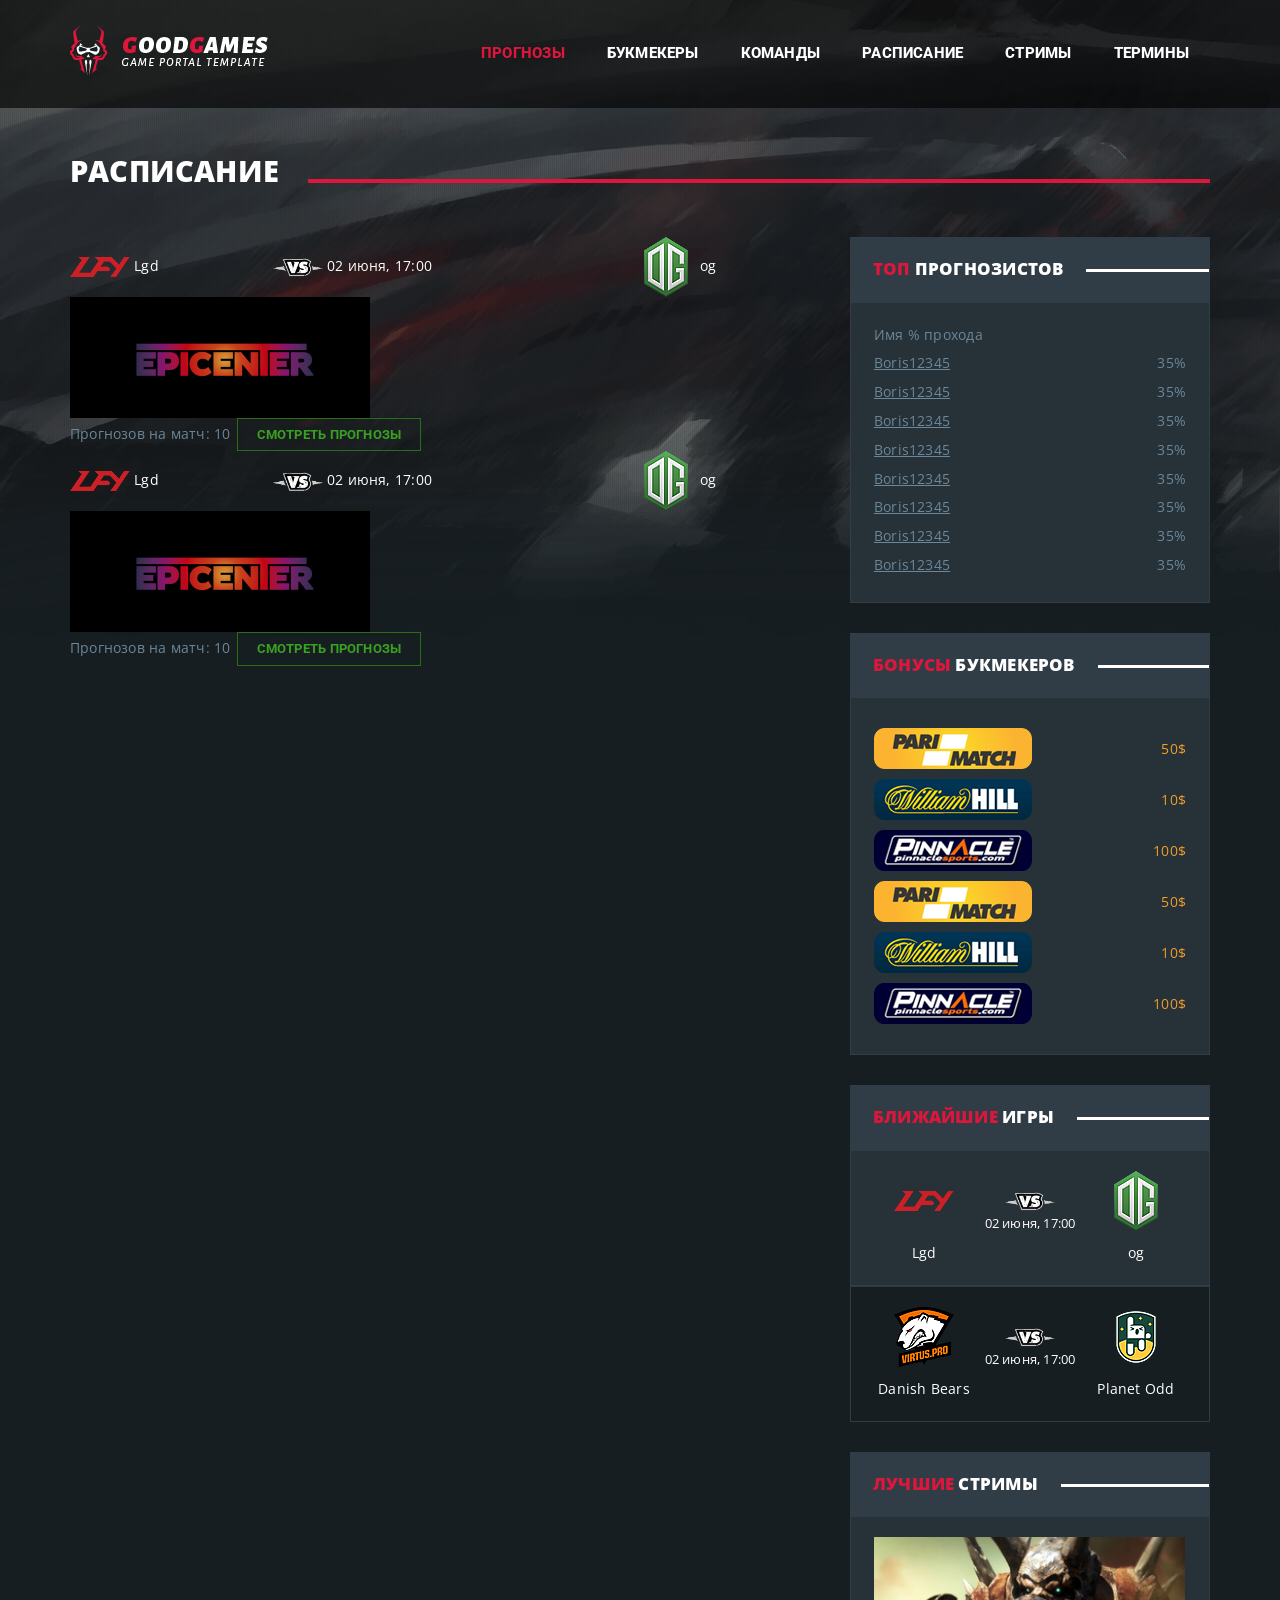
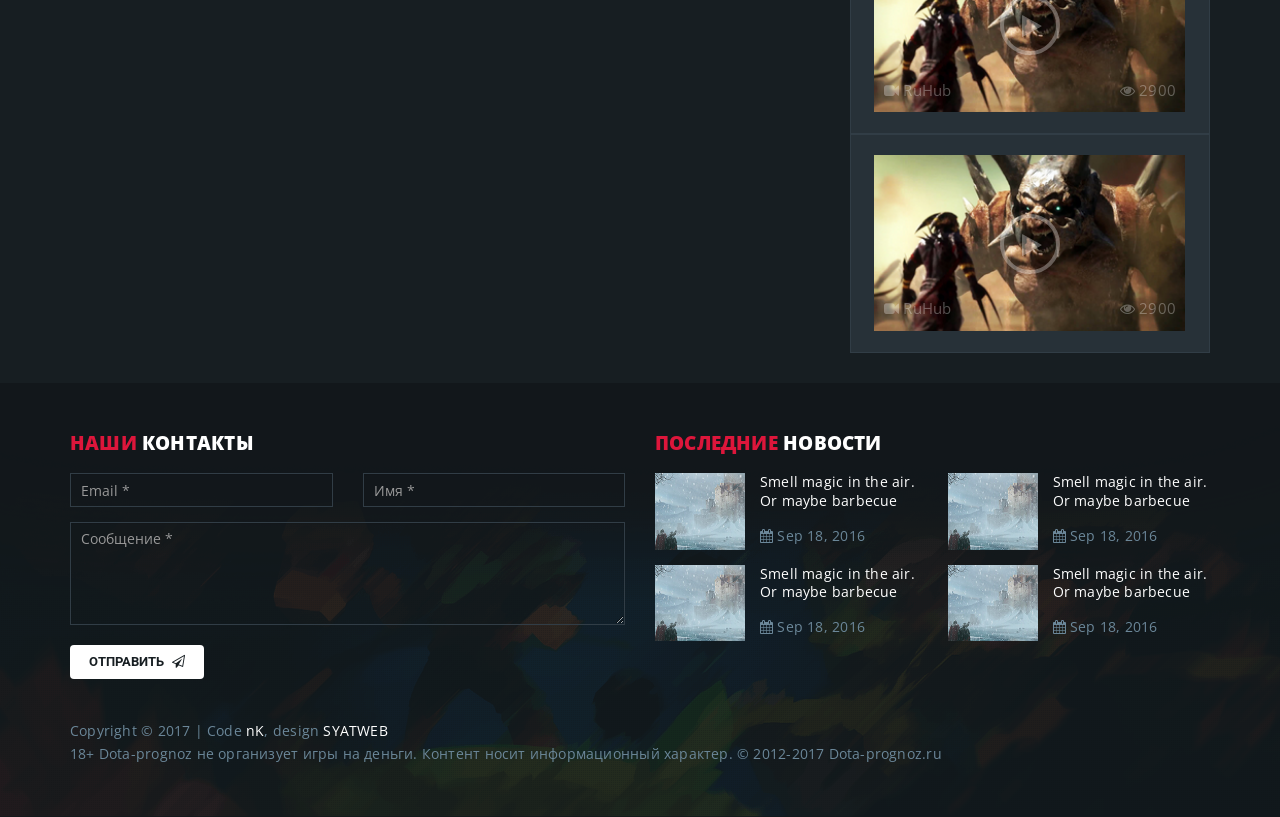
<file: app/index.html>
<!DOCTYPE html>
<html class="no-js" lang="ru">

<head>

	<meta charset="utf-8">

	<title>Заголовок</title>
	<meta name="description" content="">

	<meta http-equiv="X-UA-Compatible" content="IE=edge">
	<meta name="viewport" content="width=device-width, initial-scale=1, maximum-scale=1">
	<link href="https://fonts.googleapis.com/css?family=Open+Sans:400,600,700,800" rel="stylesheet">
	<link href="https://fonts.googleapis.com/css?family=Roboto:300,400,500,700,900&amp;subset=cyrillic,cyrillic-ext" rel="stylesheet"> 
	<link rel="stylesheet" href="css/bootstrap.min.css">
	<link rel="stylesheet" href="css/font-awesome.min.css">
	<link rel="stylesheet" href="css/fonts.css">
	<link rel="stylesheet" href="css/header.css">
	<link rel="stylesheet" href="css/main.css">
	<link rel="stylesheet" href="css/media.css">

</head>

<body>
	
	<div class="main-wrapper">
		
		<header class="main-header">
			<div class="container">
				<div class="row">
					<div class="col-md-3">
						<a href="" class="logo"><img src="img/logo.png" alt="Logo"></a>
					</div>
					
					<div class="col-md-9">
						<nav class="main-nav"> 
							<ul class="main-ul">
								<li class="active"><a href="">Прогнозы</a></li>
								<li><a href="book.html">Букмекеры</a></li>
								<li><a href="team.html">Команды</a></li>
								<li><a href="">Расписание</a></li>
								<li><a href="stream.html">Стримы</a></li>
								<li><a href="faq.html">Термины</a></li>
							</ul>
						</nav>
					</div>
					
				</div>
			</div>
		</header>

		<div class="main-content-wrapper">
			<div class="container">
				<div class="page-name">
					<h3>Расписание</h3>
				</div>
				<div class="row">

					<div class="col-md-8">
						<section class="main-section match-sect">
							
							<ul>
								<li class="match sidebar-content">
									<a href="" class="tbl match-info">
										<div class="team-1-wrap dc">
											<span class="team-img team-img-featurue"><img src="img/lgd.png" alt=""></span>
											<span class="team-name team-name-featurue">Lgd</span>
										</div>
										<div class="vs dc">
											<span><img src="img/vs1.png" alt=""></span>
											<span class="match-time"> 02 июня, 17:00 </span>
										</div>
										<div class="team-2-wrap dc">
											<span class="team-img team-img-featurue"><img src="img/og.png" alt=""></span>
											<span class="team-name team-name-featurue">og</span>
										</div>
									</a>
									<div class="tournament-img">
										<img src="img/tournamentimg.png" alt="">
									</div>
									<div class="match-bets">
										<span>Прогнозов на матч: 10 </span>
										<a href="" class="btn btn-watch">Смотреть прогнозы</a>
									</div>
								</li>

								<li class="match sidebar-content">
									<a href="" class="tbl match-info">
										<div class="team-1-wrap dc">
											<span class="team-img team-img-featurue"><img src="img/lgd.png" alt=""></span>
											<span class="team-name team-name-featurue">Lgd</span>
										</div>
										<div class="vs dc">
											<span><img src="img/vs1.png" alt=""></span>
											<span class="match-time"> 02 июня, 17:00 </span>
										</div>
										<div class="team-2-wrap dc">
											<span class="team-img team-img-featurue"><img src="img/og.png" alt=""></span>
											<span class="team-name team-name-featurue">og</span>
										</div>
									</a>
									<div class="tournament-img">
										<img src="img/tournamentimg.png" alt="">
									</div>
									<div class="match-bets">
										<span>Прогнозов на матч: 10 </span>
										<a href="" class="btn btn-watch">Смотреть прогнозы</a>
									</div>
								</li>
							</ul>
						</section>
					</div>




					<div class="col-md-4">
						<aside>
							<div class="top-expert sidebar-block">
								<h4 class="sidebar-header">
									<span><span class="text-main-1">Топ</span> прогнозистов</span>
								</h4>

								<ul class="sidebar-content">
									<li class="header-expert">
										<span class="expert-name-title text-left">Имя</span>
										<span class="expert-procent-title text-right">% прохода</span>
									</li>
									<li class="item">
										<span class="expert-name"><a href="#">Boris12345</a></span>
										<span class="expert-procent">35%</span>
									</li>
									<li class="item">
										<span class="expert-name"><a href="#">Boris12345</a></span>
										<span class="expert-procent">35%</span>
									</li>
									<li class="item">
										<span class="expert-name"><a href="#">Boris12345</a></span>
										<span class="expert-procent">35%</span>
									</li>
									<li class="item">
										<span class="expert-name"><a href="#">Boris12345</a></span>
										<span class="expert-procent">35%</span>
									</li>
									<li class="item">
										<span class="expert-name"><a href="#">Boris12345</a></span>
										<span class="expert-procent">35%</span>
									</li>
									<li class="item">
										<span class="expert-name"><a href="#">Boris12345</a></span>
										<span class="expert-procent">35%</span>
									</li>
									<li class="item">
										<span class="expert-name"><a href="#">Boris12345</a></span>
										<span class="expert-procent">35%</span>
									</li>
									<li class="item">
										<span class="expert-name"><a href="#">Boris12345</a></span>
										<span class="expert-procent">35%</span>
									</li>

								</ul>

							</div>

							<div class="best-sale sidebar-block">
								<h4 class="sidebar-header">
									<span><span class="text-main-1">Бонусы</span> букмекеров</span>
								</h4>
								<ul class="sidebar-content">
									<li class="book-bonus">
										<a href="" class="tbl">
											<span class="bonus-img dc"><img src="img/pari_match.png" alt=""></span>
											<span class="bonus dc va text-right">50$</span>
										</a>
									</li>
									<li class="book-bonus">
										<a href="" class="tbl">
											<span class="bonus-img dc"><img src="img/williamhill_original.png" alt=""></span>
											<span class="bonus dc va text-right">10$</span>
										</a>
									</li>
									<li class="book-bonus">
										<a href="" class="tbl">
											<span class="bonus-img dc"><img src="img/pinnacle.png" alt=""></span>
											<span class="bonus dc va text-right">100$</span>
										</a>
									</li>
									<li class="book-bonus">
										<a href="" class="tbl">
											<span class="bonus-img dc"><img src="img/pari_match.png" alt=""></span>
											<span class="bonus dc va text-right">50$</span>
										</a>
									</li>
									<li class="book-bonus">
										<a href="" class="tbl">
											<span class="bonus-img dc"><img src="img/williamhill_original.png" alt=""></span>
											<span class="bonus dc va text-right">10$</span>
										</a>
									</li>
									<li class="book-bonus">
										<a href="" class="tbl">
											<span class="bonus-img dc"><img src="img/pinnacle.png" alt=""></span>
											<span class="bonus dc va text-right">100$</span>
										</a>
									</li>

								</ul>
							</div>

							<div class="sidebar-block closest-match">
								<h4 class="sidebar-header">
									<span><span class="text-main-1">Ближайшие</span> игры</span>
								</h4>

								<ul>
									<li class="match sidebar-content">
										<a href="" class="tbl">
											<div class="team-1-wrap dc">
												<span class="team-img team-img-featurue"><img src="img/lgd.png" alt=""></span>
												<span class="team-name team-name-featurue">Lgd</span>
											</div>
											<div class="vs dc">
												<span><img src="img/vs1.png" alt=""></span>
												<span class="match-time"> 02 июня, 17:00 </span>
											</div>
											<div class="team-2-wrap dc">
												<span class="team-img team-img-featurue"><img src="img/og.png" alt=""></span>
												<span class="team-name team-name-featurue">og</span>
											</div>
										</a>
									</li>
									<li class="match sidebar-content">
										<a href="" class="tbl">
											<div class="team-1-wrap dc">
												<span class="team-img team-img-featurue"><img src="img/vp.png" alt=""></span>
												<span class="team-name team-name-featurue">Danish Bears</span>
											</div>
											<div class="vs dc">
												<span><img src="img/vs1.png" alt=""></span>
												<span class="match-time"> 02 июня, 17:00 </span>
											</div>
											<div class="team-2-wrap dc">
												<span class="team-img team-img-featurue"><img src="img/bb.png" alt=""></span>
												<span class="team-name team-name-featurue">Planet Odd</span>
											</div>
										</a>
									</li>
								</ul>
							</div>
							<div class="sidebar-block popular-video ">
								<h4 class="sidebar-header">
									<span><span class="text-main-1">Лучшие </span> стримы</span>
								</h4>
								<ul class="stream-ul">
									<li class="stream sidebar-content">

										<a href="#" class="stram-img-wrapper">
											<span class="stream-info-wrapper">
												<span class="stream-from"><i class="fa fa-video-camera"></i> RuHub</span>
												<span class="viewers"><i class="fa fa-eye"></i> 2900</span>
											</span>
											<img src="img/stream.png" alt="">
											<span class="fa fa-play"></span>
										</a>

									</li>
									<li class="stream sidebar-content">

										<a href="#" class="stram-img-wrapper">
											<span class="stream-info-wrapper">
												<span class="stream-from"><i class="fa fa-video-camera"></i> RuHub</span>
												<span class="viewers"><i class="fa fa-eye"></i> 2900</span>
											</span>
											<img src="img/stream.png" alt="">
											<span class="fa fa-play"></span>
										</a>

									</li>

								</ul>
							</div>
						</aside>
					</div>
				</div>
			</div>



		</div>
































		<footer id="main-footer">
			<div class="container">
				<div class="row">
					<div class="col-md-6">
						<h4 class="nk-widget-title"><span class="text-main-1">Наши</span> Контакты</h4>
						<form action="php/contact.php" class="nk-form nk-form-ajax" novalidate="novalidate">
							<div class="row">
								<div class="col-md-6">
									<input type="email" class="form-control input-contact" name="email" placeholder="Email *" aria-required="true">
								</div>
								<div class="col-md-6">
									<input type="text" class="form-control input-contact" name="name" placeholder="Имя *" aria-required="true">
								</div>
							</div>
							<textarea class="form-control text-area-contact" name="message" rows="5" placeholder="Сообщение *" aria-required="true"></textarea>
							<button class="btn btn-rounded btn-color-white mt20 ">
								<span>Отправить</span>
								<span class="icon"><i class="fa fa-paper-plane-o" aria-hidden="true"></i></span>
							</button>
						</form>
					</div>
					<div class="col-md-6">
						<div class="nk-widget">
							<h4 class="nk-widget-title"><span class="text-main-1">Последние </span>новости</h4>
							<div class="nk-widget-content">
								<div class="row vertical-gap sm-gap">

									<div class="col-lg-6">
										<div class="footer-news">
											<a href="#" class="news-link">
												<span class="nk-post-image">
													<img src="img/post-1-sm.jpg" alt="">
												</span>

												<div class="footer-news-wrapper">
													<p>Smell magic in the air. Or maybe barbecue</p>
													<span class="fa fa-calendar"></span>
													<span class="calendar-date">
														Sep 18, 2016
													</span>
												</div>
											</a>
										</div>
									</div>
									<div class="col-lg-6">
										<div class="footer-news">
											<a href="#" class="news-link">
												<span class="nk-post-image">
													<img src="img/post-1-sm.jpg" alt="">
												</span>

												<div class="footer-news-wrapper">
													<p>Smell magic in the air. Or maybe barbecue</p>
													<span class="fa fa-calendar"></span>
													<span class="calendar-date">
														Sep 18, 2016
													</span>
												</div>
											</a>
										</div>
									</div>
									<div class="col-lg-6">
										<div class="footer-news">
											<a href="#" class="news-link">
												<span class="nk-post-image">
													<img src="img/post-1-sm.jpg" alt="">
												</span>

												<div class="footer-news-wrapper">
													<p>Smell magic in the air. Or maybe barbecue</p>
													<span class="fa fa-calendar"></span>
													<span class="calendar-date">
														Sep 18, 2016
													</span>
												</div>
											</a>
										</div>
									</div>
									<div class="col-lg-6">
										<div class="footer-news">
											<a href="#" class="news-link">
												<span class="nk-post-image">
													<img src="img/post-1-sm.jpg" alt="">
												</span>

												<div class="footer-news-wrapper">
													<p>Smell magic in the air. Or maybe barbecue</p>
													<span class="fa fa-calendar"></span>
													<span class="calendar-date">
														Sep 18, 2016
													</span>
												</div>
											</a>
										</div>
									</div>


								</div>
							</div>
						</div>

					</div>

				</div>
				<div class="copyright">
					Copyright © 2017 | Code <a href="https://themeforest.net/user/_nk?ref=_nK" target="_blank">nK</a>, design <a href="https://themeforest.net/user/syatweb?ref=_nK" target="_blank">SYATWEB</a>
					<p>18+ Dota-prognoz не организует игры на деньги. Контент носит информационный характер. © 2012-2017 Dota-prognoz.ru</p>
				</div>
			</div>

		</footer>
	</div>

	<img class="nk-page-background-top" src="img/top-bg2.png" alt="">
	<img class="nk-page-background-bottom" src="img/bg-bottom.png" alt="">

	<!--[if lt IE 9]>
	<script src="libs/html5shiv/es5-shim.min.js"></script>
	<script src="libs/html5shiv/html5shiv.min.js"></script>
	<script src="libs/html5shiv/html5shiv-printshiv.min.js"></script>
	<script src="libs/respond/respond.min.js"></script>
	<![endif]-->

</body>
</html>
</file>
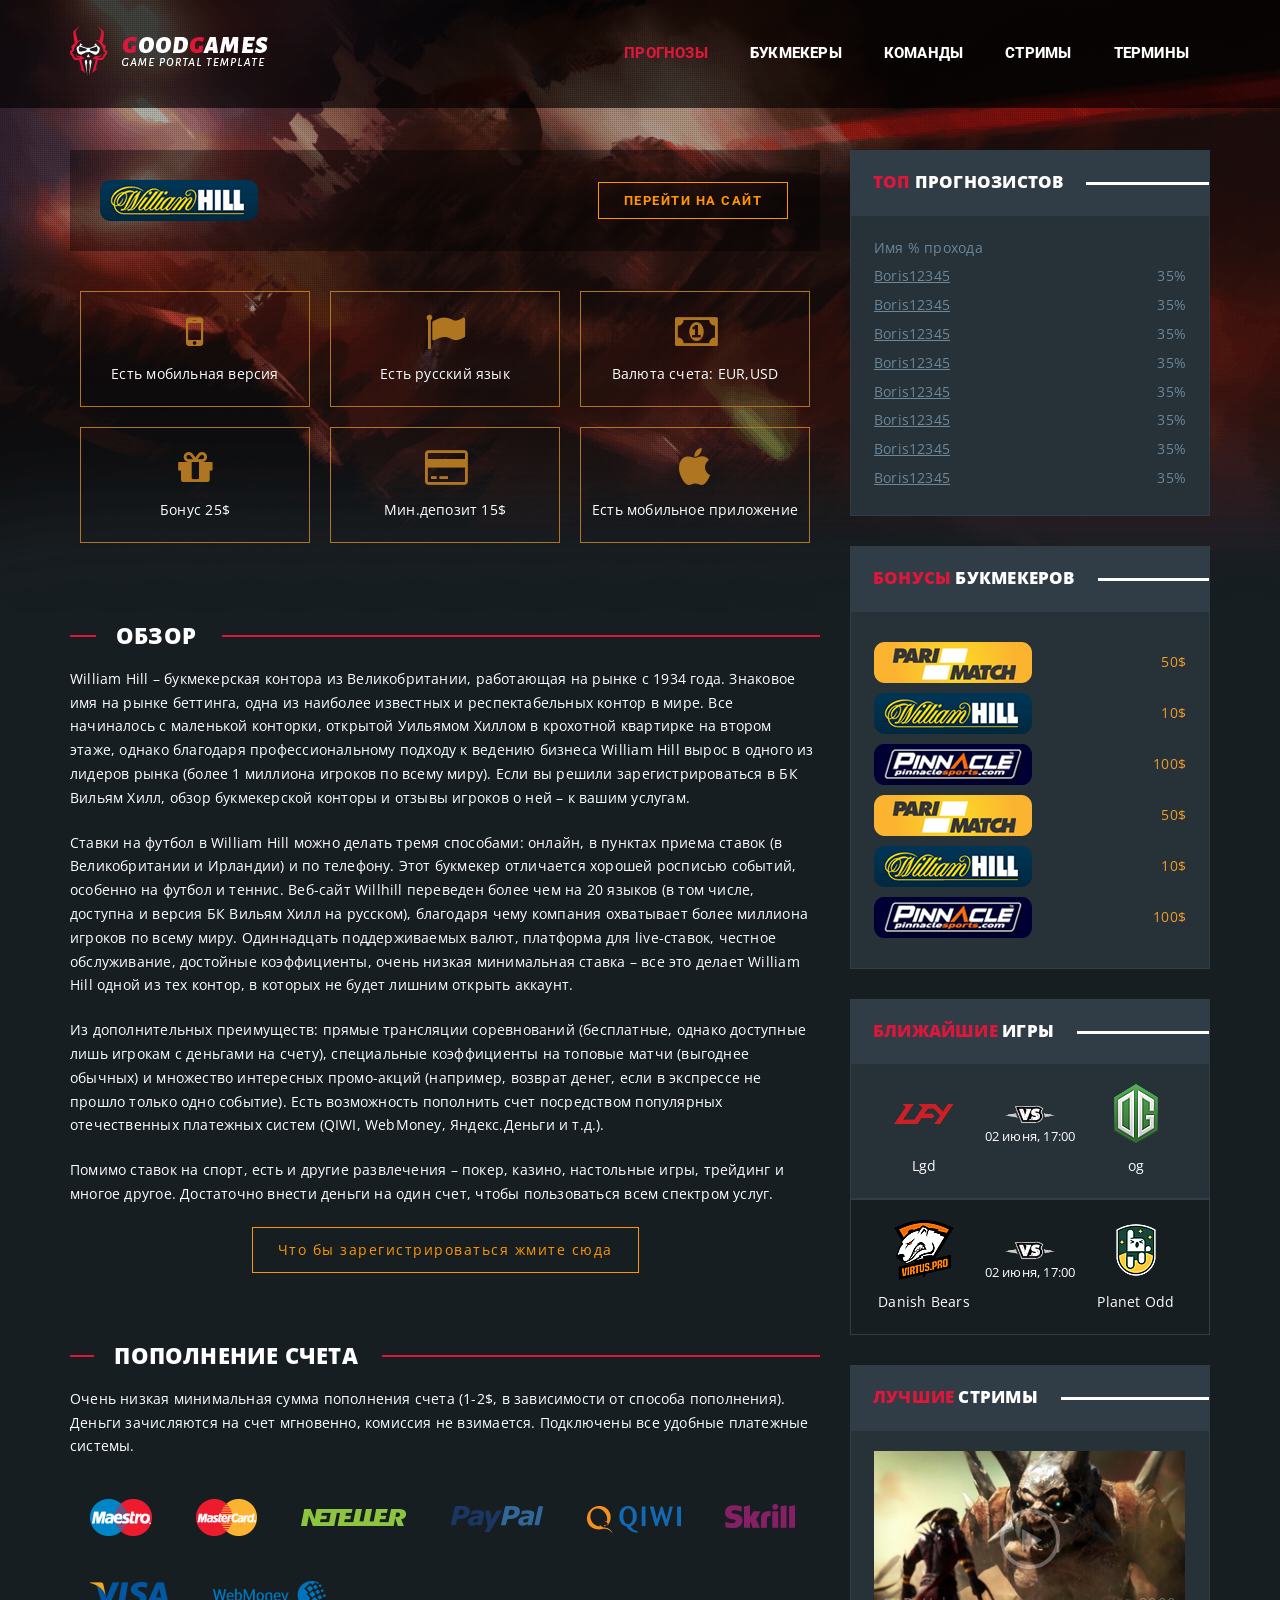
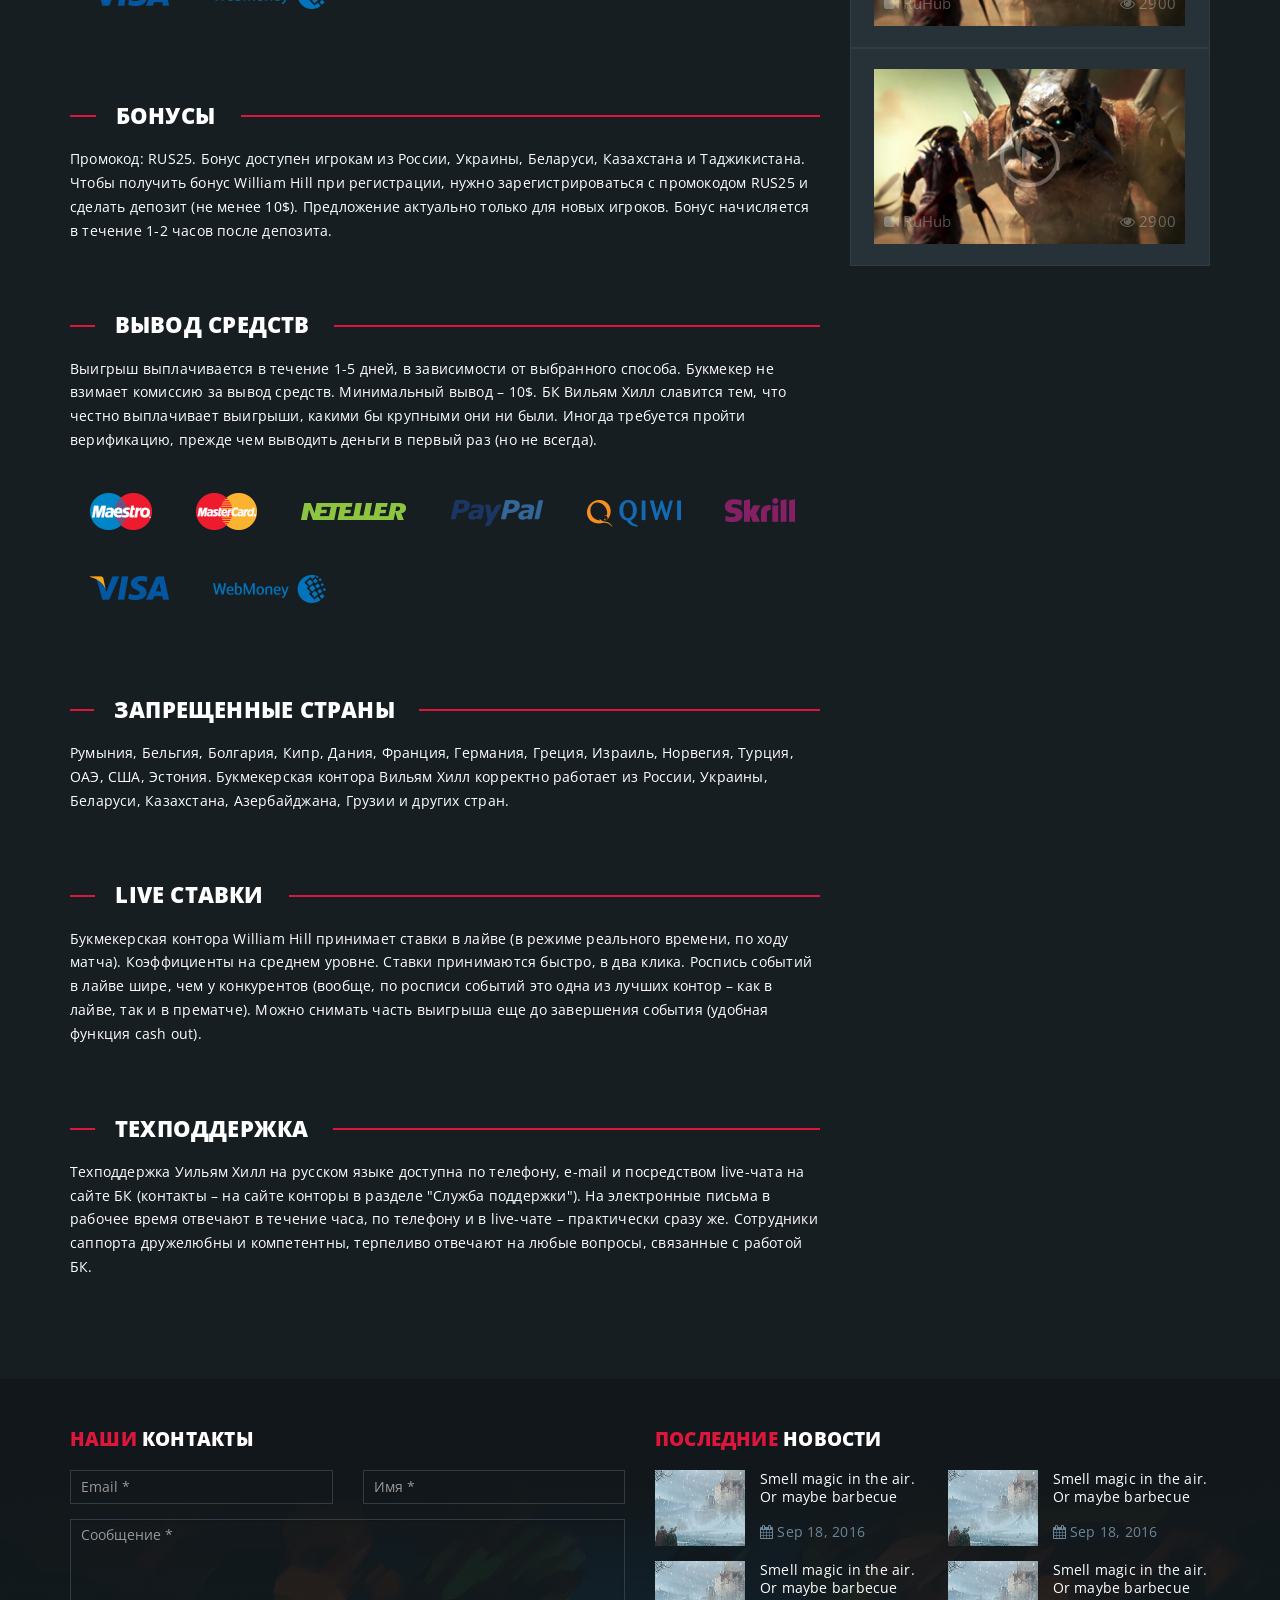
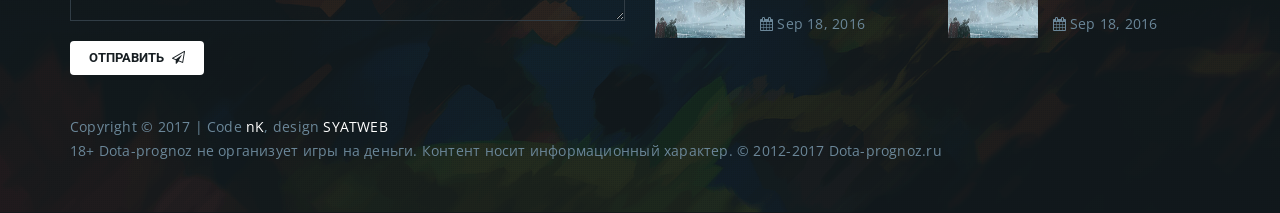
<file: app/book-single.html>
<!DOCTYPE html>
<html class="no-js" lang="ru">

<head>

	<meta charset="utf-8">

	<title>Заголовок</title>
	<meta name="description" content="">

	<meta http-equiv="X-UA-Compatible" content="IE=edge">
	<meta name="viewport" content="width=device-width, initial-scale=1, maximum-scale=1">
	<link href="https://fonts.googleapis.com/css?family=Open+Sans:400,600,700,800" rel="stylesheet">
	<link href="https://fonts.googleapis.com/css?family=Roboto:300,400,500,700,900&amp;subset=cyrillic,cyrillic-ext" rel="stylesheet"> 
	<link rel="stylesheet" href="css/bootstrap.min.css">
	<link rel="stylesheet" href="css/font-awesome.min.css">
	<link rel="stylesheet" href="css/fonts.css">
	<link rel="stylesheet" href="css/header.css">
	<link rel="stylesheet" href="css/main.css">
	<link rel="stylesheet" href="css/media.css">

</head>

<body>
	
	<div class="main-wrapper">
		
		<header class="main-header">
			<div class="container">
				<div class="row">
					<div class="col-md-3">
						<a href="" class="logo"><img src="img/logo.png" alt="Logo"></a>
					</div>
					
					
					<div class="col-md-9">
						<nav class="main-nav"> 
							<ul class="main-ul">
								<li class="active"><a href="home.html">Прогнозы</a></li>
								<li><a href="book.html">Букмекеры</a></li>
								<li><a href="team.html">Команды</a></li>
								<li><a href="stream.html">Стримы</a></li>
								<li><a href="faq.html">Термины</a></li>
							</ul>
						</nav>
					</div>
					
				</div>
			</div>
		</header>

		<div class="main-content-wrapper">
			<div class="container">

				<div class="row">

					<div class="col-md-8">
						<section class="main-section single-book">
							<div class="book-list tbl">
								<div class="book-left-wrapper dc">
									<img src="img/williamhill_original.png" alt="">
									
								</div>
								<div class="book-right-wrapper dc">
									<a href="" class="btn btn-reg">Перейти на сайт</a>
								</div>
							</div>

							<div class="book-vantage single-book-wrap">
								<div class="vantage">
									<div class="tbl-row">
										<div class="td-wrap">
											<div><i class="fa fa-mobile" aria-hidden="true"></i>Есть мобильная версия </div>
										</div>
										<div class="td-wrap">
											<div><i class="fa fa-flag" aria-hidden="true"></i>Есть русский язык </div>
										</div>
										<div class="td-wrap">
											<div><i class="fa fa-money" aria-hidden="true"></i>Валюта счета: EUR,USD</div>
										</div>
									</div>
									<div class="tbl-row">
										<div class="td-wrap">
											<div><i class="fa fa-gift" aria-hidden="true"></i>Бонус 25$</div>
										</div>
										<div class="td-wrap">
											<div><i class="fa fa-credit-card" aria-hidden="true"></i>Мин.депозит 15$</div>
										</div>
										<div class="td-wrap">
											<div><i class="fa fa-apple" aria-hidden="true"></i>Есть мобильное приложение</div>
										</div>
									</div>
								</div>
							</div>

							<div class="book-review single-book-wrap">
								<h3 class="nk-decorated-h">
									<span class="text-main-1">Обзор</span>
								</h3>

								<p class="text-white">
									William Hill – букмекерская контора из Великобритании, работающая на рынке с 1934 года. Знаковое имя на рынке беттинга, одна из наиболее известных и респектабельных контор в мире. Все начиналось с маленькой конторки, открытой Уильямом Хиллом в крохотной квартирке на втором этаже, однако благодаря профессиональному подходу к ведению бизнеса William Hill вырос в одного из лидеров рынка (более 1 миллиона игроков по всему миру). Если вы решили зарегистрироваться в БК Вильям Хилл, обзор букмекерской конторы и отзывы игроков о ней – к вашим услугам.
								</p>
								<p class="text-white">
									Ставки на футбол в William Hill можно делать тремя способами: онлайн, в пунктах приема ставок (в Великобритании и Ирландии) и по телефону. Этот букмекер отличается хорошей росписью событий, особенно на футбол и теннис. Веб-сайт Willhill переведен более чем на 20 языков (в том числе, доступна и версия БК Вильям Хилл на русском), благодаря чему компания охватывает более миллиона игроков по всему миру. Одиннадцать поддерживаемых валют, платформа для live-ставок, честное обслуживание, достойные коэффициенты, очень низкая минимальная ставка – все это делает William Hill одной из тех контор, в которых не будет лишним открыть аккаунт.
								</p>
								<p class="text-white">
									Из дополнительных преимуществ: прямые трансляции соревнований (бесплатные, однако доступные лишь игрокам с деньгами на счету), специальные коэффициенты на топовые матчи (выгоднее обычных) и множество интересных промо-акций (например, возврат денег, если в экспрессе не прошло только одно событие). Есть возможность пополнить счет посредством популярных отечественных платежных систем (QIWI, WebMoney, Яндекс.Деньги и т.д.).
								</p>
								<p class="text-white">
									Помимо ставок на спорт, есть и другие развлечения – покер, казино, настольные игры, трейдинг и многое другое. Достаточно внести деньги на один счет, чтобы пользоваться всем спектром услуг.
								</p>
								<div class="reg-wrap">
									<a href="" class="btn-reg">Что бы зарегистрироваться жмите сюда</a>
								</div>
								
							</div>
							<div class="book-fill single-book-wrap">
								<h3 class="nk-decorated-h">
									<span class="text-main-1">Пополнение счета</span>

								</h3>
								<p class="text-white">
									Очень низкая минимальная сумма пополнения счета (1-2$, в зависимости от способа пополнения). Деньги зачисляются на счет мгновенно, комиссия не взимается. Подключены все удобные платежные системы.
								</p>
								<div class="payment-wrap">
									<img src="img/payment/payment_maestro.png" alt="">
									<img src="img/payment/payment_master.png" alt="">
									<img src="img/payment/payment_neteller.png" alt="">
									<img src="img/payment/payment_paypal.png" alt="">
									<img src="img/payment/payment_qiwi.png" alt="">
									<img src="img/payment/payment_skrill.png" alt="">
									<img src="img/payment/payment_visa.png" alt="">
									<img src="img/payment/payment_webmoney.png" alt="">

									
								</div>
							</div>
							<div class="book-bonus single-book-wrap">
								<h3 class="nk-decorated-h">
									<span class="text-main-1">Бонусы</span>

								</h3>
								<p class="text-white">
									Промокод: RUS25. Бонус доступен игрокам из России, Украины, Беларуси, Казахстана и Таджикистана. Чтобы получить бонус William Hill при регистрации, нужно зарегистрироваться с промокодом RUS25 и сделать депозит (не менее 10$). Предложение актуально только для новых игроков. Бонус начисляется в течение 1-2 часов после депозита.
								</p>
								
							</div>
							<div class="book-unfill single-book-wrap">
								<h3 class="nk-decorated-h">
									<span class="text-main-1">Вывод средств</span>

								</h3>
								<p class="text-white">
									Выигрыш выплачивается в течение 1-5 дней, в зависимости от выбранного способа. Букмекер не взимает комиссию за вывод средств. Минимальный вывод – 10$. БК Вильям Хилл славится тем, что честно выплачивает выигрыши, какими бы крупными они ни были. Иногда требуется пройти верификацию, прежде чем выводить деньги в первый раз (но не всегда).
								</p>
								<div class="payment-wrap">
									<img src="img/payment/payment_maestro.png" alt="">
									<img src="img/payment/payment_master.png" alt="">
									<img src="img/payment/payment_neteller.png" alt="">
									<img src="img/payment/payment_paypal.png" alt="">
									<img src="img/payment/payment_qiwi.png" alt="">
									<img src="img/payment/payment_skrill.png" alt="">
									<img src="img/payment/payment_visa.png" alt="">
									<img src="img/payment/payment_webmoney.png" alt="">

									
								</div>
							</div>
							<div class="book-forbiden-counry single-book-wrap">
								<h3 class="nk-decorated-h">
									<span class="text-main-1">Запрещенные страны</span>

								</h3>
								<p class="text-white">
									Румыния, Бельгия, Болгария, Кипр, Дания, Франция, Германия, Греция, Израиль, Норвегия, Турция, ОАЭ, США, Эстония.

									Букмекерская контора Вильям Хилл корректно работает из России, Украины, Беларуси, Казахстана, Азербайджана, Грузии и других стран.
								</p>

							</div>
							<div class="book-live single-book-wrap">
								<h3 class="nk-decorated-h">
									<span class="text-main-1">Live ставки</span>
								</h3>
								<p class="text-white">
									Букмекерская контора William Hill принимает ставки в лайве (в режиме реального времени, по ходу матча). Коэффициенты на среднем уровне. Ставки принимаются быстро, в два клика. Роспись событий в лайве шире, чем у конкурентов (вообще, по росписи событий это одна из лучших контор – как в лайве, так и в прематче). Можно снимать часть выигрыша еще до завершения события (удобная функция cash out).

								</p>

							</div>
							<div class="book-support single-book-wrap">
								<h3 class="nk-decorated-h">
									<span class="text-main-1">Техподдержка</span>
								</h3>
								<p class="text-white">
									Техподдержка Уильям Хилл на русском языке доступна по телефону, e-mail и посредством live-чата на сайте БК (контакты – на сайте конторы в разделе "Служба поддержки"). На электронные письма в рабочее время отвечают в течение часа, по телефону и в live-чате – практически сразу же. Сотрудники саппорта дружелюбны и компетентны, терпеливо отвечают на любые вопросы, связанные с работой БК.

								</p>

							</div>
						</section>
					</div>
























					<div class="col-md-4">
						<aside>
							<div class="top-expert sidebar-block">
								<h4 class="sidebar-header">
									<span><span class="text-main-1">Топ</span> прогнозистов</span>
								</h4>

								<ul class="sidebar-content">
									<li class="header-expert">
										<span class="expert-name-title text-left">Имя</span>
										<span class="expert-procent-title text-right">% прохода</span>
									</li>
									<li class="item">
										<span class="expert-name"><a href="#">Boris12345</a></span>
										<span class="expert-procent">35%</span>
									</li>
									<li class="item">
										<span class="expert-name"><a href="#">Boris12345</a></span>
										<span class="expert-procent">35%</span>
									</li>
									<li class="item">
										<span class="expert-name"><a href="#">Boris12345</a></span>
										<span class="expert-procent">35%</span>
									</li>
									<li class="item">
										<span class="expert-name"><a href="#">Boris12345</a></span>
										<span class="expert-procent">35%</span>
									</li>
									<li class="item">
										<span class="expert-name"><a href="#">Boris12345</a></span>
										<span class="expert-procent">35%</span>
									</li>
									<li class="item">
										<span class="expert-name"><a href="#">Boris12345</a></span>
										<span class="expert-procent">35%</span>
									</li>
									<li class="item">
										<span class="expert-name"><a href="#">Boris12345</a></span>
										<span class="expert-procent">35%</span>
									</li>
									<li class="item">
										<span class="expert-name"><a href="#">Boris12345</a></span>
										<span class="expert-procent">35%</span>
									</li>

								</ul>

							</div>

							<div class="best-sale sidebar-block">
								<h4 class="sidebar-header">
									<span><span class="text-main-1">Бонусы</span> букмекеров</span>
								</h4>
								<ul class="sidebar-content">
									<li class="book-bonus">
										<a href="" class="tbl">
											<span class="bonus-img dc"><img src="img/pari_match.png" alt=""></span>
											<span class="bonus dc va text-right">50$</span>
										</a>
									</li>
									<li class="book-bonus">
										<a href="" class="tbl">
											<span class="bonus-img dc"><img src="img/williamhill_original.png" alt=""></span>
											<span class="bonus dc va text-right">10$</span>
										</a>
									</li>
									<li class="book-bonus">
										<a href="" class="tbl">
											<span class="bonus-img dc"><img src="img/pinnacle.png" alt=""></span>
											<span class="bonus dc va text-right">100$</span>
										</a>
									</li>
									<li class="book-bonus">
										<a href="" class="tbl">
											<span class="bonus-img dc"><img src="img/pari_match.png" alt=""></span>
											<span class="bonus dc va text-right">50$</span>
										</a>
									</li>
									<li class="book-bonus">
										<a href="" class="tbl">
											<span class="bonus-img dc"><img src="img/williamhill_original.png" alt=""></span>
											<span class="bonus dc va text-right">10$</span>
										</a>
									</li>
									<li class="book-bonus">
										<a href="" class="tbl">
											<span class="bonus-img dc"><img src="img/pinnacle.png" alt=""></span>
											<span class="bonus dc va text-right">100$</span>
										</a>
									</li>

								</ul>
							</div>

							<div class="sidebar-block closest-match">
								<h4 class="sidebar-header">
									<span><span class="text-main-1">Ближайшие</span> игры</span>
								</h4>

								<ul>
									<li class="match sidebar-content">
										<a href="" class="tbl">
											<div class="team-1-wrap dc">
												<span class="team-img team-img-featurue"><img src="img/lgd.png" alt=""></span>
												<span class="team-name team-name-featurue">Lgd</span>
											</div>
											<div class="vs dc">
												<span><img src="img/vs1.png" alt=""></span>
												<span class="match-time"> 02 июня, 17:00 </span>
											</div>
											<div class="team-2-wrap dc">
												<span class="team-img team-img-featurue"><img src="img/og.png" alt=""></span>
												<span class="team-name team-name-featurue">og</span>
											</div>
										</a>
									</li>
									<li class="match sidebar-content">
										<a href="" class="tbl">
											<div class="team-1-wrap dc">
												<span class="team-img team-img-featurue"><img src="img/vp.png" alt=""></span>
												<span class="team-name team-name-featurue">Danish Bears</span>
											</div>
											<div class="vs dc">
												<span><img src="img/vs1.png" alt=""></span>
												<span class="match-time"> 02 июня, 17:00 </span>
											</div>
											<div class="team-2-wrap dc">
												<span class="team-img team-img-featurue"><img src="img/bb.png" alt=""></span>
												<span class="team-name team-name-featurue">Planet Odd</span>
											</div>
										</a>
									</li>
								</ul>
							</div>
							<div class="sidebar-block popular-video ">
								<h4 class="sidebar-header">
									<span><span class="text-main-1">Лучшие </span> стримы</span>
								</h4>
								<ul class="stream-ul">
									<li class="stream sidebar-content">
										
										<a href="#" class="stram-img-wrapper">
											<span class="stream-info-wrapper">
												<span class="stream-from"><i class="fa fa-video-camera"></i> RuHub</span>
												<span class="viewers"><i class="fa fa-eye"></i> 2900</span>
											</span>
											<img src="img/stream.png" alt="">
											<span class="fa fa-play"></span>
										</a>

									</li>
									<li class="stream sidebar-content">
										
										<a href="#" class="stram-img-wrapper">
											<span class="stream-info-wrapper">
												<span class="stream-from"><i class="fa fa-video-camera"></i> RuHub</span>
												<span class="viewers"><i class="fa fa-eye"></i> 2900</span>
											</span>
											<img src="img/stream.png" alt="">
											<span class="fa fa-play"></span>
										</a>

									</li>

								</ul>
							</div>
						</aside>
					</div>
				</div>
			</div>
			


		</div>
		































		<footer id="main-footer">
			<div class="container">
				<div class="row">
					<div class="col-md-6">
						<h4 class="nk-widget-title"><span class="text-main-1">Наши</span> Контакты</h4>
						<form action="php/contact.php" class="nk-form nk-form-ajax" novalidate="novalidate">
							<div class="row">
								<div class="col-md-6">
									<input type="email" class="form-control input-contact" name="email" placeholder="Email *" aria-required="true">
								</div>
								<div class="col-md-6">
									<input type="text" class="form-control input-contact" name="name" placeholder="Имя *" aria-required="true">
								</div>
							</div>
							<textarea class="form-control text-area-contact" name="message" rows="5" placeholder="Сообщение *" aria-required="true"></textarea>
							<button class="btn btn-rounded btn-color-white mt20 ">
								<span>Отправить</span>
								<span class="icon"><i class="fa fa-paper-plane-o" aria-hidden="true"></i></span>
							</button>
						</form>
					</div>
					<div class="col-md-6">
						<div class="nk-widget">
							<h4 class="nk-widget-title"><span class="text-main-1">Последние </span>новости</h4>
							<div class="nk-widget-content">
								<div class="row vertical-gap sm-gap">

									<div class="col-lg-6">
										<div class="footer-news">
											<a href="#" class="news-link">
												<span class="nk-post-image">
													<img src="img/post-1-sm.jpg" alt="">
												</span>
												
												<div class="footer-news-wrapper">
													<p>Smell magic in the air. Or maybe barbecue</p>
													<span class="fa fa-calendar"></span>
													<span class="calendar-date">
														Sep 18, 2016
													</span>
												</div>
											</a>
										</div>
									</div>
									<div class="col-lg-6">
										<div class="footer-news">
											<a href="#" class="news-link">
												<span class="nk-post-image">
													<img src="img/post-1-sm.jpg" alt="">
												</span>
												
												<div class="footer-news-wrapper">
													<p>Smell magic in the air. Or maybe barbecue</p>
													<span class="fa fa-calendar"></span>
													<span class="calendar-date">
														Sep 18, 2016
													</span>
												</div>
											</a>
										</div>
									</div>
									<div class="col-lg-6">
										<div class="footer-news">
											<a href="#" class="news-link">
												<span class="nk-post-image">
													<img src="img/post-1-sm.jpg" alt="">
												</span>
												
												<div class="footer-news-wrapper">
													<p>Smell magic in the air. Or maybe barbecue</p>
													<span class="fa fa-calendar"></span>
													<span class="calendar-date">
														Sep 18, 2016
													</span>
												</div>
											</a>
										</div>
									</div>
									<div class="col-lg-6">
										<div class="footer-news">
											<a href="#" class="news-link">
												<span class="nk-post-image">
													<img src="img/post-1-sm.jpg" alt="">
												</span>
												
												<div class="footer-news-wrapper">
													<p>Smell magic in the air. Or maybe barbecue</p>
													<span class="fa fa-calendar"></span>
													<span class="calendar-date">
														Sep 18, 2016
													</span>
												</div>
											</a>
										</div>
									</div>


								</div>
							</div>
						</div>

					</div>

				</div>
				<div class="copyright">
					Copyright © 2017 | Code <a href="https://themeforest.net/user/_nk?ref=_nK" target="_blank">nK</a>, design <a href="https://themeforest.net/user/syatweb?ref=_nK" target="_blank">SYATWEB</a>
					<p>18+ Dota-prognoz не организует игры на деньги. Контент носит информационный характер. © 2012-2017 Dota-prognoz.ru</p>
				</div>
			</div>
			
		</footer>
	</div>

	<img class="nk-page-background-top" src="img/top-bg.png" alt="">
	<img class="nk-page-background-bottom" src="img/bg-bottom.png" alt="">

	<!--[if lt IE 9]>
	<script src="libs/html5shiv/es5-shim.min.js"></script>
	<script src="libs/html5shiv/html5shiv.min.js"></script>
	<script src="libs/html5shiv/html5shiv-printshiv.min.js"></script>
	<script src="libs/respond/respond.min.js"></script>
	<![endif]-->

</body>
</html>
</file>
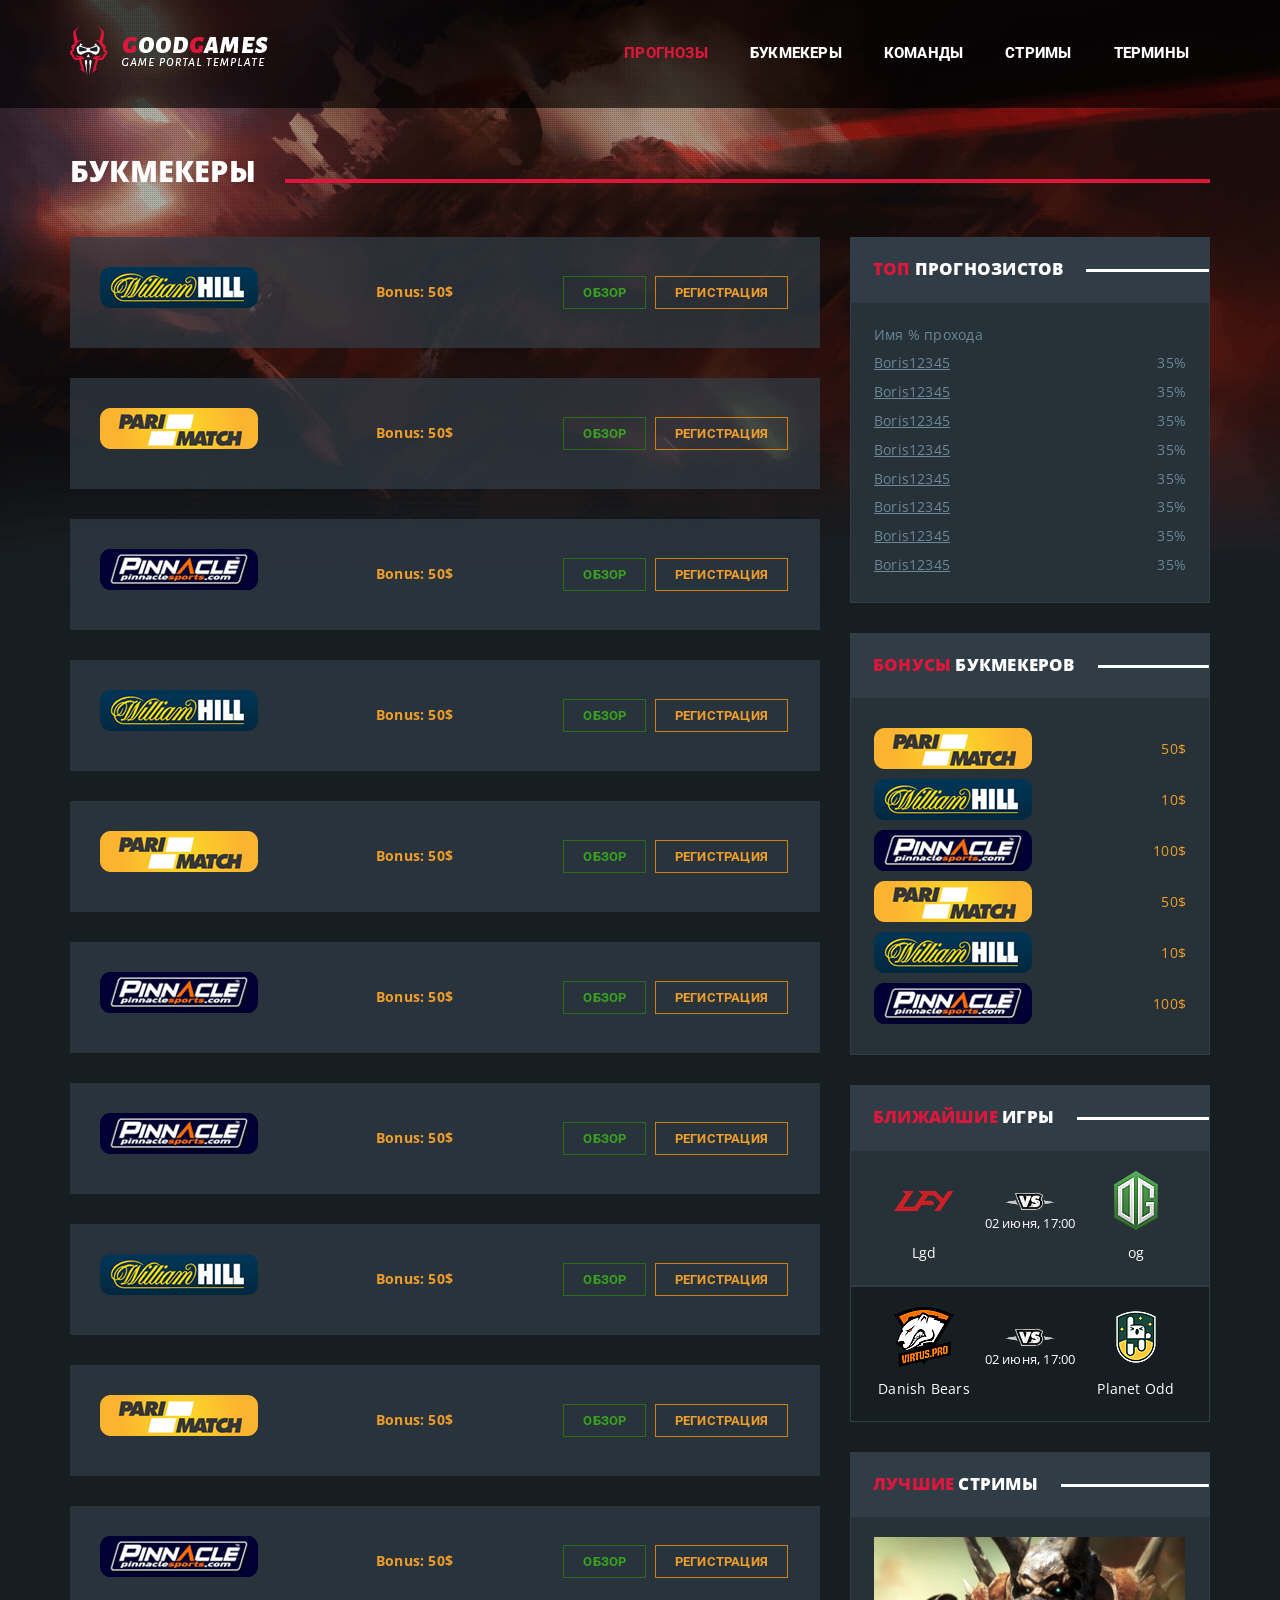
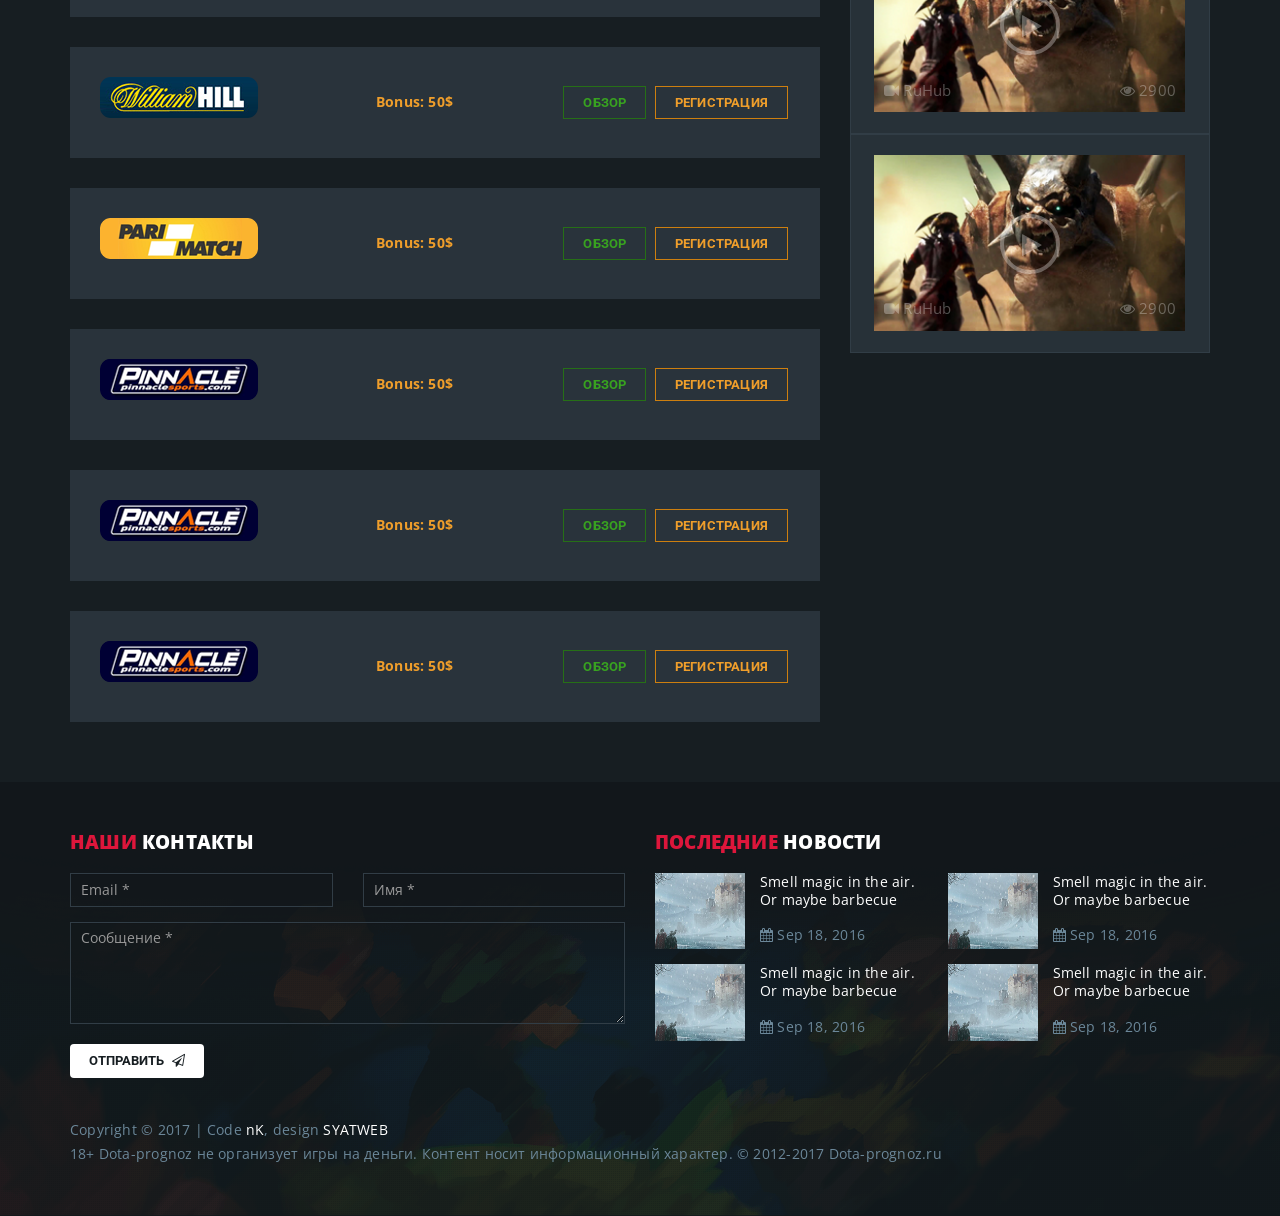
<file: app/book.html>
<!DOCTYPE html>
<html class="no-js" lang="ru">

<head>

	<meta charset="utf-8">

	<title>Заголовок</title>
	<meta name="description" content="">

	<meta http-equiv="X-UA-Compatible" content="IE=edge">
	<meta name="viewport" content="width=device-width, initial-scale=1, maximum-scale=1">
	<link href="https://fonts.googleapis.com/css?family=Open+Sans:400,600,700,800" rel="stylesheet">
	<link href="https://fonts.googleapis.com/css?family=Roboto:300,400,500,700,900&amp;subset=cyrillic,cyrillic-ext" rel="stylesheet"> 
	<link rel="stylesheet" href="css/bootstrap.min.css">
	<link rel="stylesheet" href="css/font-awesome.min.css">
	<link rel="stylesheet" href="css/fonts.css">
	<link rel="stylesheet" href="css/header.css">
	<link rel="stylesheet" href="css/main.css">
	<link rel="stylesheet" href="css/media.css">

</head>

<body>
	
	<div class="main-wrapper">
		
		<header class="main-header">
			<div class="container">
				<div class="row">
					<div class="col-md-3">
						<a href="" class="logo"><img src="img/logo.png" alt="Logo"></a>
					</div>
					
					
					<div class="col-md-9">
						<nav class="main-nav"> 
							<ul class="main-ul">
								<li class="active"><a href="home.html">Прогнозы</a></li>
								<li><a href="book.html">Букмекеры</a></li>
								<li><a href="team.html">Команды</a></li>
								<li><a href="stream.html">Стримы</a></li>
								<li><a href="faq.html">Термины</a></li>
							</ul>
						</nav>
					</div>
					
				</div>
			</div>
		</header>
















		<div class="main-content-wrapper">
			<div class="container">
				<div class="page-name">
					<h3>Букмекеры</h3>
				</div>
				<div class="row">

					<div class="col-md-8">
						<section class="main-section book-sec">
							<div class="book-list tbl">
								<div class="book-left-wrapper dc">
									<img src="img/williamhill_original.png" alt="">
									
								</div>
								<span class="book-bonus dc">Bonus: 50$</span>
								<div class="book-right-wrapper dc">
									<a href="book-single.html" class="btn btn-watch">Обзор</a>
									<a href="" class="btn btn-reg">Регистрация</a>
								</div>
							</div>
							<div class="book-list tbl">
								<div class="book-left-wrapper dc">
									<img src="img/pari_match.png" alt="">
									
								</div>
								<span class="book-bonus dc">Bonus: 50$</span>
								<div class="book-right-wrapper dc">
									<a href="" class="btn btn-watch">Обзор</a>
									<a href="" class="btn btn-reg">Регистрация</a>
								</div>
							</div>
							<div class="book-list tbl">
								<div class="book-left-wrapper dc">
									<img src="img/pinnacle.png" alt="">
									
								</div>
								<span class="book-bonus dc">Bonus: 50$</span>
								<div class="book-right-wrapper dc">
									<a href="" class="btn btn-watch">Обзор</a>
									<a href="" class="btn btn-reg">Регистрация</a>
								</div>
							</div>
							<div class="book-list tbl">
								<div class="book-left-wrapper dc">
									<img src="img/williamhill_original.png" alt="">
									
								</div>
								<span class="book-bonus dc">Bonus: 50$</span>
								<div class="book-right-wrapper dc">
									<a href="" class="btn btn-watch">Обзор</a>
									<a href="" class="btn btn-reg">Регистрация</a>
								</div>
							</div>
							<div class="book-list tbl">
								<div class="book-left-wrapper dc">
									<img src="img/pari_match.png" alt="">
									
								</div>
								<span class="book-bonus dc">Bonus: 50$</span>
								<div class="book-right-wrapper dc">
									<a href="" class="btn btn-watch">Обзор</a>
									<a href="" class="btn btn-reg">Регистрация</a>
								</div>
							</div>
							<div class="book-list tbl">
								<div class="book-left-wrapper dc">
									<img src="img/pinnacle.png" alt="">
									
								</div>
								<span class="book-bonus dc">Bonus: 50$</span>
								<div class="book-right-wrapper dc">
									<a href="" class="btn btn-watch">Обзор</a>
									<a href="" class="btn btn-reg">Регистрация</a>
								</div>
							</div>
							<div class="book-list tbl">
								<div class="book-left-wrapper dc">
									<img src="img/pinnacle.png" alt="">
									
								</div>
								<span class="book-bonus dc">Bonus: 50$</span>
								<div class="book-right-wrapper dc">
									<a href="" class="btn btn-watch">Обзор</a>
									<a href="" class="btn btn-reg">Регистрация</a>
								</div>
							</div>
							<div class="book-list tbl">
								<div class="book-left-wrapper dc">
									<img src="img/williamhill_original.png" alt="">
									
								</div>
								<span class="book-bonus dc">Bonus: 50$</span>
								<div class="book-right-wrapper dc">
									<a href="" class="btn btn-watch">Обзор</a>
									<a href="" class="btn btn-reg">Регистрация</a>
								</div>
							</div>
							<div class="book-list tbl">
								<div class="book-left-wrapper dc">
									<img src="img/pari_match.png" alt="">
									
								</div>
								<span class="book-bonus dc">Bonus: 50$</span>
								<div class="book-right-wrapper dc">
									<a href="" class="btn btn-watch">Обзор</a>
									<a href="" class="btn btn-reg">Регистрация</a>
								</div>
							</div>
							<div class="book-list tbl">
								<div class="book-left-wrapper dc">
									<img src="img/pinnacle.png" alt="">
									
								</div>
								<span class="book-bonus dc">Bonus: 50$</span>
								<div class="book-right-wrapper dc">
									<a href="" class="btn btn-watch">Обзор</a>
									<a href="" class="btn btn-reg">Регистрация</a>
								</div>
							</div>
							<div class="book-list tbl">
								<div class="book-left-wrapper dc">
									<img src="img/williamhill_original.png" alt="">
									
								</div>
								<span class="book-bonus dc">Bonus: 50$</span>
								<div class="book-right-wrapper dc">
									<a href="" class="btn btn-watch">Обзор</a>
									<a href="" class="btn btn-reg">Регистрация</a>
								</div>
							</div>
							<div class="book-list tbl">
								<div class="book-left-wrapper dc">
									<img src="img/pari_match.png" alt="">
									
								</div>
								<span class="book-bonus dc">Bonus: 50$</span>
								<div class="book-right-wrapper dc">
									<a href="" class="btn btn-watch">Обзор</a>
									<a href="" class="btn btn-reg">Регистрация</a>
								</div>
							</div>
							<div class="book-list tbl">
								<div class="book-left-wrapper dc">
									<img src="img/pinnacle.png" alt="">
									
								</div>
								<span class="book-bonus dc">Bonus: 50$</span>
								<div class="book-right-wrapper dc">
									<a href="" class="btn btn-watch">Обзор</a>
									<a href="" class="btn btn-reg">Регистрация</a>
								</div>
							</div>
							<div class="book-list tbl">
								<div class="book-left-wrapper dc">
									<img src="img/pinnacle.png" alt="">
									
								</div>
								<span class="book-bonus dc">Bonus: 50$</span>
								<div class="book-right-wrapper dc">
									<a href="" class="btn btn-watch">Обзор</a>
									<a href="" class="btn btn-reg">Регистрация</a>
								</div>
							</div>
							<div class="book-list tbl">
								<div class="book-left-wrapper dc">
									<img src="img/pinnacle.png" alt="">
									
								</div>
								<span class="book-bonus dc">Bonus: 50$</span>
								<div class="book-right-wrapper dc">
									<a href="" class="btn btn-watch">Обзор</a>
									<a href="" class="btn btn-reg">Регистрация</a>
								</div>
							</div>
						</section>
					</div>
					<div class="col-md-4">
						<aside>
							<div class="top-expert sidebar-block">
								<h4 class="sidebar-header">
									<span><span class="text-main-1">Топ</span> прогнозистов</span>
								</h4>

								<ul class="sidebar-content">
									<li class="header-expert">
										<span class="expert-name-title text-left">Имя</span>
										<span class="expert-procent-title text-right">% прохода</span>
									</li>
									<li class="item">
										<span class="expert-name"><a href="#">Boris12345</a></span>
										<span class="expert-procent">35%</span>
									</li>
									<li class="item">
										<span class="expert-name"><a href="#">Boris12345</a></span>
										<span class="expert-procent">35%</span>
									</li>
									<li class="item">
										<span class="expert-name"><a href="#">Boris12345</a></span>
										<span class="expert-procent">35%</span>
									</li>
									<li class="item">
										<span class="expert-name"><a href="#">Boris12345</a></span>
										<span class="expert-procent">35%</span>
									</li>
									<li class="item">
										<span class="expert-name"><a href="#">Boris12345</a></span>
										<span class="expert-procent">35%</span>
									</li>
									<li class="item">
										<span class="expert-name"><a href="#">Boris12345</a></span>
										<span class="expert-procent">35%</span>
									</li>
									<li class="item">
										<span class="expert-name"><a href="#">Boris12345</a></span>
										<span class="expert-procent">35%</span>
									</li>
									<li class="item">
										<span class="expert-name"><a href="#">Boris12345</a></span>
										<span class="expert-procent">35%</span>
									</li>

								</ul>

							</div>

							<div class="best-sale sidebar-block">
								<h4 class="sidebar-header">
									<span><span class="text-main-1">Бонусы</span> букмекеров</span>
								</h4>
								<ul class="sidebar-content">
									<li class="book-bonus">
										<a href="" class="tbl">
											<span class="bonus-img dc"><img src="img/pari_match.png" alt=""></span>
											<span class="bonus dc va text-right">50$</span>
										</a>
									</li>
									<li class="book-bonus">
										<a href="" class="tbl">
											<span class="bonus-img dc"><img src="img/williamhill_original.png" alt=""></span>
											<span class="bonus dc va text-right">10$</span>
										</a>
									</li>
									<li class="book-bonus">
										<a href="" class="tbl">
											<span class="bonus-img dc"><img src="img/pinnacle.png" alt=""></span>
											<span class="bonus dc va text-right">100$</span>
										</a>
									</li>
									<li class="book-bonus">
										<a href="" class="tbl">
											<span class="bonus-img dc"><img src="img/pari_match.png" alt=""></span>
											<span class="bonus dc va text-right">50$</span>
										</a>
									</li>
									<li class="book-bonus">
										<a href="" class="tbl">
											<span class="bonus-img dc"><img src="img/williamhill_original.png" alt=""></span>
											<span class="bonus dc va text-right">10$</span>
										</a>
									</li>
									<li class="book-bonus">
										<a href="" class="tbl">
											<span class="bonus-img dc"><img src="img/pinnacle.png" alt=""></span>
											<span class="bonus dc va text-right">100$</span>
										</a>
									</li>

								</ul>
							</div>

							<div class="sidebar-block closest-match">
								<h4 class="sidebar-header">
									<span><span class="text-main-1">Ближайшие</span> игры</span>
								</h4>

								<ul>
									<li class="match sidebar-content">
										<a href="" class="tbl">
											<div class="team-1-wrap dc">
												<span class="team-img team-img-featurue"><img src="img/lgd.png" alt=""></span>
												<span class="team-name team-name-featurue">Lgd</span>
											</div>
											<div class="vs dc">
												<span><img src="img/vs1.png" alt=""></span>
												<span class="match-time"> 02 июня, 17:00 </span>
											</div>
											<div class="team-2-wrap dc">
												<span class="team-img team-img-featurue"><img src="img/og.png" alt=""></span>
												<span class="team-name team-name-featurue">og</span>
											</div>
										</a>
									</li>
									<li class="match sidebar-content">
										<a href="" class="tbl">
											<div class="team-1-wrap dc">
												<span class="team-img team-img-featurue"><img src="img/vp.png" alt=""></span>
												<span class="team-name team-name-featurue">Danish Bears</span>
											</div>
											<div class="vs dc">
												<span><img src="img/vs1.png" alt=""></span>
												<span class="match-time"> 02 июня, 17:00 </span>
											</div>
											<div class="team-2-wrap dc">
												<span class="team-img team-img-featurue"><img src="img/bb.png" alt=""></span>
												<span class="team-name team-name-featurue">Planet Odd</span>
											</div>
										</a>
									</li>
								</ul>
							</div>
							<div class="sidebar-block popular-video ">
								<h4 class="sidebar-header">
									<span><span class="text-main-1">Лучшие </span> стримы</span>
								</h4>
								<ul class="stream-ul">
									<li class="stream sidebar-content">
										
										<a href="#" class="stram-img-wrapper">
											<span class="stream-info-wrapper">
												<span class="stream-from"><i class="fa fa-video-camera"></i> RuHub</span>
												<span class="viewers"><i class="fa fa-eye"></i> 2900</span>
											</span>
											<img src="img/stream.png" alt="">
											<span class="fa fa-play"></span>
										</a>

									</li>
									<li class="stream sidebar-content">
										
										<a href="#" class="stram-img-wrapper">
											<span class="stream-info-wrapper">
												<span class="stream-from"><i class="fa fa-video-camera"></i> RuHub</span>
												<span class="viewers"><i class="fa fa-eye"></i> 2900</span>
											</span>
											<img src="img/stream.png" alt="">
											<span class="fa fa-play"></span>
										</a>

									</li>

								</ul>
							</div>
						</aside>
					</div>
				</div>
			</div>
			


		</div>
		































		<footer id="main-footer">
			<div class="container">
				<div class="row">
					<div class="col-md-6">
						<h4 class="nk-widget-title"><span class="text-main-1">Наши</span> Контакты</h4>
						<form action="php/contact.php" class="nk-form nk-form-ajax" novalidate="novalidate">
							<div class="row">
								<div class="col-md-6">
									<input type="email" class="form-control input-contact" name="email" placeholder="Email *" aria-required="true">
								</div>
								<div class="col-md-6">
									<input type="text" class="form-control input-contact" name="name" placeholder="Имя *" aria-required="true">
								</div>
							</div>
							<textarea class="form-control text-area-contact" name="message" rows="5" placeholder="Сообщение *" aria-required="true"></textarea>
							<button class="btn btn-rounded btn-color-white mt20 ">
								<span>Отправить</span>
								<span class="icon"><i class="fa fa-paper-plane-o" aria-hidden="true"></i></span>
							</button>
						</form>
					</div>
					<div class="col-md-6">
						<div class="nk-widget">
							<h4 class="nk-widget-title"><span class="text-main-1">Последние </span>новости</h4>
							<div class="nk-widget-content">
								<div class="row vertical-gap sm-gap">

									<div class="col-lg-6">
										<div class="footer-news">
											<a href="#" class="news-link">
												<span class="nk-post-image">
													<img src="img/post-1-sm.jpg" alt="">
												</span>
												
												<div class="footer-news-wrapper">
													<p>Smell magic in the air. Or maybe barbecue</p>
													<span class="fa fa-calendar"></span>
													<span class="calendar-date">
														Sep 18, 2016
													</span>
												</div>
											</a>
										</div>
									</div>
									<div class="col-lg-6">
										<div class="footer-news">
											<a href="#" class="news-link">
												<span class="nk-post-image">
													<img src="img/post-1-sm.jpg" alt="">
												</span>
												
												<div class="footer-news-wrapper">
													<p>Smell magic in the air. Or maybe barbecue</p>
													<span class="fa fa-calendar"></span>
													<span class="calendar-date">
														Sep 18, 2016
													</span>
												</div>
											</a>
										</div>
									</div>
									<div class="col-lg-6">
										<div class="footer-news">
											<a href="#" class="news-link">
												<span class="nk-post-image">
													<img src="img/post-1-sm.jpg" alt="">
												</span>
												
												<div class="footer-news-wrapper">
													<p>Smell magic in the air. Or maybe barbecue</p>
													<span class="fa fa-calendar"></span>
													<span class="calendar-date">
														Sep 18, 2016
													</span>
												</div>
											</a>
										</div>
									</div>
									<div class="col-lg-6">
										<div class="footer-news">
											<a href="#" class="news-link">
												<span class="nk-post-image">
													<img src="img/post-1-sm.jpg" alt="">
												</span>
												
												<div class="footer-news-wrapper">
													<p>Smell magic in the air. Or maybe barbecue</p>
													<span class="fa fa-calendar"></span>
													<span class="calendar-date">
														Sep 18, 2016
													</span>
												</div>
											</a>
										</div>
									</div>


								</div>
							</div>
						</div>

					</div>

				</div>
				<div class="copyright">
					Copyright © 2017 | Code <a href="https://themeforest.net/user/_nk?ref=_nK" target="_blank">nK</a>, design <a href="https://themeforest.net/user/syatweb?ref=_nK" target="_blank">SYATWEB</a>
					<p>18+ Dota-prognoz не организует игры на деньги. Контент носит информационный характер. © 2012-2017 Dota-prognoz.ru</p>
				</div>
			</div>
			
		</footer>
	</div>

	<img class="nk-page-background-top" src="img/top-bg.png" alt="">
	<img class="nk-page-background-bottom" src="img/bg-bottom.png" alt="">

	<!--[if lt IE 9]>
	<script src="libs/html5shiv/es5-shim.min.js"></script>
	<script src="libs/html5shiv/html5shiv.min.js"></script>
	<script src="libs/html5shiv/html5shiv-printshiv.min.js"></script>
	<script src="libs/respond/respond.min.js"></script>
	<![endif]-->

</body>
</html>
</file>
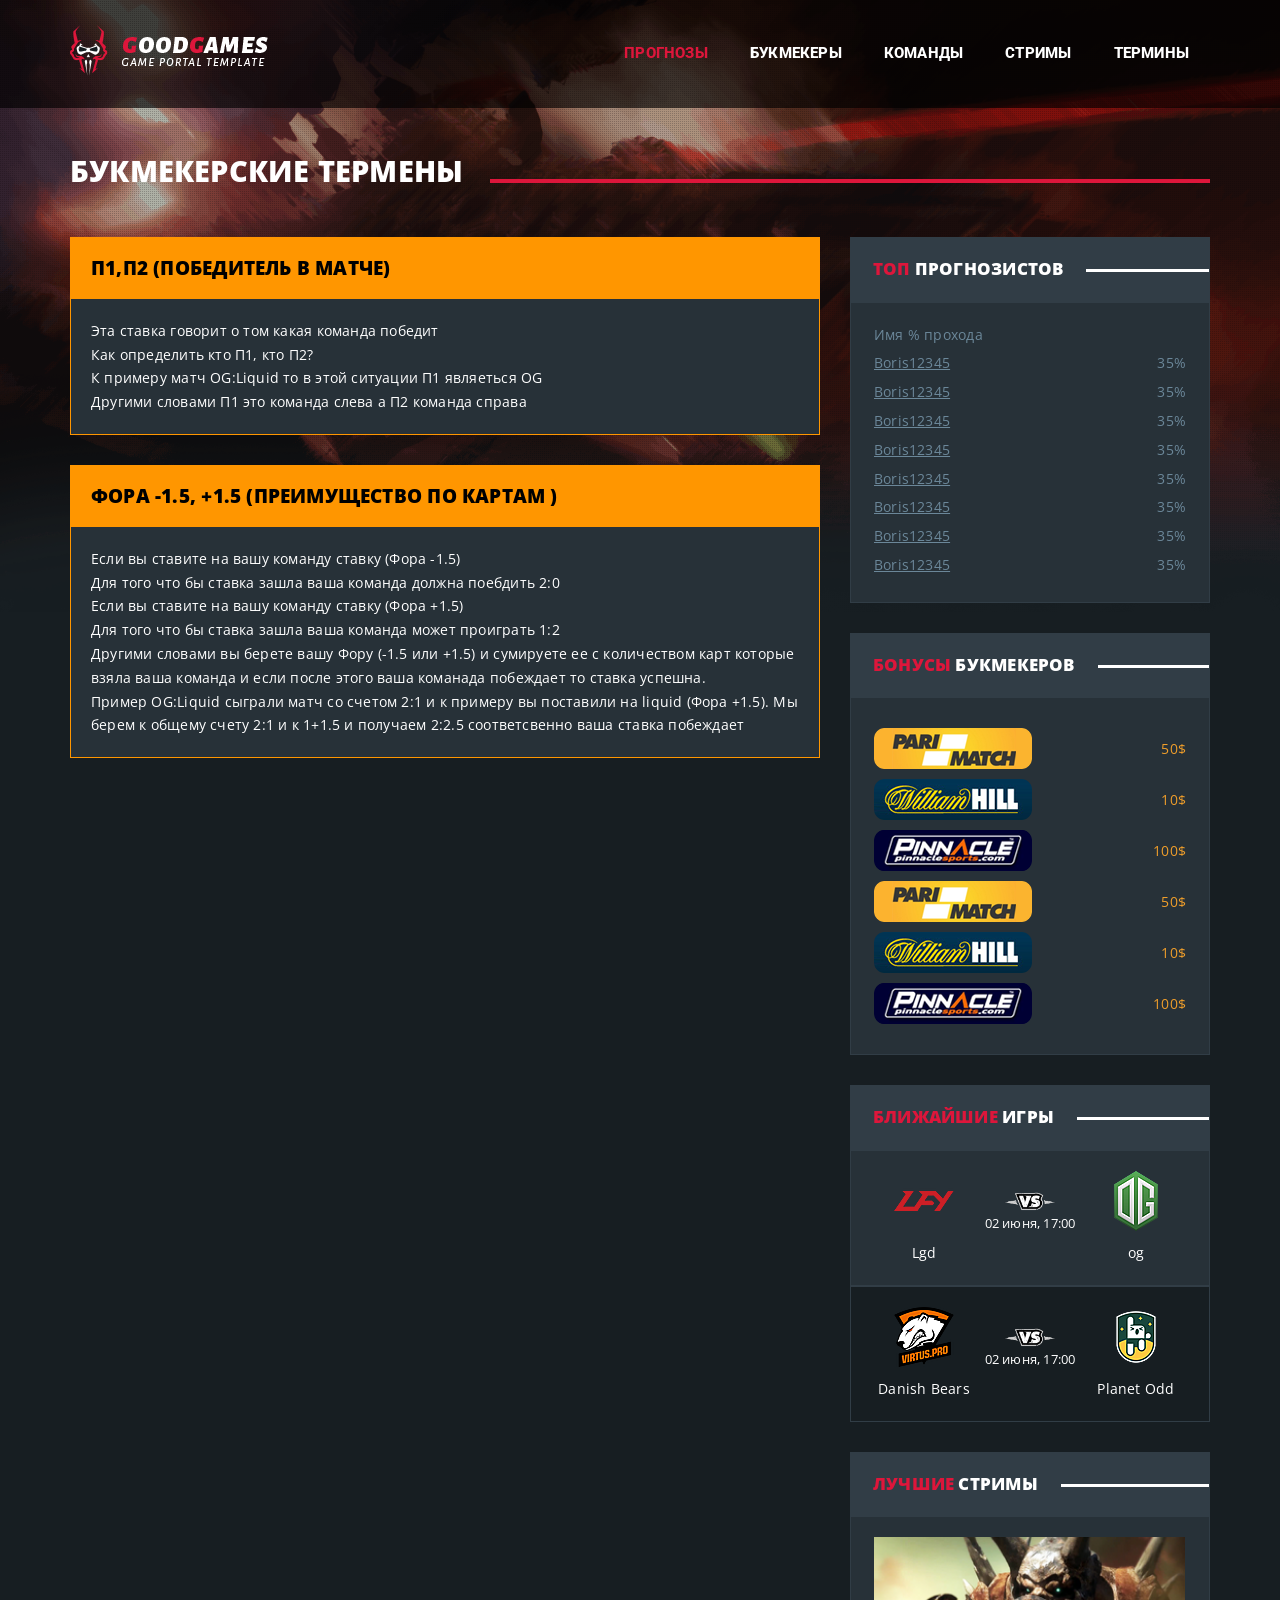
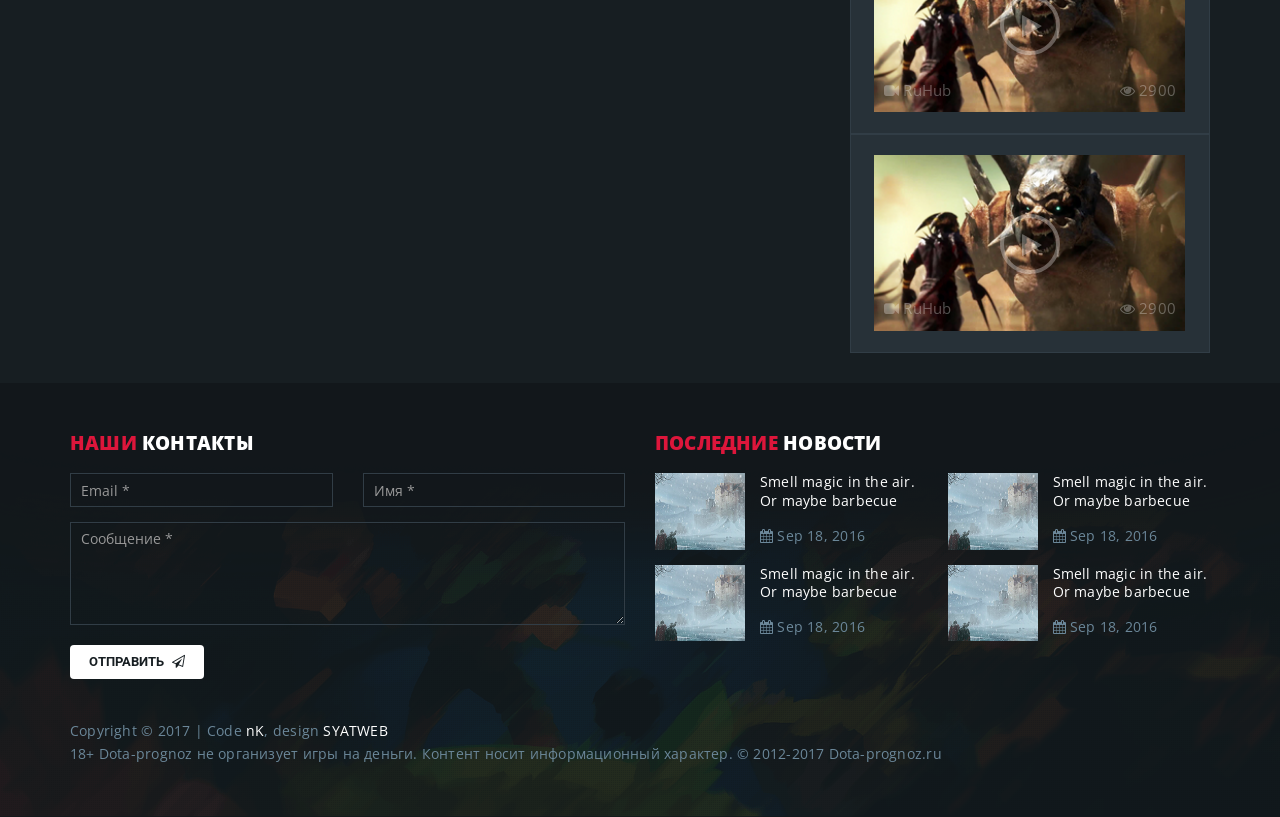
<file: app/faq.html>
<!DOCTYPE html>
<html class="no-js" lang="ru">

<head>

	<meta charset="utf-8">

	<title>Заголовок</title>
	<meta name="description" content="">

	<meta http-equiv="X-UA-Compatible" content="IE=edge">
	<meta name="viewport" content="width=device-width, initial-scale=1, maximum-scale=1">
	<link href="https://fonts.googleapis.com/css?family=Open+Sans:400,600,700,800" rel="stylesheet">
	<link href="https://fonts.googleapis.com/css?family=Roboto:300,400,500,700,900&amp;subset=cyrillic,cyrillic-ext" rel="stylesheet"> 
	<link rel="stylesheet" href="css/bootstrap.min.css">
	<link rel="stylesheet" href="css/font-awesome.min.css">
	<link rel="stylesheet" href="css/fonts.css">
	<link rel="stylesheet" href="css/header.css">
	<link rel="stylesheet" href="css/main.css">
	<link rel="stylesheet" href="css/media.css">

</head>

<body>
	
	<div class="main-wrapper">
		
		<header class="main-header">
			<div class="container">
				<div class="row">
					<div class="col-md-3">
						<a href="" class="logo"><img src="img/logo.png" alt="Logo"></a>
					</div>
					
					
					<div class="col-md-9">
						<nav class="main-nav"> 
							<ul class="main-ul">
								<li class="active"><a href="home.html">Прогнозы</a></li>
								<li><a href="book.html">Букмекеры</a></li>
								<li><a href="team.html">Команды</a></li>
								<li><a href="stream.html">Стримы</a></li>
								<li><a href="faq.html">Термины</a></li>
							</ul>
						</nav>
					</div>
					
				</div>
			</div>
		</header>

		<div class="main-content-wrapper">
			<div class="container">
				<div class="page-name">
					<h3>Букмекерские термены</h3>
				</div>
				<div class="row">

					<div class="col-md-8">
						<section class="main-section betsinfo">
							<div class="betsinfo-wrapper">
								<h4 class="betsinfo-header">
									П1,П2 (Победитель в матче)
								</h4>
								<div class="descr-wrapper">
									<p class="text-white">Эта ставка говорит о том какая команда победит</p>
									<p class="text-white">Как определить кто П1, кто П2?</p>
									<p class="text-white">К примеру матч OG:Liquid то в этой ситуации П1 являеться OG</p>
									<p class="text-white">Другими словами П1 это команда слева а П2 команда справа</p>
								</div>
							</div>
							<div class="betsinfo-wrapper">
								<h4 class="betsinfo-header">
									Фора -1.5, +1.5 (Преимущество по картам )
								</h4>
								<div class="descr-wrapper">
									<p class="text-white">Если вы ставите на вашу команду ставку (Фора -1.5)</p>
									<p class="text-white">Для того что бы ставка зашла ваша команда должна поебдить 2:0</p>
									<p class="text-white">Если вы ставите на вашу команду ставку (Фора +1.5)</p>
									<p class="text-white">Для того что бы ставка зашла ваша команда может проиграть 1:2</p>
									<p class="text-white">Другими словами вы берете вашу Фору (-1.5 или +1.5) и сумируете ее с количеством карт которые взяла ваша команда и если после этого ваша команада побеждает то ставка успешна.</p>
									<p class="text-white">Пример OG:Liquid сыграли матч со счетом 2:1 и к примеру вы поставили на liquid (Фора +1.5). Мы берем к общему счету 2:1 и к 1+1.5 и получаем 2:2.5 соответсвенно ваша ставка побеждает</p>
								</div>
							</div>
						</section>
					</div>




					<div class="col-md-4">
						<aside>
							<div class="top-expert sidebar-block">
								<h4 class="sidebar-header">
									<span><span class="text-main-1">Топ</span> прогнозистов</span>
								</h4>

								<ul class="sidebar-content">
									<li class="header-expert">
										<span class="expert-name-title text-left">Имя</span>
										<span class="expert-procent-title text-right">% прохода</span>
									</li>
									<li class="item">
										<span class="expert-name"><a href="#">Boris12345</a></span>
										<span class="expert-procent">35%</span>
									</li>
									<li class="item">
										<span class="expert-name"><a href="#">Boris12345</a></span>
										<span class="expert-procent">35%</span>
									</li>
									<li class="item">
										<span class="expert-name"><a href="#">Boris12345</a></span>
										<span class="expert-procent">35%</span>
									</li>
									<li class="item">
										<span class="expert-name"><a href="#">Boris12345</a></span>
										<span class="expert-procent">35%</span>
									</li>
									<li class="item">
										<span class="expert-name"><a href="#">Boris12345</a></span>
										<span class="expert-procent">35%</span>
									</li>
									<li class="item">
										<span class="expert-name"><a href="#">Boris12345</a></span>
										<span class="expert-procent">35%</span>
									</li>
									<li class="item">
										<span class="expert-name"><a href="#">Boris12345</a></span>
										<span class="expert-procent">35%</span>
									</li>
									<li class="item">
										<span class="expert-name"><a href="#">Boris12345</a></span>
										<span class="expert-procent">35%</span>
									</li>

								</ul>

							</div>

							<div class="best-sale sidebar-block">
								<h4 class="sidebar-header">
									<span><span class="text-main-1">Бонусы</span> букмекеров</span>
								</h4>
								<ul class="sidebar-content">
									<li class="book-bonus">
										<a href="" class="tbl">
											<span class="bonus-img dc"><img src="img/pari_match.png" alt=""></span>
											<span class="bonus dc va text-right">50$</span>
										</a>
									</li>
									<li class="book-bonus">
										<a href="" class="tbl">
											<span class="bonus-img dc"><img src="img/williamhill_original.png" alt=""></span>
											<span class="bonus dc va text-right">10$</span>
										</a>
									</li>
									<li class="book-bonus">
										<a href="" class="tbl">
											<span class="bonus-img dc"><img src="img/pinnacle.png" alt=""></span>
											<span class="bonus dc va text-right">100$</span>
										</a>
									</li>
									<li class="book-bonus">
										<a href="" class="tbl">
											<span class="bonus-img dc"><img src="img/pari_match.png" alt=""></span>
											<span class="bonus dc va text-right">50$</span>
										</a>
									</li>
									<li class="book-bonus">
										<a href="" class="tbl">
											<span class="bonus-img dc"><img src="img/williamhill_original.png" alt=""></span>
											<span class="bonus dc va text-right">10$</span>
										</a>
									</li>
									<li class="book-bonus">
										<a href="" class="tbl">
											<span class="bonus-img dc"><img src="img/pinnacle.png" alt=""></span>
											<span class="bonus dc va text-right">100$</span>
										</a>
									</li>

								</ul>
							</div>

							<div class="sidebar-block closest-match">
								<h4 class="sidebar-header">
									<span><span class="text-main-1">Ближайшие</span> игры</span>
								</h4>

								<ul>
									<li class="match sidebar-content">
										<a href="" class="tbl">
											<div class="team-1-wrap dc">
												<span class="team-img team-img-featurue"><img src="img/lgd.png" alt=""></span>
												<span class="team-name team-name-featurue">Lgd</span>
											</div>
											<div class="vs dc">
												<span><img src="img/vs1.png" alt=""></span>
												<span class="match-time"> 02 июня, 17:00 </span>
											</div>
											<div class="team-2-wrap dc">
												<span class="team-img team-img-featurue"><img src="img/og.png" alt=""></span>
												<span class="team-name team-name-featurue">og</span>
											</div>
										</a>
									</li>
									<li class="match sidebar-content">
										<a href="" class="tbl">
											<div class="team-1-wrap dc">
												<span class="team-img team-img-featurue"><img src="img/vp.png" alt=""></span>
												<span class="team-name team-name-featurue">Danish Bears</span>
											</div>
											<div class="vs dc">
												<span><img src="img/vs1.png" alt=""></span>
												<span class="match-time"> 02 июня, 17:00 </span>
											</div>
											<div class="team-2-wrap dc">
												<span class="team-img team-img-featurue"><img src="img/bb.png" alt=""></span>
												<span class="team-name team-name-featurue">Planet Odd</span>
											</div>
										</a>
									</li>
								</ul>
							</div>
							<div class="sidebar-block popular-video ">
								<h4 class="sidebar-header">
									<span><span class="text-main-1">Лучшие </span> стримы</span>
								</h4>
								<ul class="stream-ul">
									<li class="stream sidebar-content">
										
										<a href="#" class="stram-img-wrapper">
											<span class="stream-info-wrapper">
												<span class="stream-from"><i class="fa fa-video-camera"></i> RuHub</span>
												<span class="viewers"><i class="fa fa-eye"></i> 2900</span>
											</span>
											<img src="img/stream.png" alt="">
											<span class="fa fa-play"></span>
										</a>

									</li>
									<li class="stream sidebar-content">
										
										<a href="#" class="stram-img-wrapper">
											<span class="stream-info-wrapper">
												<span class="stream-from"><i class="fa fa-video-camera"></i> RuHub</span>
												<span class="viewers"><i class="fa fa-eye"></i> 2900</span>
											</span>
											<img src="img/stream.png" alt="">
											<span class="fa fa-play"></span>
										</a>

									</li>

								</ul>
							</div>
						</aside>
					</div>
				</div>
			</div>
			


		</div>
		































		<footer id="main-footer">
			<div class="container">
				<div class="row">
					<div class="col-md-6">
						<h4 class="nk-widget-title"><span class="text-main-1">Наши</span> Контакты</h4>
						<form action="php/contact.php" class="nk-form nk-form-ajax" novalidate="novalidate">
							<div class="row">
								<div class="col-md-6">
									<input type="email" class="form-control input-contact" name="email" placeholder="Email *" aria-required="true">
								</div>
								<div class="col-md-6">
									<input type="text" class="form-control input-contact" name="name" placeholder="Имя *" aria-required="true">
								</div>
							</div>
							<textarea class="form-control text-area-contact" name="message" rows="5" placeholder="Сообщение *" aria-required="true"></textarea>
							<button class="btn btn-rounded btn-color-white mt20 ">
								<span>Отправить</span>
								<span class="icon"><i class="fa fa-paper-plane-o" aria-hidden="true"></i></span>
							</button>
						</form>
					</div>
					<div class="col-md-6">
						<div class="nk-widget">
							<h4 class="nk-widget-title"><span class="text-main-1">Последние </span>новости</h4>
							<div class="nk-widget-content">
								<div class="row vertical-gap sm-gap">

									<div class="col-lg-6">
										<div class="footer-news">
											<a href="#" class="news-link">
												<span class="nk-post-image">
													<img src="img/post-1-sm.jpg" alt="">
												</span>
												
												<div class="footer-news-wrapper">
													<p>Smell magic in the air. Or maybe barbecue</p>
													<span class="fa fa-calendar"></span>
													<span class="calendar-date">
														Sep 18, 2016
													</span>
												</div>
											</a>
										</div>
									</div>
									<div class="col-lg-6">
										<div class="footer-news">
											<a href="#" class="news-link">
												<span class="nk-post-image">
													<img src="img/post-1-sm.jpg" alt="">
												</span>
												
												<div class="footer-news-wrapper">
													<p>Smell magic in the air. Or maybe barbecue</p>
													<span class="fa fa-calendar"></span>
													<span class="calendar-date">
														Sep 18, 2016
													</span>
												</div>
											</a>
										</div>
									</div>
									<div class="col-lg-6">
										<div class="footer-news">
											<a href="#" class="news-link">
												<span class="nk-post-image">
													<img src="img/post-1-sm.jpg" alt="">
												</span>
												
												<div class="footer-news-wrapper">
													<p>Smell magic in the air. Or maybe barbecue</p>
													<span class="fa fa-calendar"></span>
													<span class="calendar-date">
														Sep 18, 2016
													</span>
												</div>
											</a>
										</div>
									</div>
									<div class="col-lg-6">
										<div class="footer-news">
											<a href="#" class="news-link">
												<span class="nk-post-image">
													<img src="img/post-1-sm.jpg" alt="">
												</span>
												
												<div class="footer-news-wrapper">
													<p>Smell magic in the air. Or maybe barbecue</p>
													<span class="fa fa-calendar"></span>
													<span class="calendar-date">
														Sep 18, 2016
													</span>
												</div>
											</a>
										</div>
									</div>


								</div>
							</div>
						</div>

					</div>

				</div>
				<div class="copyright">
					Copyright © 2017 | Code <a href="https://themeforest.net/user/_nk?ref=_nK" target="_blank">nK</a>, design <a href="https://themeforest.net/user/syatweb?ref=_nK" target="_blank">SYATWEB</a>
					<p>18+ Dota-prognoz не организует игры на деньги. Контент носит информационный характер. © 2012-2017 Dota-prognoz.ru</p>
				</div>
			</div>
			
		</footer>
	</div>

	<img class="nk-page-background-top" src="img/top-bg.png" alt="">
	<img class="nk-page-background-bottom" src="img/bg-bottom.png" alt="">

	<!--[if lt IE 9]>
	<script src="libs/html5shiv/es5-shim.min.js"></script>
	<script src="libs/html5shiv/html5shiv.min.js"></script>
	<script src="libs/html5shiv/html5shiv-printshiv.min.js"></script>
	<script src="libs/respond/respond.min.js"></script>
	<![endif]-->

</body>
</html>
</file>
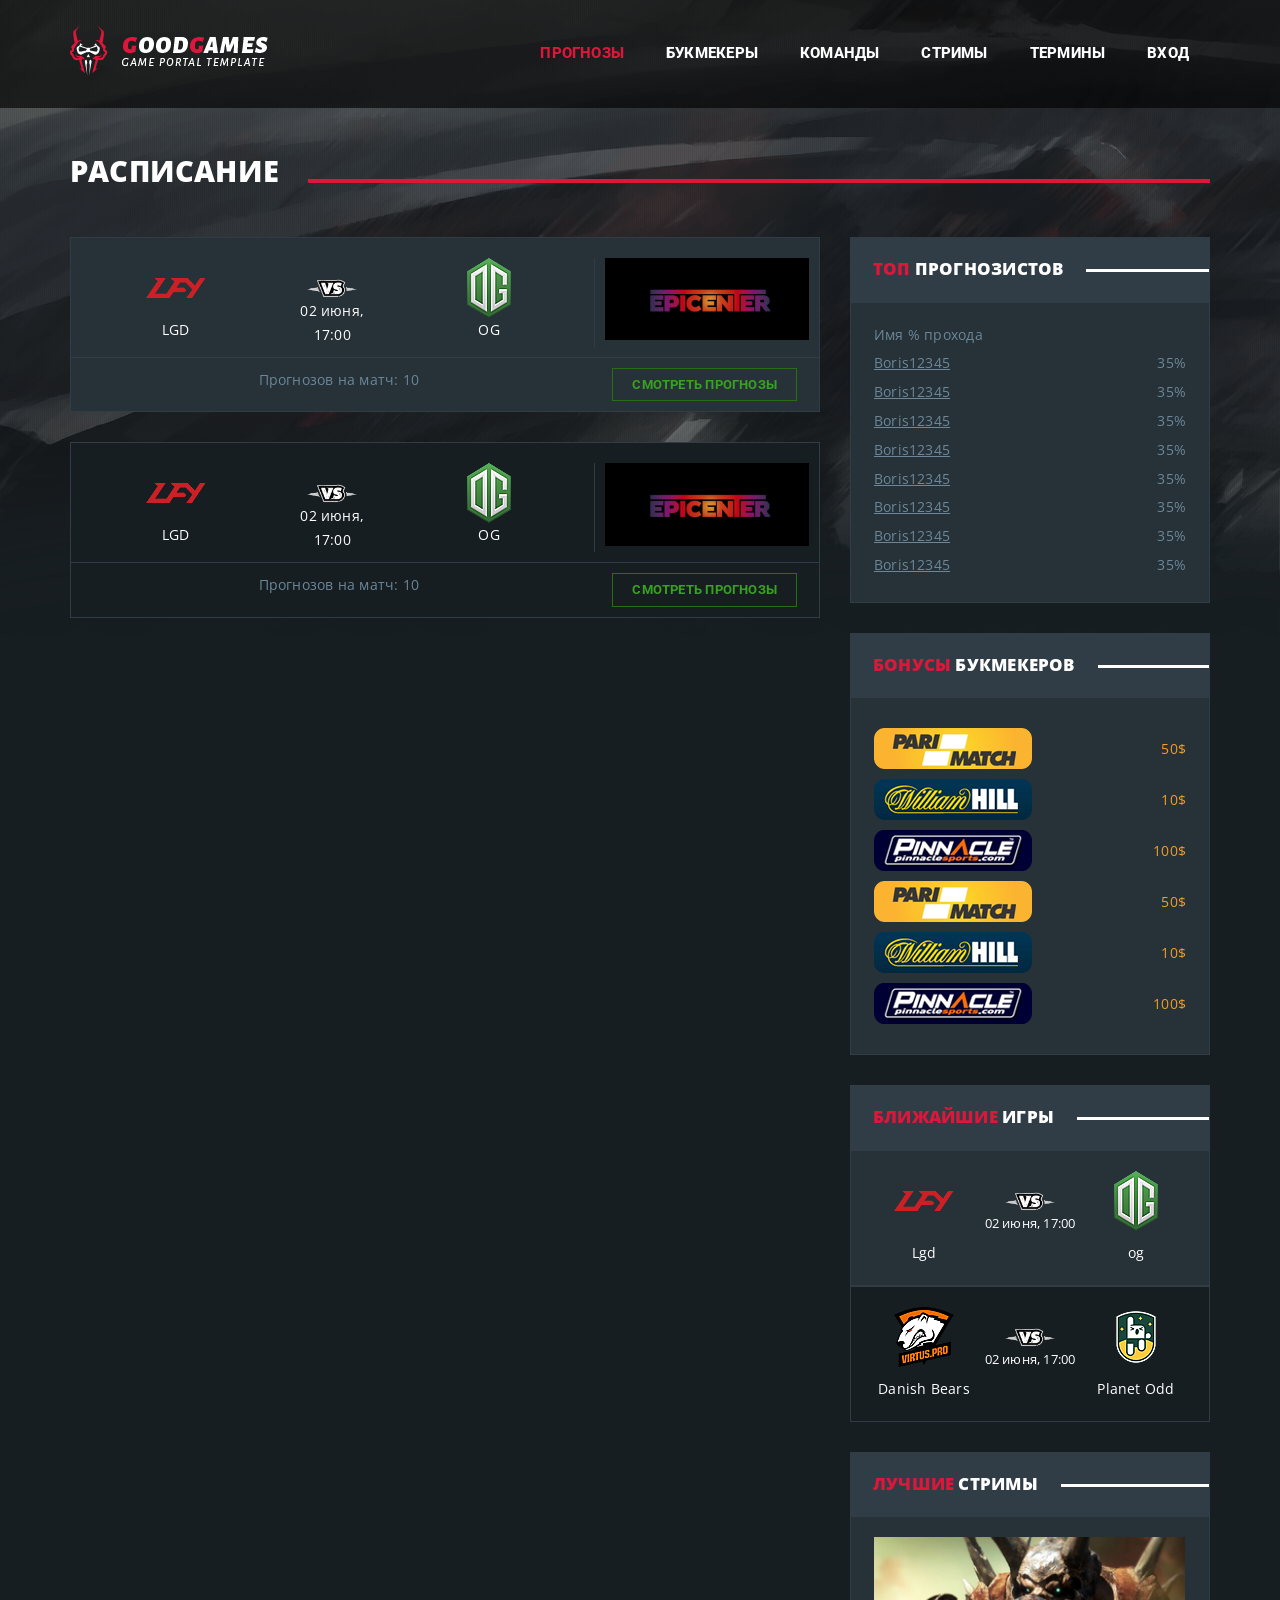
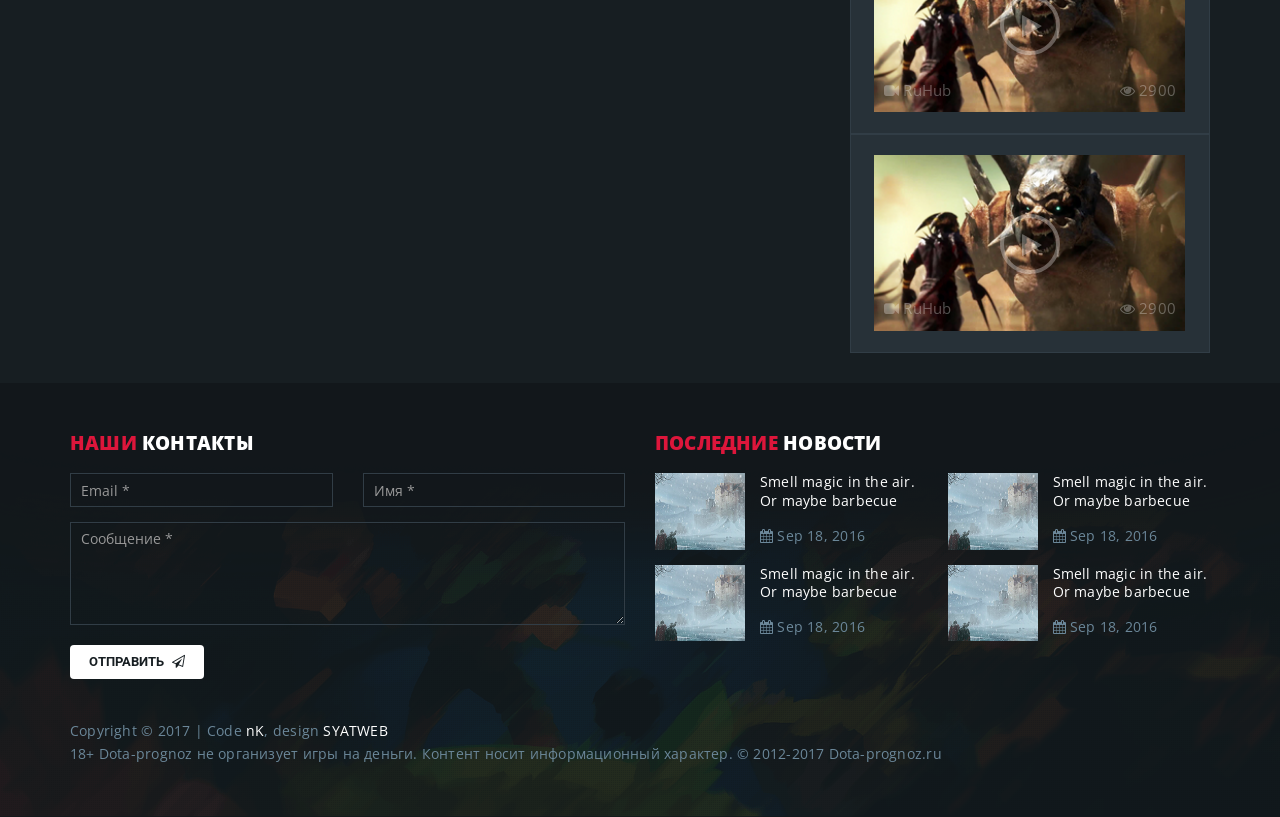
<file: app/home.html>
<!DOCTYPE html>
<html class="no-js" lang="ru">

<head>

	<meta charset="utf-8">

	<title>Заголовок</title>
	<meta name="description" content="">

	<meta http-equiv="X-UA-Compatible" content="IE=edge">
	<meta name="viewport" content="width=device-width, initial-scale=1, maximum-scale=1">
	<link href="https://fonts.googleapis.com/css?family=Open+Sans:400,600,700,800" rel="stylesheet">
	<link href="https://fonts.googleapis.com/css?family=Roboto:300,400,500,700,900&amp;subset=cyrillic,cyrillic-ext" rel="stylesheet"> 
	<link rel="stylesheet" href="css/bootstrap.min.css">
	<link rel="stylesheet" href="css/font-awesome.min.css">
	<link rel="stylesheet" href="css/fonts.css">
	<link rel="stylesheet" href="css/header.css">
	<link rel="stylesheet" href="css/main.css">
	<link rel="stylesheet" href="css/media.css">

</head>

<body>
	
	<div class="main-wrapper">
		
		<header class="main-header">
			<div class="container">

				<div class="row">
					<div class="col-md-3">
						<a href="" class="logo"><img src="img/logo.png" alt="Logo"></a>
					</div>
					
					<div class="col-md-9">
						<nav class="main-nav"> 
							<ul class="main-ul">
								<li class="active"><a href="home.html">Прогнозы</a></li>
								<li><a href="book.html">Букмекеры</a></li>
								<li><a href="team.html">Команды</a></li>
								<li><a href="stream.html">Стримы</a></li>
								<li><a href="faq.html">Термины</a></li>
								<li><a href="" >Вход</a></li>
								<li><a href="" class="hidden">Выход</a></li>
							</ul>
						</nav>
					</div>
					
				</div>
			</div>
		</header>

		<div class="main-content-wrapper">
			<div class="container">
				<div class="page-name">
					<h3>Расписание</h3>
				</div>
				<div class="row">

					<div class="col-md-8">
						<section class="main-section match-sect">
							<div class="match-sect-wrapper">
								<div class="match sidebar-content match-sect-item">
									<a href="" class="tbl match-info">
										<div class="team-1-wrap dc">
											<span class="team-img team-img-featurue"><img src="img/lgd.png" alt=""></span>
											<span class="team-name team-name-featurue">Lgd</span>
										</div>
										<div class="vs dc">
											<span><img src="img/vs1.png" alt=""></span>
											<span class="match-time"> 02 июня, 17:00 </span>
										</div>
										<div class="team-2-wrap dc">
											<span class="team-img team-img-featurue"><img src="img/og.png" alt=""></span>
											<span class="team-name team-name-featurue">og</span>
										</div>
									</a>
									<div class="tournament-img">
										<img src="img/tournamentimg.png" alt="">
									</div>
									<div class="match-bets">
										<span>Прогнозов на матч: 10 </span>
										<a href="prognoz-single.html" class="btn btn-watch">Смотреть прогнозы</a>
									</div>
								</div>
							</div>
							<div class="match-sect-wrapper">
								<div class="match sidebar-content match-sect-item item-dark">
									<a href="" class="tbl match-info">
										<div class="team-1-wrap dc">
											<span class="team-img team-img-featurue"><img src="img/lgd.png" alt=""></span>
											<span class="team-name team-name-featurue">Lgd</span>
										</div>
										<div class="vs dc">
											<span><img src="img/vs1.png" alt=""></span>
											<span class="match-time"> 02 июня, 17:00 </span>
										</div>
										<div class="team-2-wrap dc">
											<span class="team-img team-img-featurue"><img src="img/og.png" alt=""></span>
											<span class="team-name team-name-featurue">og</span>
										</div>
									</a>
									<div class="tournament-img">
										<img src="img/tournamentimg.png" alt="">
									</div>
									<div class="match-bets">
										<span>Прогнозов на матч: 10 </span>
										<a href="prognoz-single.html" class="btn btn-watch">Смотреть прогнозы</a>
									</div>
								</div>
							</div>
						</section>
					</div>




					<div class="col-md-4">
						<aside>
							<div class="top-expert sidebar-block">
								<h4 class="sidebar-header">
									<span><span class="text-main-1">Топ</span> прогнозистов</span>
								</h4>

								<ul class="sidebar-content">
									<li class="header-expert">
										<span class="expert-name-title text-left">Имя</span>
										<span class="expert-procent-title text-right">% прохода</span>
									</li>
									<li class="item">
										<span class="expert-name"><a href="#">Boris12345</a></span>
										<span class="expert-procent">35%</span>
									</li>
									<li class="item">
										<span class="expert-name"><a href="#">Boris12345</a></span>
										<span class="expert-procent">35%</span>
									</li>
									<li class="item">
										<span class="expert-name"><a href="#">Boris12345</a></span>
										<span class="expert-procent">35%</span>
									</li>
									<li class="item">
										<span class="expert-name"><a href="#">Boris12345</a></span>
										<span class="expert-procent">35%</span>
									</li>
									<li class="item">
										<span class="expert-name"><a href="#">Boris12345</a></span>
										<span class="expert-procent">35%</span>
									</li>
									<li class="item">
										<span class="expert-name"><a href="#">Boris12345</a></span>
										<span class="expert-procent">35%</span>
									</li>
									<li class="item">
										<span class="expert-name"><a href="#">Boris12345</a></span>
										<span class="expert-procent">35%</span>
									</li>
									<li class="item">
										<span class="expert-name"><a href="#">Boris12345</a></span>
										<span class="expert-procent">35%</span>
									</li>

								</ul>

							</div>

							<div class="best-sale sidebar-block">
								<h4 class="sidebar-header">
									<span><span class="text-main-1">Бонусы</span> букмекеров</span>
								</h4>
								<ul class="sidebar-content">
									<li class="book-bonus">
										<a href="" class="tbl">
											<span class="bonus-img dc"><img src="img/pari_match.png" alt=""></span>
											<span class="bonus dc va text-right">50$</span>
										</a>
									</li>
									<li class="book-bonus">
										<a href="" class="tbl">
											<span class="bonus-img dc"><img src="img/williamhill_original.png" alt=""></span>
											<span class="bonus dc va text-right">10$</span>
										</a>
									</li>
									<li class="book-bonus">
										<a href="" class="tbl">
											<span class="bonus-img dc"><img src="img/pinnacle.png" alt=""></span>
											<span class="bonus dc va text-right">100$</span>
										</a>
									</li>
									<li class="book-bonus">
										<a href="" class="tbl">
											<span class="bonus-img dc"><img src="img/pari_match.png" alt=""></span>
											<span class="bonus dc va text-right">50$</span>
										</a>
									</li>
									<li class="book-bonus">
										<a href="" class="tbl">
											<span class="bonus-img dc"><img src="img/williamhill_original.png" alt=""></span>
											<span class="bonus dc va text-right">10$</span>
										</a>
									</li>
									<li class="book-bonus">
										<a href="" class="tbl">
											<span class="bonus-img dc"><img src="img/pinnacle.png" alt=""></span>
											<span class="bonus dc va text-right">100$</span>
										</a>
									</li>

								</ul>
							</div>

							<div class="sidebar-block closest-match">
								<h4 class="sidebar-header">
									<span><span class="text-main-1">Ближайшие</span> игры</span>
								</h4>

								<ul>
									<li class="match sidebar-content">
										<a href="" class="tbl">
											<div class="team-1-wrap dc">
												<span class="team-img team-img-featurue"><img src="img/lgd.png" alt=""></span>
												<span class="team-name team-name-featurue">Lgd</span>
											</div>
											<div class="vs dc">
												<span><img src="img/vs1.png" alt=""></span>
												<span class="match-time"> 02 июня, 17:00 </span>
											</div>
											<div class="team-2-wrap dc">
												<span class="team-img team-img-featurue"><img src="img/og.png" alt=""></span>
												<span class="team-name team-name-featurue">og</span>
											</div>
										</a>
									</li>
									<li class="match sidebar-content">
										<a href="" class="tbl">
											<div class="team-1-wrap dc">
												<span class="team-img team-img-featurue"><img src="img/vp.png" alt=""></span>
												<span class="team-name team-name-featurue">Danish Bears</span>
											</div>
											<div class="vs dc">
												<span><img src="img/vs1.png" alt=""></span>
												<span class="match-time"> 02 июня, 17:00 </span>
											</div>
											<div class="team-2-wrap dc">
												<span class="team-img team-img-featurue"><img src="img/bb.png" alt=""></span>
												<span class="team-name team-name-featurue">Planet Odd</span>
											</div>
										</a>
									</li>
								</ul>
							</div>
							<div class="sidebar-block popular-video ">
								<h4 class="sidebar-header">
									<span><span class="text-main-1">Лучшие </span> стримы</span>
								</h4>
								<ul class="stream-ul">
									<li class="stream sidebar-content">

										<a href="#" class="stram-img-wrapper">
											<span class="stream-info-wrapper">
												<span class="stream-from"><i class="fa fa-video-camera"></i> RuHub</span>
												<span class="viewers"><i class="fa fa-eye"></i> 2900</span>
											</span>
											<img src="img/stream.png" alt="">
											<span class="fa fa-play"></span>
										</a>

									</li>
									<li class="stream sidebar-content">

										<a href="#" class="stram-img-wrapper">
											<span class="stream-info-wrapper">
												<span class="stream-from"><i class="fa fa-video-camera"></i> RuHub</span>
												<span class="viewers"><i class="fa fa-eye"></i> 2900</span>
											</span>
											<img src="img/stream.png" alt="">
											<span class="fa fa-play"></span>
										</a>

									</li>

								</ul>
							</div>
						</aside>
					</div>
				</div>
			</div>



		</div>
































		<footer id="main-footer">
			<div class="container">
				<div class="row">
					<div class="col-md-6">
						<h4 class="nk-widget-title"><span class="text-main-1">Наши</span> Контакты</h4>
						<form action="php/contact.php" class="nk-form nk-form-ajax" novalidate="novalidate">
							<div class="row">
								<div class="col-md-6">
									<input type="email" class="form-control input-contact" name="email" placeholder="Email *" aria-required="true">
								</div>
								<div class="col-md-6">
									<input type="text" class="form-control input-contact" name="name" placeholder="Имя *" aria-required="true">
								</div>
							</div>
							<textarea class="form-control text-area-contact" name="message" rows="5" placeholder="Сообщение *" aria-required="true"></textarea>
							<button class="btn btn-rounded btn-color-white mt20 ">
								<span>Отправить</span>
								<span class="icon"><i class="fa fa-paper-plane-o" aria-hidden="true"></i></span>
							</button>
						</form>
					</div>
					<div class="col-md-6">
						<div class="nk-widget">
							<h4 class="nk-widget-title"><span class="text-main-1">Последние </span>новости</h4>
							<div class="nk-widget-content">
								<div class="row vertical-gap sm-gap">

									<div class="col-lg-6">
										<div class="footer-news">
											<a href="#" class="news-link">
												<span class="nk-post-image">
													<img src="img/post-1-sm.jpg" alt="">
												</span>

												<div class="footer-news-wrapper">
													<p>Smell magic in the air. Or maybe barbecue</p>
													<span class="fa fa-calendar"></span>
													<span class="calendar-date">
														Sep 18, 2016
													</span>
												</div>
											</a>
										</div>
									</div>
									<div class="col-lg-6">
										<div class="footer-news">
											<a href="#" class="news-link">
												<span class="nk-post-image">
													<img src="img/post-1-sm.jpg" alt="">
												</span>

												<div class="footer-news-wrapper">
													<p>Smell magic in the air. Or maybe barbecue</p>
													<span class="fa fa-calendar"></span>
													<span class="calendar-date">
														Sep 18, 2016
													</span>
												</div>
											</a>
										</div>
									</div>
									<div class="col-lg-6">
										<div class="footer-news">
											<a href="#" class="news-link">
												<span class="nk-post-image">
													<img src="img/post-1-sm.jpg" alt="">
												</span>

												<div class="footer-news-wrapper">
													<p>Smell magic in the air. Or maybe barbecue</p>
													<span class="fa fa-calendar"></span>
													<span class="calendar-date">
														Sep 18, 2016
													</span>
												</div>
											</a>
										</div>
									</div>
									<div class="col-lg-6">
										<div class="footer-news">
											<a href="#" class="news-link">
												<span class="nk-post-image">
													<img src="img/post-1-sm.jpg" alt="">
												</span>

												<div class="footer-news-wrapper">
													<p>Smell magic in the air. Or maybe barbecue</p>
													<span class="fa fa-calendar"></span>
													<span class="calendar-date">
														Sep 18, 2016
													</span>
												</div>
											</a>
										</div>
									</div>


								</div>
							</div>
						</div>

					</div>

				</div>
				<div class="copyright">
					Copyright © 2017 | Code <a href="https://themeforest.net/user/_nk?ref=_nK" target="_blank">nK</a>, design <a href="https://themeforest.net/user/syatweb?ref=_nK" target="_blank">SYATWEB</a>
					<p>18+ Dota-prognoz не организует игры на деньги. Контент носит информационный характер. © 2012-2017 Dota-prognoz.ru</p>
				</div>
			</div>

		</footer>
	</div>

	<img class="nk-page-background-top" src="img/top-bg2.png" alt="">
	<img class="nk-page-background-bottom" src="img/bg-bottom.png" alt="">

	<!--[if lt IE 9]>
	<script src="libs/html5shiv/es5-shim.min.js"></script>
	<script src="libs/html5shiv/html5shiv.min.js"></script>
	<script src="libs/html5shiv/html5shiv-printshiv.min.js"></script>
	<script src="libs/respond/respond.min.js"></script>
	<![endif]-->

</body>
</html>
</file>
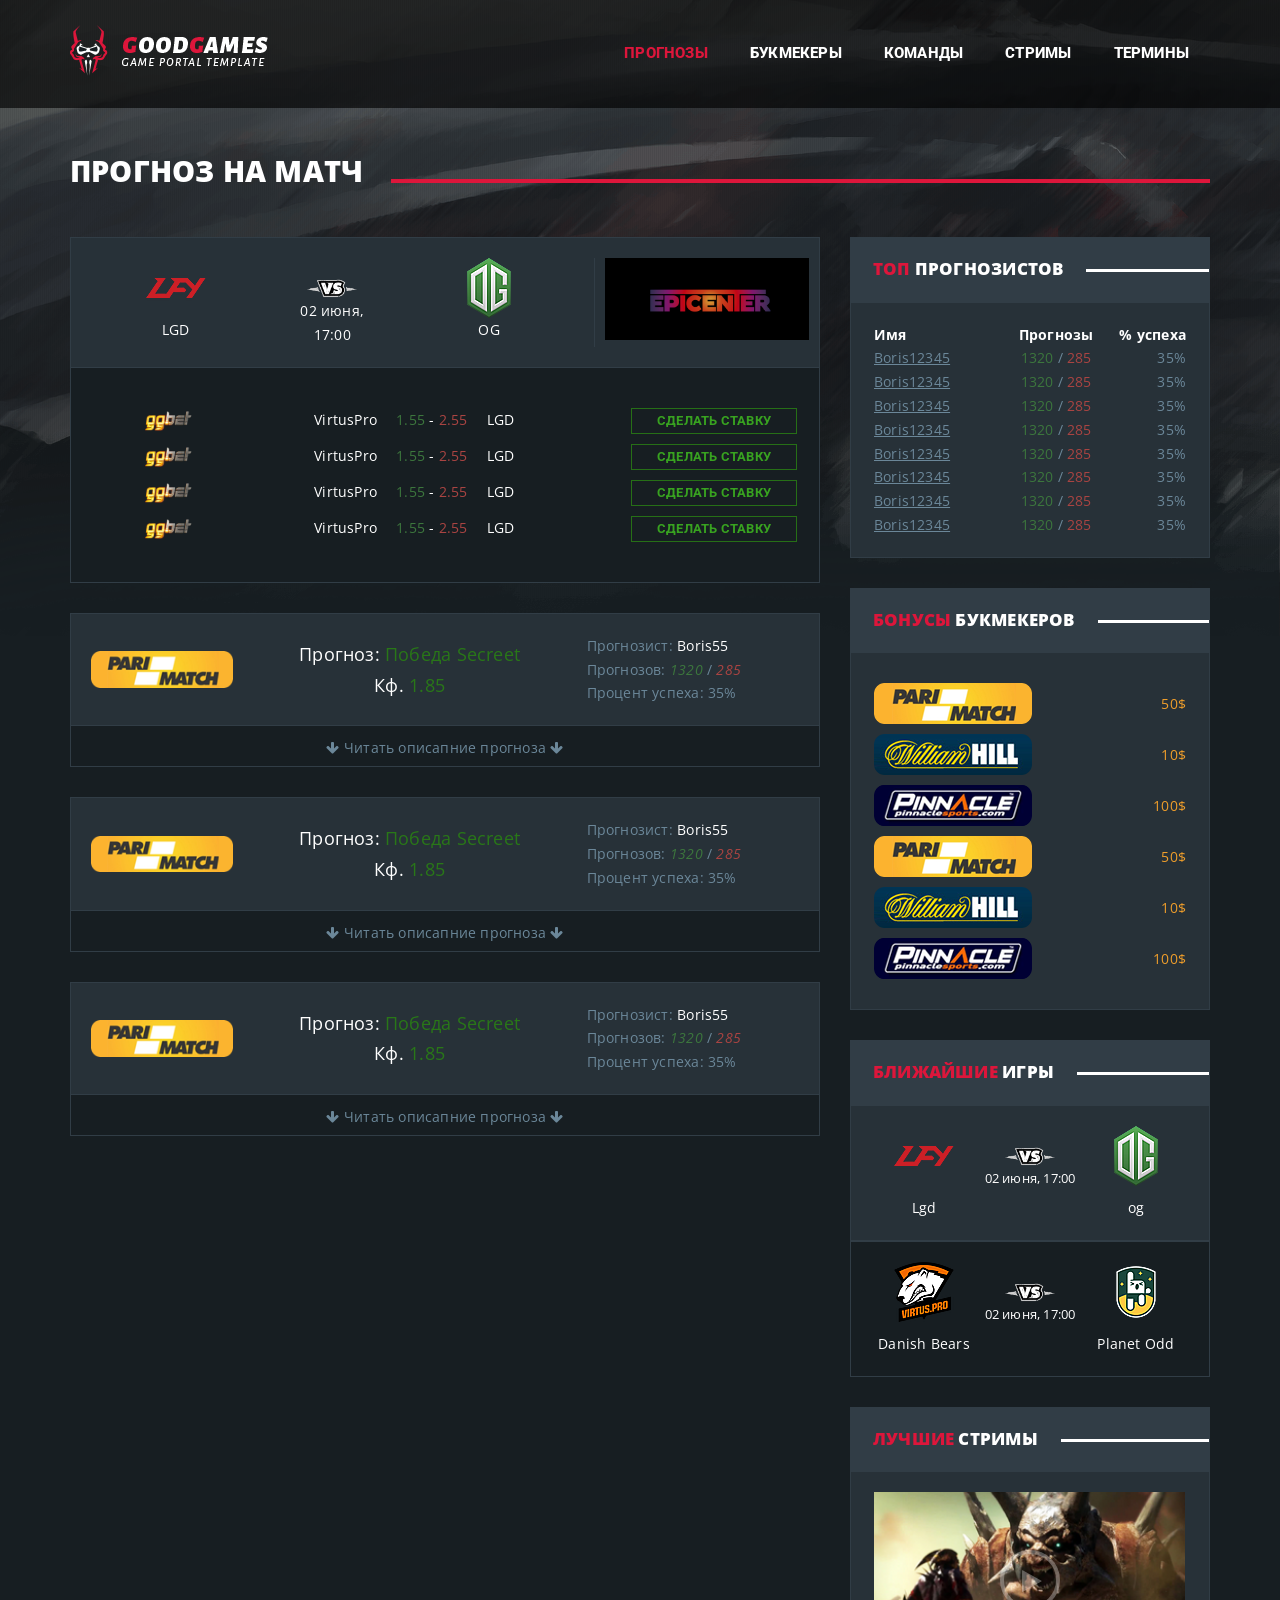
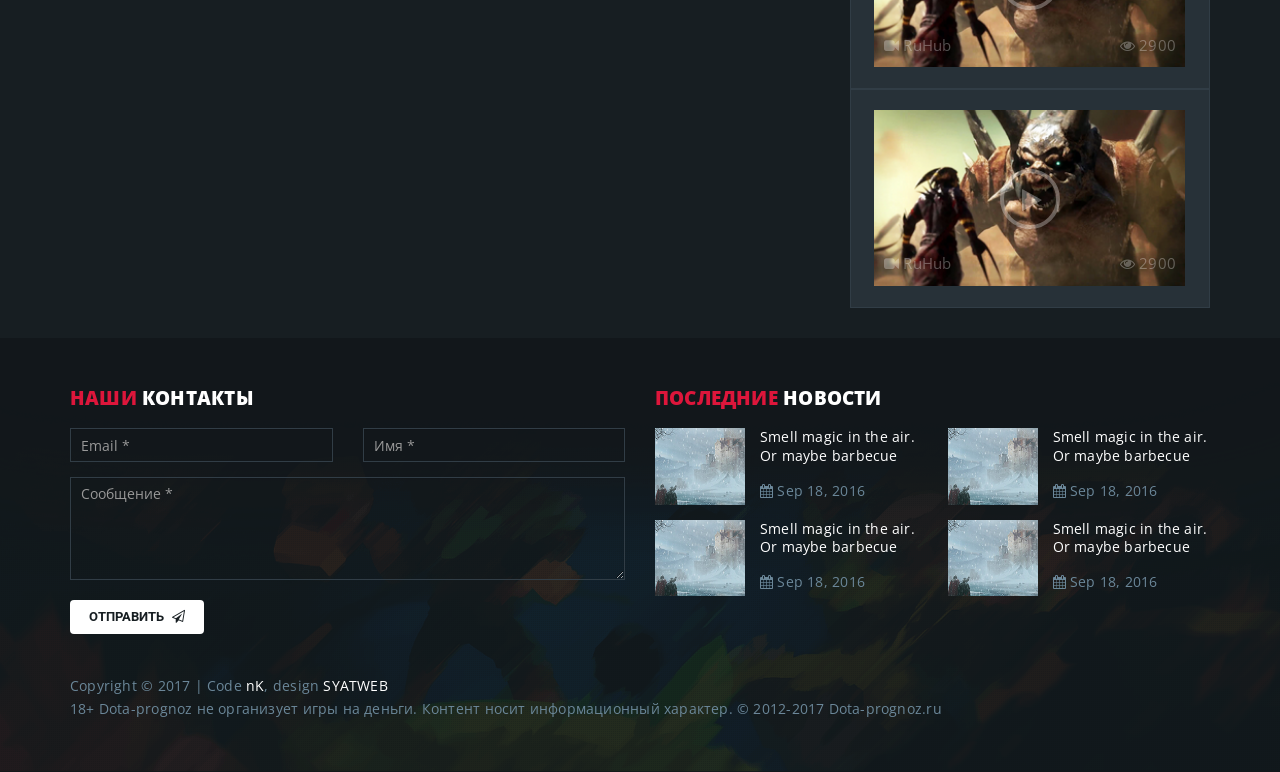
<file: app/prognoz-single.html>
<!DOCTYPE html>
<html class="no-js" lang="ru">

<head>

	<meta charset="utf-8">

	<title>Заголовок</title>
	<meta name="description" content="">

	<meta http-equiv="X-UA-Compatible" content="IE=edge">
	<meta name="viewport" content="width=device-width, initial-scale=1, maximum-scale=1">
	<link href="https://fonts.googleapis.com/css?family=Open+Sans:400,600,700,800" rel="stylesheet">
	<link href="https://fonts.googleapis.com/css?family=Roboto:300,400,500,700,900&amp;subset=cyrillic,cyrillic-ext" rel="stylesheet"> 
	<link rel="stylesheet" href="css/bootstrap.min.css">
	<link rel="stylesheet" href="css/font-awesome.min.css">
	<link rel="stylesheet" href="css/fonts.css">
	<link rel="stylesheet" href="css/header.css">
	<link rel="stylesheet" href="css/main.css">
	<link rel="stylesheet" href="css/media.css">

</head>

<body>
	
	<div class="main-wrapper">
		
		<header class="main-header">
			<div class="container">
				<div class="row">
					<div class="col-md-3">
						<a href="" class="logo"><img src="img/logo.png" alt="Logo"></a>
					</div>
					
					
					<div class="col-md-9">
						<nav class="main-nav"> 
							<ul class="main-ul">
								<li class="active"><a href="home.html">Прогнозы</a></li>
								<li><a href="book.html">Букмекеры</a></li>
								<li><a href="team.html">Команды</a></li>
								<li><a href="stream.html">Стримы</a></li>
								<li><a href="faq.html">Термины</a></li>
							</ul>
						</nav>
					</div>
					
				</div>
			</div>
		</header>

		<div class="main-content-wrapper">
			<div class="container">
				<div class="page-name">
					<h3>Прогноз на матч</h3>
				</div>
				<div class="row">

					<div class="col-md-8">
						<section class="main-section match-sect single-match">
							<div class="match-sect-wrapper">
								<div class="match sidebar-content match-sect-item">
									<a href="" class="tbl match-info">
										<div class="team-1-wrap dc">
											<span class="team-img team-img-featurue"><img src="img/lgd.png" alt=""></span>
											<span class="team-name team-name-featurue">Lgd</span>
										</div>
										<div class="vs dc">
											<span><img src="img/vs1.png" alt=""></span>
											<span class="match-time"> 02 июня, 17:00 </span>
										</div>
										<div class="team-2-wrap dc">
											<span class="team-img team-img-featurue"><img src="img/og.png" alt=""></span>
											<span class="team-name team-name-featurue">og</span>
										</div>
									</a>
									<div class="tournament-img">
										<img src="img/tournamentimg.png" alt="">
									</div>
								</div>
								<div class="match-coff">

									<div class="match-coff-item">
										<div class="row">
											<div class="col-sm-3">
												<a class="booker-avatar" target="_blank" href="">
													<span class="tournament-icon">
														<img src="img/logo_gg.png">
													</span>
												</a>
											</div>
											<div class="col-sm-5">
												<div class="match-coff-detail">
													<span class="coff-team1">VirtusPro</span>
													<span class="coff-detail-numbers">
														<span class="first-coeff text-success">1.55</span> 
														- 
														<span class="second-coeff text-danger">2.55</span>
													</span>
													<span class="coff-team1">LGD</span>
												</div>
											</div>
											<div class="col-sm-4 text-right">
												<a target="_blank" href="" class="btn btn-watch">Сделать ставку</a>
											</div>
										</div>
									</div>
									<div class="match-coff-item">
										<div class="row">
											<div class="col-sm-3">
												<a class="booker-avatar" target="_blank" href="">
													<span class="tournament-icon">
														<img src="img/logo_gg.png">
													</span>
												</a>
											</div>
											<div class="col-sm-5">
												<div class="match-coff-detail">
													<span class="coff-team1">VirtusPro</span>
													<span class="coff-detail-numbers">
														<span class="first-coeff text-success">1.55</span>
														-
														<span class="second-coeff text-danger">2.55</span>
													</span>
													<span class="coff-team1">LGD</span>
												</div>
											</div>
											<div class="col-sm-4 text-right">
												<a target="_blank" href="" class="btn btn-watch">Сделать ставку</a>
											</div>
										</div>
									</div>
									<div class="match-coff-item">
										<div class="row">
											<div class="col-sm-3">
												<a class="booker-avatar" target="_blank" href="">
													<span class="tournament-icon">
														<img src="img/logo_gg.png">
													</span>
												</a>
											</div>
											<div class="col-sm-5">
												<div class="match-coff-detail">
													<span class="coff-team1">VirtusPro</span>
													<span class="coff-detail-numbers">
														<span class="first-coeff text-success">1.55</span>
														-
														<span class="second-coeff text-danger">2.55</span>
													</span>
													<span class="coff-team1">LGD</span>
												</div>
											</div>
											<div class="col-sm-4 text-right">
												<a target="_blank" href="" class="btn btn-watch">Сделать ставку</a>
											</div>
										</div>
									</div>
									<div class="match-coff-item">
										<div class="row">
											<div class="col-sm-3">
												<a class="booker-avatar" target="_blank" href="">
													<span class="tournament-icon">
														<img src="img/logo_gg.png">
													</span>
												</a>
											</div>
											<div class="col-sm-5">
												<div class="match-coff-detail">
													<span class="coff-team1">VirtusPro</span>
													<span class="coff-detail-numbers">
														<span class="first-coeff text-success">1.55</span>
														-
														<span class="second-coeff text-danger">2.55</span>
													</span>
													<span class="coff-team1">LGD</span>
												</div>
											</div>
											<div class="col-sm-4 text-right">
												<a target="_blank" href="" class="btn btn-watch">Сделать ставку</a>
											</div>
										</div>
									</div>
								</div>
							</div>
							<div class="single-match-prognoz">
								
								<div class="match-prognoz-header tbl">
									<div class="bookmeker-box dc">
										<img src="img/pari_match.png" alt="">
									</div>
									<div class="koff-box dc">
										<span class="koff-box-prognoz"><i>Прогноз:</i> Победа Secreet</span>
										<span class="koff-box-data"><i>Кф.</i> 1.85</span>
									</div>
									<div class="expert-box dc">
										<span class="expert-box-name">Прогнозист: <a href=""> Boris55</a></span>
										<span class="expert-box-data">
											Прогнозов:
											<i class="text-success"> 1320</i>
											/
											<i class="text-danger">285</i>
										</span>
										<span class="expert-box-procent">Процент успеха: 35%</span>
									</div>
								</div>
								<div class="match-prognoz-content">
									<span class="read-more">
										<i class="fa fa-arrow-down" aria-hidden="true"></i>
										<i class="fa fa-arrow-up" aria-hidden="true"></i>
											Читать описапние прогноза
										<i class="fa fa-arrow-down" aria-hidden="true"></i>
										<i class="fa fa-arrow-up" aria-hidden="true"></i>
									</span>
									<p class="text-white">Evil Geniuses СЛИШКОМ сильны. Ликвиды вчера ничего достойного так и не показали, хотя я вроде должен был быть рад их замечательной победе которая принесла мне 8 с лишним тысяч. Но откровенно говоря, там не было той игры которая нужна для победы над ребятками из EG. Поэтому я слегка побольше поставил, все таки топить не хочу на такой коэфицент<br>
									Сумаил.. главная проблема любого их противника. Этот таджик работает за всю команду просто. Мне крайне не нравится как играет zai последнее время, но впринципе он прибегает в мид и попадает станами. Больше не нужно особо. Артизи все так же добивает крипчиков, ничего нового. Добивает хорошо, ошибок не много, просто дефолт играет. Делает то что нужно, но не более. Но он намного лучше MATUMBAMAN. <br>
									Хотелось бы отметить то что Liquid начали меняться ролями. Миракл начал играть на керри когда Матумбе отдают Лон Друида в мид. И знаете, мне кажется что Миракл не ту роль выбрал. Он шикарный керри, очень агрессивный и не проседает по фарму, при этом он просто передвигается по всей карте с 7-8 минуты. Не знаю сохранится ли такая тенденция, но Ликвидам такой активный и сильный керри будет полезней мидар которого отпиздит Сумаил. Я не знаю кто должен против Сумаила стоять что бы тот его не отпиздил. В каждой игре, в каждом матче, весь турнир - он просто ссыт на лицо вражескому мидеру. Будь то MidOne, Noone, w33. Просто переигрывает, но тут есть своя загвоздочка. Они всегда, абсолютно всегда ждут момента когда враг откроет свою 4ку и мидера, и после этого залетает контра. Тот же матч против Secret, он бы не обоссал MidOne если бы ему не взяли OD после Ember Spirit'a, Lin'u против Razor'a. Как бы это полные контр пики, и такая тенденция сохраняется постоянно. 
									Как можете заметить, я еще взял победу со счетом 3-1. Просто.. Артизи всегда выигравает турниры НЕ от Valve со счетом 3-1. Постоянно. Откройте его Ликвипедию и посмотрите. </p>                                                 
								</div>
							</div>
							<div class="single-match-prognoz">
								
								<div class="match-prognoz-header tbl">
									<div class="bookmeker-box dc">
										<img src="img/pari_match.png" alt="">
									</div>
									<div class="koff-box dc">
										<span class="koff-box-prognoz"><i>Прогноз:</i> Победа Secreet</span>
										<span class="koff-box-data"><i>Кф.</i> 1.85</span>
									</div>
									<div class="expert-box dc">
										<span class="expert-box-name">Прогнозист: <a href=""> Boris55</a></span>
										<span class="expert-box-data">
											Прогнозов:
											<i class="text-success"> 1320</i>
											/
											<i class="text-danger">285</i>
										</span>
										<span class="expert-box-procent">Процент успеха: 35%</span>
									</div>
								</div>
								<div class="match-prognoz-content">
									<span class="read-more">
										<i class="fa fa-arrow-down" aria-hidden="true"></i>
										<i class="fa fa-arrow-up" aria-hidden="true"></i>
											Читать описапние прогноза
										<i class="fa fa-arrow-down" aria-hidden="true"></i>
										<i class="fa fa-arrow-up" aria-hidden="true"></i>
									</span>
									<p class="text-white">Evil Geniuses СЛИШКОМ сильны. Ликвиды вчера ничего достойного так и не показали, хотя я вроде должен был быть рад их замечательной победе которая принесла мне 8 с лишним тысяч. Но откровенно говоря, там не было той игры которая нужна для победы над ребятками из EG. Поэтому я слегка побольше поставил, все таки топить не хочу на такой коэфицент<br>
									Сумаил.. главная проблема любого их противника. Этот таджик работает за всю команду просто. Мне крайне не нравится как играет zai последнее время, но впринципе он прибегает в мид и попадает станами. Больше не нужно особо. Артизи все так же добивает крипчиков, ничего нового. Добивает хорошо, ошибок не много, просто дефолт играет. Делает то что нужно, но не более. Но он намного лучше MATUMBAMAN. <br>
									Хотелось бы отметить то что Liquid начали меняться ролями. Миракл начал играть на керри когда Матумбе отдают Лон Друида в мид. И знаете, мне кажется что Миракл не ту роль выбрал. Он шикарный керри, очень агрессивный и не проседает по фарму, при этом он просто передвигается по всей карте с 7-8 минуты. Не знаю сохранится ли такая тенденция, но Ликвидам такой активный и сильный керри будет полезней мидар которого отпиздит Сумаил. Я не знаю кто должен против Сумаила стоять что бы тот его не отпиздил. В каждой игре, в каждом матче, весь турнир - он просто ссыт на лицо вражескому мидеру. Будь то MidOne, Noone, w33. Просто переигрывает, но тут есть своя загвоздочка. Они всегда, абсолютно всегда ждут момента когда враг откроет свою 4ку и мидера, и после этого залетает контра. Тот же матч против Secret, он бы не обоссал MidOne если бы ему не взяли OD после Ember Spirit'a, Lin'u против Razor'a. Как бы это полные контр пики, и такая тенденция сохраняется постоянно. 
									Как можете заметить, я еще взял победу со счетом 3-1. Просто.. Артизи всегда выигравает турниры НЕ от Valve со счетом 3-1. Постоянно. Откройте его Ликвипедию и посмотрите. </p>                                                 
								</div>
							</div>
							<div class="single-match-prognoz">
								
								<div class="match-prognoz-header tbl">
									<div class="bookmeker-box dc">
										<img src="img/pari_match.png" alt="">
									</div>
									<div class="koff-box dc">
										<span class="koff-box-prognoz"><i>Прогноз:</i> Победа Secreet</span>
										<span class="koff-box-data"><i>Кф.</i> 1.85</span>
									</div>
									<div class="expert-box dc">
										<span class="expert-box-name">Прогнозист: <a href=""> Boris55</a></span>
										<span class="expert-box-data">
											Прогнозов:
											<i class="text-success"> 1320</i>
											/
											<i class="text-danger">285</i>
										</span>
										<span class="expert-box-procent">Процент успеха: 35%</span>
									</div>
								</div>
								<div class="match-prognoz-content">
									<span class="read-more">
										<i class="fa fa-arrow-down" aria-hidden="true"></i>
										<i class="fa fa-arrow-up" aria-hidden="true"></i>
											Читать описапние прогноза
										<i class="fa fa-arrow-down" aria-hidden="true"></i>
										<i class="fa fa-arrow-up" aria-hidden="true"></i>
									</span>
									<p class="text-white">Evil Geniuses СЛИШКОМ сильны. Ликвиды вчера ничего достойного так и не показали, хотя я вроде должен был быть рад их замечательной победе которая принесла мне 8 с лишним тысяч. Но откровенно говоря, там не было той игры которая нужна для победы над ребятками из EG. Поэтому я слегка побольше поставил, все таки топить не хочу на такой коэфицент<br>
									Сумаил.. главная проблема любого их противника. Этот таджик работает за всю команду просто. Мне крайне не нравится как играет zai последнее время, но впринципе он прибегает в мид и попадает станами. Больше не нужно особо. Артизи все так же добивает крипчиков, ничего нового. Добивает хорошо, ошибок не много, просто дефолт играет. Делает то что нужно, но не более. Но он намного лучше MATUMBAMAN. <br>
									Хотелось бы отметить то что Liquid начали меняться ролями. Миракл начал играть на керри когда Матумбе отдают Лон Друида в мид. И знаете, мне кажется что Миракл не ту роль выбрал. Он шикарный керри, очень агрессивный и не проседает по фарму, при этом он просто передвигается по всей карте с 7-8 минуты. Не знаю сохранится ли такая тенденция, но Ликвидам такой активный и сильный керри будет полезней мидар которого отпиздит Сумаил. Я не знаю кто должен против Сумаила стоять что бы тот его не отпиздил. В каждой игре, в каждом матче, весь турнир - он просто ссыт на лицо вражескому мидеру. Будь то MidOne, Noone, w33. Просто переигрывает, но тут есть своя загвоздочка. Они всегда, абсолютно всегда ждут момента когда враг откроет свою 4ку и мидера, и после этого залетает контра. Тот же матч против Secret, он бы не обоссал MidOne если бы ему не взяли OD после Ember Spirit'a, Lin'u против Razor'a. Как бы это полные контр пики, и такая тенденция сохраняется постоянно. 
									Как можете заметить, я еще взял победу со счетом 3-1. Просто.. Артизи всегда выигравает турниры НЕ от Valve со счетом 3-1. Постоянно. Откройте его Ликвипедию и посмотрите. </p>                                                 
								</div>
							</div>

						</section>
					</div>




					<div class="col-md-4">
						<aside>
							<div class="top-expert sidebar-block">
								<h4 class="sidebar-header">
									<span><span class="text-main-1">Топ</span> прогнозистов</span>
								</h4>
								<div class="sidebar-content">
									<table class="top-expert-tbl">
										<thead>
											<tr>
												<th class="text-left">Имя</th>
												<th class="text-center">Прогнозы</th>
												<th class="text-right" width="70">% успеха</th>
											</tr>
										</thead>
										<tbody>
											<tr>
												<td class="text-left expert-link"><a href="#">Boris12345</a></td>
												<td class="text-center expert-data">
													<i class="text-success">1320</i>
													/
													<i class="text-danger">285</i>
												</td>
												<td class="text-right" width="70">
													35%
												</td>
											</tr>
											<tr>
												<td class="text-left expert-link"><a href="#">Boris12345</a></td>
												<td class="text-center expert-data">
													<i class="text-success">1320</i>
													/
													<i class="text-danger">285</i>
												</td>
												<td class="text-right" width="70">
													35%
												</td>
											</tr>
											<tr>
												<td class="text-left expert-link"><a href="#">Boris12345</a></td>
												<td class="text-center expert-data">
													<i class="text-success">1320</i>
													/
													<i class="text-danger">285</i>
												</td>
												<td class="text-right" width="70">
													35%
												</td>
											</tr>
											<tr>
												<td class="text-left expert-link"><a href="#">Boris12345</a></td>
												<td class="text-center expert-data">
													<i class="text-success">1320</i>
													/
													<i class="text-danger">285</i>
												</td>
												<td class="text-right" width="70">
													35%
												</td>
											</tr>
											<tr>
												<td class="text-left expert-link"><a href="#">Boris12345</a></td>
												<td class="text-center expert-data">
													<i class="text-success">1320</i>
													/
													<i class="text-danger">285</i>
												</td>
												<td class="text-right" width="70">
													35%
												</td>
											</tr>
											<tr>
												<td class="text-left expert-link"><a href="#">Boris12345</a></td>
												<td class="text-center expert-data">
													<i class="text-success">1320</i>
													/
													<i class="text-danger">285</i>
												</td>
												<td class="text-right" width="70">
													35%
												</td>
											</tr>
											<tr>
												<td class="text-left expert-link"><a href="#">Boris12345</a></td>
												<td class="text-center expert-data">
													<i class="text-success">1320</i>
													/
													<i class="text-danger">285</i>
												</td>
												<td class="text-right" width="70">
													35%
												</td>
											</tr>
											<tr>
												<td class="text-left expert-link"><a href="#">Boris12345</a></td>
												<td class="text-center expert-data">
													<i class="text-success">1320</i>
													/
													<i class="text-danger">285</i>
												</td>
												<td class="text-right" width="70">
													35%
												</td>
											</tr>


										</tbody>
									</table>
								</div>
								

							</div>

							<div class="best-sale sidebar-block">
								<h4 class="sidebar-header">
									<span><span class="text-main-1">Бонусы</span> букмекеров</span>
								</h4>
								<ul class="sidebar-content">
									<li class="book-bonus">
										<a href="" class="tbl">
											<span class="bonus-img dc"><img src="img/pari_match.png" alt=""></span>
											<span class="bonus dc va text-right">50$</span>
										</a>
									</li>
									<li class="book-bonus">
										<a href="" class="tbl">
											<span class="bonus-img dc"><img src="img/williamhill_original.png" alt=""></span>
											<span class="bonus dc va text-right">10$</span>
										</a>
									</li>
									<li class="book-bonus">
										<a href="" class="tbl">
											<span class="bonus-img dc"><img src="img/pinnacle.png" alt=""></span>
											<span class="bonus dc va text-right">100$</span>
										</a>
									</li>
									<li class="book-bonus">
										<a href="" class="tbl">
											<span class="bonus-img dc"><img src="img/pari_match.png" alt=""></span>
											<span class="bonus dc va text-right">50$</span>
										</a>
									</li>
									<li class="book-bonus">
										<a href="" class="tbl">
											<span class="bonus-img dc"><img src="img/williamhill_original.png" alt=""></span>
											<span class="bonus dc va text-right">10$</span>
										</a>
									</li>
									<li class="book-bonus">
										<a href="" class="tbl">
											<span class="bonus-img dc"><img src="img/pinnacle.png" alt=""></span>
											<span class="bonus dc va text-right">100$</span>
										</a>
									</li>

								</ul>
							</div>

							<div class="sidebar-block closest-match">
								<h4 class="sidebar-header">
									<span><span class="text-main-1">Ближайшие</span> игры</span>
								</h4>

								<ul>
									<li class="match sidebar-content">
										<a href="" class="tbl">
											<div class="team-1-wrap dc">
												<span class="team-img team-img-featurue"><img src="img/lgd.png" alt=""></span>
												<span class="team-name team-name-featurue">Lgd</span>
											</div>
											<div class="vs dc">
												<span><img src="img/vs1.png" alt=""></span>
												<span class="match-time"> 02 июня, 17:00 </span>
											</div>
											<div class="team-2-wrap dc">
												<span class="team-img team-img-featurue"><img src="img/og.png" alt=""></span>
												<span class="team-name team-name-featurue">og</span>
											</div>
										</a>
									</li>
									<li class="match sidebar-content">
										<a href="" class="tbl">
											<div class="team-1-wrap dc">
												<span class="team-img team-img-featurue"><img src="img/vp.png" alt=""></span>
												<span class="team-name team-name-featurue">Danish Bears</span>
											</div>
											<div class="vs dc">
												<span><img src="img/vs1.png" alt=""></span>
												<span class="match-time"> 02 июня, 17:00 </span>
											</div>
											<div class="team-2-wrap dc">
												<span class="team-img team-img-featurue"><img src="img/bb.png" alt=""></span>
												<span class="team-name team-name-featurue">Planet Odd</span>
											</div>
										</a>
									</li>
								</ul>
							</div>
							<div class="sidebar-block popular-video ">
								<h4 class="sidebar-header">
									<span><span class="text-main-1">Лучшие </span> стримы</span>
								</h4>
								<ul class="stream-ul">
									<li class="stream sidebar-content">

										<a href="#" class="stram-img-wrapper">
											<span class="stream-info-wrapper">
												<span class="stream-from"><i class="fa fa-video-camera"></i> RuHub</span>
												<span class="viewers"><i class="fa fa-eye"></i> 2900</span>
											</span>
											<img src="img/stream.png" alt="">
											<span class="fa fa-play"></span>
										</a>

									</li>
									<li class="stream sidebar-content">

										<a href="#" class="stram-img-wrapper">
											<span class="stream-info-wrapper">
												<span class="stream-from"><i class="fa fa-video-camera"></i> RuHub</span>
												<span class="viewers"><i class="fa fa-eye"></i> 2900</span>
											</span>
											<img src="img/stream.png" alt="">
											<span class="fa fa-play"></span>
										</a>

									</li>

								</ul>
							</div>
						</aside>
					</div>
				</div>
			</div>



		</div>
































		<footer id="main-footer">
			<div class="container">
				<div class="row">
					<div class="col-md-6">
						<h4 class="nk-widget-title"><span class="text-main-1">Наши</span> Контакты</h4>
						<form action="php/contact.php" class="nk-form nk-form-ajax" novalidate="novalidate">
							<div class="row">
								<div class="col-md-6">
									<input type="email" class="form-control input-contact" name="email" placeholder="Email *" aria-required="true">
								</div>
								<div class="col-md-6">
									<input type="text" class="form-control input-contact" name="name" placeholder="Имя *" aria-required="true">
								</div>
							</div>
							<textarea class="form-control text-area-contact" name="message" rows="5" placeholder="Сообщение *" aria-required="true"></textarea>
							<button class="btn btn-rounded btn-color-white mt20 ">
								<span>Отправить</span>
								<span class="icon"><i class="fa fa-paper-plane-o" aria-hidden="true"></i></span>
							</button>
						</form>
					</div>
					<div class="col-md-6">
						<div class="nk-widget">
							<h4 class="nk-widget-title"><span class="text-main-1">Последние </span>новости</h4>
							<div class="nk-widget-content">
								<div class="row vertical-gap sm-gap">

									<div class="col-lg-6">
										<div class="footer-news">
											<a href="#" class="news-link">
												<span class="nk-post-image">
													<img src="img/post-1-sm.jpg" alt="">
												</span>

												<div class="footer-news-wrapper">
													<p>Smell magic in the air. Or maybe barbecue</p>
													<span class="fa fa-calendar"></span>
													<span class="calendar-date">
														Sep 18, 2016
													</span>
												</div>
											</a>
										</div>
									</div>
									<div class="col-lg-6">
										<div class="footer-news">
											<a href="#" class="news-link">
												<span class="nk-post-image">
													<img src="img/post-1-sm.jpg" alt="">
												</span>

												<div class="footer-news-wrapper">
													<p>Smell magic in the air. Or maybe barbecue</p>
													<span class="fa fa-calendar"></span>
													<span class="calendar-date">
														Sep 18, 2016
													</span>
												</div>
											</a>
										</div>
									</div>
									<div class="col-lg-6">
										<div class="footer-news">
											<a href="#" class="news-link">
												<span class="nk-post-image">
													<img src="img/post-1-sm.jpg" alt="">
												</span>

												<div class="footer-news-wrapper">
													<p>Smell magic in the air. Or maybe barbecue</p>
													<span class="fa fa-calendar"></span>
													<span class="calendar-date">
														Sep 18, 2016
													</span>
												</div>
											</a>
										</div>
									</div>
									<div class="col-lg-6">
										<div class="footer-news">
											<a href="#" class="news-link">
												<span class="nk-post-image">
													<img src="img/post-1-sm.jpg" alt="">
												</span>

												<div class="footer-news-wrapper">
													<p>Smell magic in the air. Or maybe barbecue</p>
													<span class="fa fa-calendar"></span>
													<span class="calendar-date">
														Sep 18, 2016
													</span>
												</div>
											</a>
										</div>
									</div>


								</div>
							</div>
						</div>

					</div>

				</div>
				<div class="copyright">
					Copyright © 2017 | Code <a href="https://themeforest.net/user/_nk?ref=_nK" target="_blank">nK</a>, design <a href="https://themeforest.net/user/syatweb?ref=_nK" target="_blank">SYATWEB</a>
					<p>18+ Dota-prognoz не организует игры на деньги. Контент носит информационный характер. © 2012-2017 Dota-prognoz.ru</p>
				</div>
			</div>

		</footer>
	</div>

	<img class="nk-page-background-top" src="img/top-bg2.png" alt="">
	<img class="nk-page-background-bottom" src="img/bg-bottom.png" alt="">

	<!--[if lt IE 9]>
	<script src="libs/html5shiv/es5-shim.min.js"></script>
	<script src="libs/html5shiv/html5shiv.min.js"></script>
	<script src="libs/html5shiv/html5shiv-printshiv.min.js"></script>
	<script src="libs/respond/respond.min.js"></script>
	<![endif]-->
	<script src="js/libs.js"></script>
	<script src="js/common.js"></script>
</body>
</html>
</file>
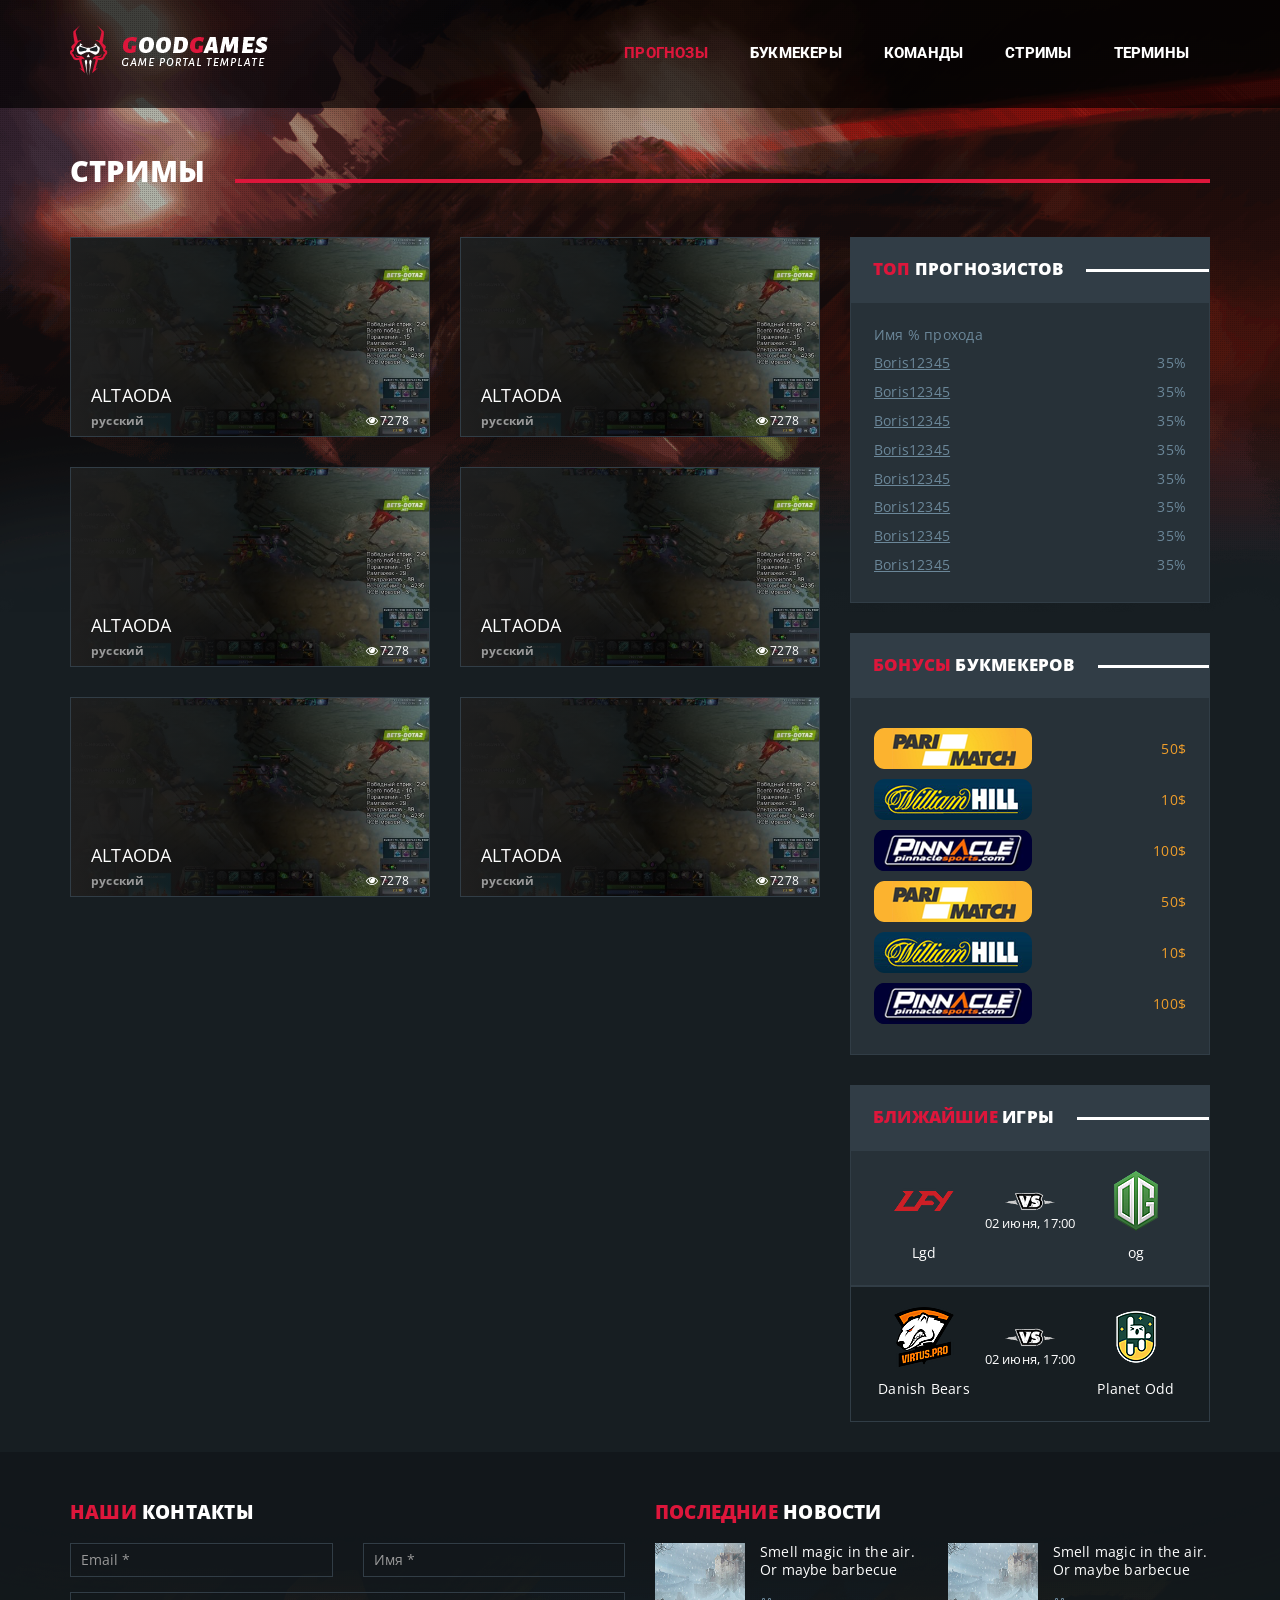
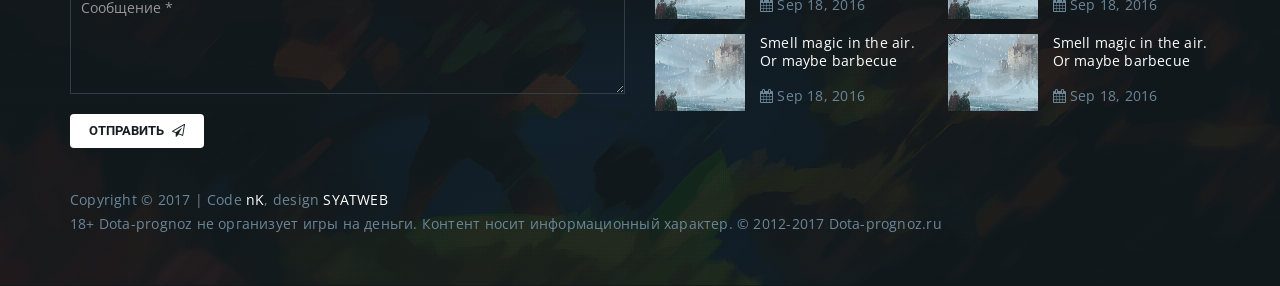
<file: app/stream.html>
<!DOCTYPE html>
<html class="no-js" lang="ru">

<head>

	<meta charset="utf-8">

	<title>Заголовок</title>
	<meta name="description" content="">

	<meta http-equiv="X-UA-Compatible" content="IE=edge">
	<meta name="viewport" content="width=device-width, initial-scale=1, maximum-scale=1">
	<link href="https://fonts.googleapis.com/css?family=Open+Sans:400,600,700,800" rel="stylesheet">
	<link href="https://fonts.googleapis.com/css?family=Roboto:300,400,500,700,900&amp;subset=cyrillic,cyrillic-ext" rel="stylesheet"> 
	<link rel="stylesheet" href="css/bootstrap.min.css">
	<link rel="stylesheet" href="css/font-awesome.min.css">
	<link rel="stylesheet" href="css/fonts.css">
	<link rel="stylesheet" href="css/header.css">
	<link rel="stylesheet" href="css/main.css">
	<link rel="stylesheet" href="css/media.css">

</head>

<body>
	
	<div class="main-wrapper">
		
		<header class="main-header">
			<div class="container">
				<div class="row">
					<div class="col-md-3">
						<a href="" class="logo"><img src="img/logo.png" alt="Logo"></a>
					</div>
					
					
					<div class="col-md-9">
						<nav class="main-nav"> 
							<ul class="main-ul">
								<li class="active"><a href="home.html">Прогнозы</a></li>
								<li><a href="book.html">Букмекеры</a></li>
								<li><a href="team.html">Команды</a></li>
								<li><a href="stream.html">Стримы</a></li>
								<li><a href="faq.html">Термины</a></li>
							</ul>
						</nav>
					</div>
					
				</div>
			</div>
		</header>

		<div class="main-content-wrapper">
			<div class="container">
				<div class="page-name">
					<h3>Стримы</h3>
				</div>
				<div class="row">

					<div class="col-md-8">
						<section class="main-section streams">
							<div class="row">
								<div class="col-md-6">
									<div class="box-stream-wrapper" style="background-image: url(img/stream1.jpg)">
										<div class="box-stream-overlay">
											<span class="box-stream-content">

												<span class="channel">
													ALTAODA                
												</span>
												<span class="language">
													русский               
												</span> 
												<span class="viewers"><i class="fa fa-eye fa-fw"></i>7278</span>
											</span>
										</div>
									</div>
								</div>
								<div class="col-md-6">
									<div class="box-stream-wrapper" style="background-image: url(img/stream1.jpg)">
										<div class="box-stream-overlay">
											<span class="box-stream-content">

												<span class="channel">
													ALTAODA                
												</span>
												<span class="language">
													русский               
												</span> 
												<span class="viewers"><i class="fa fa-eye fa-fw"></i>7278</span>
											</span>
										</div>
									</div>
								</div>
								<div class="col-md-6">
									<div class="box-stream-wrapper" style="background-image: url(img/stream1.jpg)">
										<div class="box-stream-overlay">
											<span class="box-stream-content">

												<span class="channel">
													ALTAODA                
												</span>
												<span class="language">
													русский               
												</span> 
												<span class="viewers"><i class="fa fa-eye fa-fw"></i>7278</span>
											</span>
										</div>
									</div>
								</div>
								<div class="col-md-6">
									<div class="box-stream-wrapper" style="background-image: url(img/stream1.jpg)">
										<div class="box-stream-overlay">
											<span class="box-stream-content">

												<span class="channel">
													ALTAODA                
												</span>
												<span class="language">
													русский               
												</span> 
												<span class="viewers"><i class="fa fa-eye fa-fw"></i>7278</span>
											</span>
										</div>
									</div>
								</div>
								<div class="col-md-6">
									<div class="box-stream-wrapper" style="background-image: url(img/stream1.jpg)">
										<div class="box-stream-overlay">
											<span class="box-stream-content">
												<span class="channel">
													ALTAODA                
												</span>
												<span class="language">
													русский               
												</span> 
												<span class="viewers"><i class="fa fa-eye fa-fw"></i>7278</span>
											</span>
										</div>
									</div>
								</div>
								<div class="col-md-6">
									<div class="box-stream-wrapper" style="background-image: url(img/stream1.jpg)">
										<div class="box-stream-overlay">
											<span class="box-stream-content">
												<span class="channel">
													ALTAODA                
												</span>
												<span class="language">
													русский               
												</span> 
												<span class="viewers"><i class="fa fa-eye fa-fw"></i>7278</span>
											</span>
										</div>
									</div>
								</div>
							</div>

						</section>
					</div>




					<div class="col-md-4">
						<aside>
							<div class="top-expert sidebar-block">
								<h4 class="sidebar-header">
									<span><span class="text-main-1">Топ</span> прогнозистов</span>
								</h4>

								<ul class="sidebar-content">
									<li class="header-expert">
										<span class="expert-name-title text-left">Имя</span>
										<span class="expert-procent-title text-right">% прохода</span>
									</li>
									<li class="item">
										<span class="expert-name"><a href="#">Boris12345</a></span>
										<span class="expert-procent">35%</span>
									</li>
									<li class="item">
										<span class="expert-name"><a href="#">Boris12345</a></span>
										<span class="expert-procent">35%</span>
									</li>
									<li class="item">
										<span class="expert-name"><a href="#">Boris12345</a></span>
										<span class="expert-procent">35%</span>
									</li>
									<li class="item">
										<span class="expert-name"><a href="#">Boris12345</a></span>
										<span class="expert-procent">35%</span>
									</li>
									<li class="item">
										<span class="expert-name"><a href="#">Boris12345</a></span>
										<span class="expert-procent">35%</span>
									</li>
									<li class="item">
										<span class="expert-name"><a href="#">Boris12345</a></span>
										<span class="expert-procent">35%</span>
									</li>
									<li class="item">
										<span class="expert-name"><a href="#">Boris12345</a></span>
										<span class="expert-procent">35%</span>
									</li>
									<li class="item">
										<span class="expert-name"><a href="#">Boris12345</a></span>
										<span class="expert-procent">35%</span>
									</li>

								</ul>

							</div>

							<div class="best-sale sidebar-block">
								<h4 class="sidebar-header">
									<span><span class="text-main-1">Бонусы</span> букмекеров</span>
								</h4>
								<ul class="sidebar-content">
									<li class="book-bonus">
										<a href="" class="tbl">
											<span class="bonus-img dc"><img src="img/pari_match.png" alt=""></span>
											<span class="bonus dc va text-right">50$</span>
										</a>
									</li>
									<li class="book-bonus">
										<a href="" class="tbl">
											<span class="bonus-img dc"><img src="img/williamhill_original.png" alt=""></span>
											<span class="bonus dc va text-right">10$</span>
										</a>
									</li>
									<li class="book-bonus">
										<a href="" class="tbl">
											<span class="bonus-img dc"><img src="img/pinnacle.png" alt=""></span>
											<span class="bonus dc va text-right">100$</span>
										</a>
									</li>
									<li class="book-bonus">
										<a href="" class="tbl">
											<span class="bonus-img dc"><img src="img/pari_match.png" alt=""></span>
											<span class="bonus dc va text-right">50$</span>
										</a>
									</li>
									<li class="book-bonus">
										<a href="" class="tbl">
											<span class="bonus-img dc"><img src="img/williamhill_original.png" alt=""></span>
											<span class="bonus dc va text-right">10$</span>
										</a>
									</li>
									<li class="book-bonus">
										<a href="" class="tbl">
											<span class="bonus-img dc"><img src="img/pinnacle.png" alt=""></span>
											<span class="bonus dc va text-right">100$</span>
										</a>
									</li>

								</ul>
							</div>

							<div class="sidebar-block closest-match">
								<h4 class="sidebar-header">
									<span><span class="text-main-1">Ближайшие</span> игры</span>
								</h4>

								<ul>
									<li class="match sidebar-content">
										<a href="" class="tbl">
											<div class="team-1-wrap dc">
												<span class="team-img team-img-featurue"><img src="img/lgd.png" alt=""></span>
												<span class="team-name team-name-featurue">Lgd</span>
											</div>
											<div class="vs dc">
												<span><img src="img/vs1.png" alt=""></span>
												<span class="match-time"> 02 июня, 17:00 </span>
											</div>
											<div class="team-2-wrap dc">
												<span class="team-img team-img-featurue"><img src="img/og.png" alt=""></span>
												<span class="team-name team-name-featurue">og</span>
											</div>
										</a>
									</li>
									<li class="match sidebar-content">
										<a href="" class="tbl">
											<div class="team-1-wrap dc">
												<span class="team-img team-img-featurue"><img src="img/vp.png" alt=""></span>
												<span class="team-name team-name-featurue">Danish Bears</span>
											</div>
											<div class="vs dc">
												<span><img src="img/vs1.png" alt=""></span>
												<span class="match-time"> 02 июня, 17:00 </span>
											</div>
											<div class="team-2-wrap dc">
												<span class="team-img team-img-featurue"><img src="img/bb.png" alt=""></span>
												<span class="team-name team-name-featurue">Planet Odd</span>
											</div>
										</a>
									</li>
								</ul>
							</div>

						</aside>
					</div>
				</div>
			</div>



		</div>
































		<footer id="main-footer">
			<div class="container">
				<div class="row">
					<div class="col-md-6">
						<h4 class="nk-widget-title"><span class="text-main-1">Наши</span> Контакты</h4>
						<form action="php/contact.php" class="nk-form nk-form-ajax" novalidate="novalidate">
							<div class="row">
								<div class="col-md-6">
									<input type="email" class="form-control input-contact" name="email" placeholder="Email *" aria-required="true">
								</div>
								<div class="col-md-6">
									<input type="text" class="form-control input-contact" name="name" placeholder="Имя *" aria-required="true">
								</div>
							</div>
							<textarea class="form-control text-area-contact" name="message" rows="5" placeholder="Сообщение *" aria-required="true"></textarea>
							<button class="btn btn-rounded btn-color-white mt20 ">
								<span>Отправить</span>
								<span class="icon"><i class="fa fa-paper-plane-o" aria-hidden="true"></i></span>
							</button>
						</form>
					</div>
					<div class="col-md-6">
						<div class="nk-widget">
							<h4 class="nk-widget-title"><span class="text-main-1">Последние </span>новости</h4>
							<div class="nk-widget-content">
								<div class="row vertical-gap sm-gap">

									<div class="col-lg-6">
										<div class="footer-news">
											<a href="#" class="news-link">
												<span class="nk-post-image">
													<img src="img/post-1-sm.jpg" alt="">
												</span>

												<div class="footer-news-wrapper">
													<p>Smell magic in the air. Or maybe barbecue</p>
													<span class="fa fa-calendar"></span>
													<span class="calendar-date">
														Sep 18, 2016
													</span>
												</div>
											</a>
										</div>
									</div>
									<div class="col-lg-6">
										<div class="footer-news">
											<a href="#" class="news-link">
												<span class="nk-post-image">
													<img src="img/post-1-sm.jpg" alt="">
												</span>

												<div class="footer-news-wrapper">
													<p>Smell magic in the air. Or maybe barbecue</p>
													<span class="fa fa-calendar"></span>
													<span class="calendar-date">
														Sep 18, 2016
													</span>
												</div>
											</a>
										</div>
									</div>
									<div class="col-lg-6">
										<div class="footer-news">
											<a href="#" class="news-link">
												<span class="nk-post-image">
													<img src="img/post-1-sm.jpg" alt="">
												</span>

												<div class="footer-news-wrapper">
													<p>Smell magic in the air. Or maybe barbecue</p>
													<span class="fa fa-calendar"></span>
													<span class="calendar-date">
														Sep 18, 2016
													</span>
												</div>
											</a>
										</div>
									</div>
									<div class="col-lg-6">
										<div class="footer-news">
											<a href="#" class="news-link">
												<span class="nk-post-image">
													<img src="img/post-1-sm.jpg" alt="">
												</span>

												<div class="footer-news-wrapper">
													<p>Smell magic in the air. Or maybe barbecue</p>
													<span class="fa fa-calendar"></span>
													<span class="calendar-date">
														Sep 18, 2016
													</span>
												</div>
											</a>
										</div>
									</div>


								</div>
							</div>
						</div>

					</div>

				</div>
				<div class="copyright">
					Copyright © 2017 | Code <a href="https://themeforest.net/user/_nk?ref=_nK" target="_blank">nK</a>, design <a href="https://themeforest.net/user/syatweb?ref=_nK" target="_blank">SYATWEB</a>
					<p>18+ Dota-prognoz не организует игры на деньги. Контент носит информационный характер. © 2012-2017 Dota-prognoz.ru</p>
				</div>
			</div>

		</footer>
	</div>

	<img class="nk-page-background-top" src="img/top-bg.png" alt="">
	<img class="nk-page-background-bottom" src="img/bg-bottom.png" alt="">

	<!--[if lt IE 9]>
	<script src="libs/html5shiv/es5-shim.min.js"></script>
	<script src="libs/html5shiv/html5shiv.min.js"></script>
	<script src="libs/html5shiv/html5shiv-printshiv.min.js"></script>
	<script src="libs/respond/respond.min.js"></script>
	<![endif]-->

</body>
</html>
</file>
<file: app/css/fonts.css>
@font-face {
  font-family: "MontserratAlternates-Bold";
  font-style: normal;
  font-weight: normal;
  src: url("../fonts/MontserratAlternates-Bold/MontserratAlternates-Bold.ttf") format("truetype"); }

@font-face {
  font-family: "MontserratAlternates-Light";
  font-style: normal;
  font-weight: normal;
  src: url("../fonts/MontserratAlternates-Light/MontserratAlternates-Light.ttf") format("truetype"); }

@font-face {
  font-family: "MontserratAlternates-Medium";
  font-style: normal;
  font-weight: normal;
  src: url("../fonts/MontserratAlternates-Medium/MontserratAlternates-Medium.ttf") format("truetype"); }

@font-face {
  font-family: "MontserratAlternates-Regular";
  font-style: normal;
  font-weight: normal;
  src: url("../fonts/MontserratAlternates-Regular/MontserratAlternates-Regular.ttf") format("truetype"); }

@font-face {
  font-family: "MontserratAlternates-SemiBold";
  font-style: normal;
  font-weight: normal;
  src: url("../fonts/MontserratAlternates-SemiBold/MontserratAlternates-SemiBold.ttf") format("truetype"); }
</file>
<file: app/css/header.css>
body {
  font-size: 14px;
  min-width: 320px;
  font-weight: 400;
  font-family: "Open Sans",sans-serif;
  position: relative;
  line-height: 1.7;
  overflow-x: hidden;
  letter-spacing: .015em;
  color: #6b8799;
  background-color: #171e22; }

.h1, h1 {
  font-size: 42px; }

.h2, h2 {
  font-size: 33px; }

.h3, h3 {
  font-size: 25px; }

.h4, h4 {
  font-size: 19px; }

.h5, h5 {
  font-size: 15px; }

.h1, .h2, .h3, .h4, .h5, .h6, h1, h2, h3, h4, h5, h6 {
  color: #fff;
  margin-bottom: 20px; }

.display-1, .display-2, .display-3, .display-4, .h1, .h2, .h3, .h4, .h5, .h6, h1, h2, h3, h4, h5, h6 {
  font-family: 'Open Sans', sans-serif;
  font-weight: 800;
  text-transform: uppercase; }

p {
  margin-bottom: 21px;
  margin-top: 0px; }
  p.lead {
    font-size: 18px;
    font-weight: 300; }
  p.text-white {
    color: #fff !important; }

strong {
  font-weight: bold; }

.nk-page-background-bottom, .nk-page-background-fixed, .nk-page-background-top {
  position: absolute;
  top: 0;
  left: 0;
  width: 100%;
  -webkit-user-select: none;
  -moz-user-select: none;
  -ms-user-select: none;
  user-select: none;
  user-drag: none;
  pointer-events: none;
  z-index: -1; }

.nk-page-background-bottom {
  top: auto;
  bottom: 0; }

ul {
  list-style-type: none;
  padding: 0;
  margin: 0; }

a {
  text-decoration: none;
  color: #fff; }
  a:hover {
    text-decoration: none;
    color: #dd163b; }
  a:active {
    text-decoration: none;
    color: #dd163b; }
  a:focus {
    text-decoration: none;
    color: #dd163b; }

.text-main-1 {
  color: #dd163b !important; }

textarea {
  resize: vertical; }

.btn-color-white {
  background-color: #fff; }

.btn-color-white, .btn-color-white.active, .btn-color-white.hover, .btn-color-white:active, .btn-color-white:focus, .btn-color-white:hover {
  color: #171e22; }

.mt20 {
  margin-top: 20px; }

.text-area-contact {
  margin: 0;
  height: 100px;
  min-height: 100px; }

.copyright {
  margin-top: 40px; }

.fa-paper-plane-o {
  margin-left: 5px; }

.main-wrapper {
  padding-top: 120px; }

.btn-gray {
  display: inline-block;
  color: #fff;
  padding: 9px 19px;
  font-size: .87rem;
  text-align: center;
  white-space: nowrap;
  vertical-align: middle;
  text-transform: uppercase;
  -webkit-border-radius: 4px;
  border-radius: 4px;
  background-color: #5b7182;
  margin: 0 auto; }
  .btn-gray:hover, .btn-gray:active {
    color: #fff; }

.tbl {
  display: table;
  width: 100%; }
  .tbl .dc {
    display: table-cell; }
    .tbl .dc.va {
      vertical-align: middle; }
</file>
<file: app/css/main.css>
.animated {
  -webkit-animation-duration: 1s;
  animation-duration: 1s;
  -webkit-animation-fill-mode: both;
  animation-fill-mode: both; }
  .animated.infinite {
    -webkit-animation-iteration-count: infinite;
    animation-iteration-count: infinite; }
  .animated.hinge {
    -webkit-animation-duration: 2s;
    animation-duration: 2s; }

@-webkit-keyframes bounce {
  0%, 20%, 53%, 80%, 100% {
    -webkit-transition-timing-function: cubic-bezier(0.215, 0.61, 0.355, 1);
    transition-timing-function: cubic-bezier(0.215, 0.61, 0.355, 1);
    -webkit-transform: translate3d(0, 0, 0);
    transform: translate3d(0, 0, 0); }
  40%, 43% {
    -webkit-transition-timing-function: cubic-bezier(0.755, 0.05, 0.855, 0.06);
    transition-timing-function: cubic-bezier(0.755, 0.05, 0.855, 0.06);
    -webkit-transform: translate3d(0, -30px, 0);
    transform: translate3d(0, -30px, 0); }
  70% {
    -webkit-transition-timing-function: cubic-bezier(0.755, 0.05, 0.855, 0.06);
    transition-timing-function: cubic-bezier(0.755, 0.05, 0.855, 0.06);
    -webkit-transform: translate3d(0, -15px, 0);
    transform: translate3d(0, -15px, 0); }
  90% {
    -webkit-transform: translate3d(0, -4px, 0);
    transform: translate3d(0, -4px, 0); } }

@keyframes bounce {
  0%, 20%, 53%, 80%, 100% {
    -webkit-transition-timing-function: cubic-bezier(0.215, 0.61, 0.355, 1);
    transition-timing-function: cubic-bezier(0.215, 0.61, 0.355, 1);
    -webkit-transform: translate3d(0, 0, 0);
    -ms-transform: translate3d(0, 0, 0);
    transform: translate3d(0, 0, 0); }
  40%, 43% {
    -webkit-transition-timing-function: cubic-bezier(0.755, 0.05, 0.855, 0.06);
    transition-timing-function: cubic-bezier(0.755, 0.05, 0.855, 0.06);
    -webkit-transform: translate3d(0, -30px, 0);
    -ms-transform: translate3d(0, -30px, 0);
    transform: translate3d(0, -30px, 0); }
  70% {
    -webkit-transition-timing-function: cubic-bezier(0.755, 0.05, 0.855, 0.06);
    transition-timing-function: cubic-bezier(0.755, 0.05, 0.855, 0.06);
    -webkit-transform: translate3d(0, -15px, 0);
    -ms-transform: translate3d(0, -15px, 0);
    transform: translate3d(0, -15px, 0); }
  90% {
    -webkit-transform: translate3d(0, -4px, 0);
    -ms-transform: translate3d(0, -4px, 0);
    transform: translate3d(0, -4px, 0); } }

.bounce {
  -webkit-animation-name: bounce;
  animation-name: bounce;
  -webkit-transform-origin: center bottom;
  -ms-transform-origin: center bottom;
  transform-origin: center bottom; }

@-webkit-keyframes flash {
  0%, 50%, 100% {
    opacity: 1; }
  25%, 75% {
    opacity: 0; } }

@keyframes flash {
  0%, 50%, 100% {
    opacity: 1; }
  25%, 75% {
    opacity: 0; } }

.flash {
  -webkit-animation-name: flash;
  animation-name: flash; }

@-webkit-keyframes pulse {
  0% {
    -webkit-transform: scale3d(1, 1, 1);
    transform: scale3d(1, 1, 1); }
  50% {
    -webkit-transform: scale3d(1.05, 1.05, 1.05);
    transform: scale3d(1.05, 1.05, 1.05); }
  100% {
    -webkit-transform: scale3d(1, 1, 1);
    transform: scale3d(1, 1, 1); } }

@keyframes pulse {
  0% {
    -webkit-transform: scale3d(1, 1, 1);
    -ms-transform: scale3d(1, 1, 1);
    transform: scale3d(1, 1, 1); }
  50% {
    -webkit-transform: scale3d(1.05, 1.05, 1.05);
    -ms-transform: scale3d(1.05, 1.05, 1.05);
    transform: scale3d(1.05, 1.05, 1.05); }
  100% {
    -webkit-transform: scale3d(1, 1, 1);
    -ms-transform: scale3d(1, 1, 1);
    transform: scale3d(1, 1, 1); } }

.pulse {
  -webkit-animation-name: pulse;
  animation-name: pulse; }

@-webkit-keyframes rubberBand {
  0% {
    -webkit-transform: scale3d(1, 1, 1);
    transform: scale3d(1, 1, 1); }
  30% {
    -webkit-transform: scale3d(1.25, 0.75, 1);
    transform: scale3d(1.25, 0.75, 1); }
  40% {
    -webkit-transform: scale3d(0.75, 1.25, 1);
    transform: scale3d(0.75, 1.25, 1); }
  50% {
    -webkit-transform: scale3d(1.15, 0.85, 1);
    transform: scale3d(1.15, 0.85, 1); }
  65% {
    -webkit-transform: scale3d(0.95, 1.05, 1);
    transform: scale3d(0.95, 1.05, 1); }
  75% {
    -webkit-transform: scale3d(1.05, 0.95, 1);
    transform: scale3d(1.05, 0.95, 1); }
  100% {
    -webkit-transform: scale3d(1, 1, 1);
    transform: scale3d(1, 1, 1); } }

@keyframes rubberBand {
  0% {
    -webkit-transform: scale3d(1, 1, 1);
    -ms-transform: scale3d(1, 1, 1);
    transform: scale3d(1, 1, 1); }
  30% {
    -webkit-transform: scale3d(1.25, 0.75, 1);
    -ms-transform: scale3d(1.25, 0.75, 1);
    transform: scale3d(1.25, 0.75, 1); }
  40% {
    -webkit-transform: scale3d(0.75, 1.25, 1);
    -ms-transform: scale3d(0.75, 1.25, 1);
    transform: scale3d(0.75, 1.25, 1); }
  50% {
    -webkit-transform: scale3d(1.15, 0.85, 1);
    -ms-transform: scale3d(1.15, 0.85, 1);
    transform: scale3d(1.15, 0.85, 1); }
  65% {
    -webkit-transform: scale3d(0.95, 1.05, 1);
    -ms-transform: scale3d(0.95, 1.05, 1);
    transform: scale3d(0.95, 1.05, 1); }
  75% {
    -webkit-transform: scale3d(1.05, 0.95, 1);
    -ms-transform: scale3d(1.05, 0.95, 1);
    transform: scale3d(1.05, 0.95, 1); }
  100% {
    -webkit-transform: scale3d(1, 1, 1);
    -ms-transform: scale3d(1, 1, 1);
    transform: scale3d(1, 1, 1); } }

.rubberBand {
  -webkit-animation-name: rubberBand;
  animation-name: rubberBand; }

@-webkit-keyframes shake {
  0%, 100% {
    -webkit-transform: translate3d(0, 0, 0);
    transform: translate3d(0, 0, 0); }
  10%, 30%, 50%, 70%, 90% {
    -webkit-transform: translate3d(-10px, 0, 0);
    transform: translate3d(-10px, 0, 0); }
  20%, 40%, 60%, 80% {
    -webkit-transform: translate3d(10px, 0, 0);
    transform: translate3d(10px, 0, 0); } }

@keyframes shake {
  0%, 100% {
    -webkit-transform: translate3d(0, 0, 0);
    -ms-transform: translate3d(0, 0, 0);
    transform: translate3d(0, 0, 0); }
  10%, 30%, 50%, 70%, 90% {
    -webkit-transform: translate3d(-10px, 0, 0);
    -ms-transform: translate3d(-10px, 0, 0);
    transform: translate3d(-10px, 0, 0); }
  20%, 40%, 60%, 80% {
    -webkit-transform: translate3d(10px, 0, 0);
    -ms-transform: translate3d(10px, 0, 0);
    transform: translate3d(10px, 0, 0); } }

.shake {
  -webkit-animation-name: shake;
  animation-name: shake; }

@-webkit-keyframes swing {
  20% {
    -webkit-transform: rotate3d(0, 0, 1, 15deg);
    transform: rotate3d(0, 0, 1, 15deg); }
  40% {
    -webkit-transform: rotate3d(0, 0, 1, -10deg);
    transform: rotate3d(0, 0, 1, -10deg); }
  60% {
    -webkit-transform: rotate3d(0, 0, 1, 5deg);
    transform: rotate3d(0, 0, 1, 5deg); }
  80% {
    -webkit-transform: rotate3d(0, 0, 1, -5deg);
    transform: rotate3d(0, 0, 1, -5deg); }
  100% {
    -webkit-transform: rotate3d(0, 0, 1, 0deg);
    transform: rotate3d(0, 0, 1, 0deg); } }

@keyframes swing {
  20% {
    -webkit-transform: rotate3d(0, 0, 1, 15deg);
    -ms-transform: rotate3d(0, 0, 1, 15deg);
    transform: rotate3d(0, 0, 1, 15deg); }
  40% {
    -webkit-transform: rotate3d(0, 0, 1, -10deg);
    -ms-transform: rotate3d(0, 0, 1, -10deg);
    transform: rotate3d(0, 0, 1, -10deg); }
  60% {
    -webkit-transform: rotate3d(0, 0, 1, 5deg);
    -ms-transform: rotate3d(0, 0, 1, 5deg);
    transform: rotate3d(0, 0, 1, 5deg); }
  80% {
    -webkit-transform: rotate3d(0, 0, 1, -5deg);
    -ms-transform: rotate3d(0, 0, 1, -5deg);
    transform: rotate3d(0, 0, 1, -5deg); }
  100% {
    -webkit-transform: rotate3d(0, 0, 1, 0deg);
    -ms-transform: rotate3d(0, 0, 1, 0deg);
    transform: rotate3d(0, 0, 1, 0deg); } }

.swing {
  -webkit-transform-origin: top center;
  -ms-transform-origin: top center;
  transform-origin: top center;
  -webkit-animation-name: swing;
  animation-name: swing; }

@-webkit-keyframes tada {
  0% {
    -webkit-transform: scale3d(1, 1, 1);
    transform: scale3d(1, 1, 1); }
  10%, 20% {
    -webkit-transform: scale3d(0.9, 0.9, 0.9) rotate3d(0, 0, 1, -3deg);
    transform: scale3d(0.9, 0.9, 0.9) rotate3d(0, 0, 1, -3deg); }
  30%, 50%, 70%, 90% {
    -webkit-transform: scale3d(1.1, 1.1, 1.1) rotate3d(0, 0, 1, 3deg);
    transform: scale3d(1.1, 1.1, 1.1) rotate3d(0, 0, 1, 3deg); }
  40%, 60%, 80% {
    -webkit-transform: scale3d(1.1, 1.1, 1.1) rotate3d(0, 0, 1, -3deg);
    transform: scale3d(1.1, 1.1, 1.1) rotate3d(0, 0, 1, -3deg); }
  100% {
    -webkit-transform: scale3d(1, 1, 1);
    transform: scale3d(1, 1, 1); } }

@keyframes tada {
  0% {
    -webkit-transform: scale3d(1, 1, 1);
    -ms-transform: scale3d(1, 1, 1);
    transform: scale3d(1, 1, 1); }
  10%, 20% {
    -webkit-transform: scale3d(0.9, 0.9, 0.9) rotate3d(0, 0, 1, -3deg);
    -ms-transform: scale3d(0.9, 0.9, 0.9) rotate3d(0, 0, 1, -3deg);
    transform: scale3d(0.9, 0.9, 0.9) rotate3d(0, 0, 1, -3deg); }
  30%, 50%, 70%, 90% {
    -webkit-transform: scale3d(1.1, 1.1, 1.1) rotate3d(0, 0, 1, 3deg);
    -ms-transform: scale3d(1.1, 1.1, 1.1) rotate3d(0, 0, 1, 3deg);
    transform: scale3d(1.1, 1.1, 1.1) rotate3d(0, 0, 1, 3deg); }
  40%, 60%, 80% {
    -webkit-transform: scale3d(1.1, 1.1, 1.1) rotate3d(0, 0, 1, -3deg);
    -ms-transform: scale3d(1.1, 1.1, 1.1) rotate3d(0, 0, 1, -3deg);
    transform: scale3d(1.1, 1.1, 1.1) rotate3d(0, 0, 1, -3deg); }
  100% {
    -webkit-transform: scale3d(1, 1, 1);
    -ms-transform: scale3d(1, 1, 1);
    transform: scale3d(1, 1, 1); } }

.tada {
  -webkit-animation-name: tada;
  animation-name: tada; }

@-webkit-keyframes wobble {
  0% {
    -webkit-transform: none;
    transform: none; }
  15% {
    -webkit-transform: translate3d(-25%, 0, 0) rotate3d(0, 0, 1, -5deg);
    transform: translate3d(-25%, 0, 0) rotate3d(0, 0, 1, -5deg); }
  30% {
    -webkit-transform: translate3d(20%, 0, 0) rotate3d(0, 0, 1, 3deg);
    transform: translate3d(20%, 0, 0) rotate3d(0, 0, 1, 3deg); }
  45% {
    -webkit-transform: translate3d(-15%, 0, 0) rotate3d(0, 0, 1, -3deg);
    transform: translate3d(-15%, 0, 0) rotate3d(0, 0, 1, -3deg); }
  60% {
    -webkit-transform: translate3d(10%, 0, 0) rotate3d(0, 0, 1, 2deg);
    transform: translate3d(10%, 0, 0) rotate3d(0, 0, 1, 2deg); }
  75% {
    -webkit-transform: translate3d(-5%, 0, 0) rotate3d(0, 0, 1, -1deg);
    transform: translate3d(-5%, 0, 0) rotate3d(0, 0, 1, -1deg); }
  100% {
    -webkit-transform: none;
    transform: none; } }

@keyframes wobble {
  0% {
    -webkit-transform: none;
    -ms-transform: none;
    transform: none; }
  15% {
    -webkit-transform: translate3d(-25%, 0, 0) rotate3d(0, 0, 1, -5deg);
    -ms-transform: translate3d(-25%, 0, 0) rotate3d(0, 0, 1, -5deg);
    transform: translate3d(-25%, 0, 0) rotate3d(0, 0, 1, -5deg); }
  30% {
    -webkit-transform: translate3d(20%, 0, 0) rotate3d(0, 0, 1, 3deg);
    -ms-transform: translate3d(20%, 0, 0) rotate3d(0, 0, 1, 3deg);
    transform: translate3d(20%, 0, 0) rotate3d(0, 0, 1, 3deg); }
  45% {
    -webkit-transform: translate3d(-15%, 0, 0) rotate3d(0, 0, 1, -3deg);
    -ms-transform: translate3d(-15%, 0, 0) rotate3d(0, 0, 1, -3deg);
    transform: translate3d(-15%, 0, 0) rotate3d(0, 0, 1, -3deg); }
  60% {
    -webkit-transform: translate3d(10%, 0, 0) rotate3d(0, 0, 1, 2deg);
    -ms-transform: translate3d(10%, 0, 0) rotate3d(0, 0, 1, 2deg);
    transform: translate3d(10%, 0, 0) rotate3d(0, 0, 1, 2deg); }
  75% {
    -webkit-transform: translate3d(-5%, 0, 0) rotate3d(0, 0, 1, -1deg);
    -ms-transform: translate3d(-5%, 0, 0) rotate3d(0, 0, 1, -1deg);
    transform: translate3d(-5%, 0, 0) rotate3d(0, 0, 1, -1deg); }
  100% {
    -webkit-transform: none;
    -ms-transform: none;
    transform: none; } }

.wobble {
  -webkit-animation-name: wobble;
  animation-name: wobble; }

@-webkit-keyframes bounceIn {
  0%, 20%, 40%, 60%, 80%, 100% {
    -webkit-transition-timing-function: cubic-bezier(0.215, 0.61, 0.355, 1);
    transition-timing-function: cubic-bezier(0.215, 0.61, 0.355, 1); }
  0% {
    opacity: 0;
    -webkit-transform: scale3d(0.3, 0.3, 0.3);
    transform: scale3d(0.3, 0.3, 0.3); }
  20% {
    -webkit-transform: scale3d(1.1, 1.1, 1.1);
    transform: scale3d(1.1, 1.1, 1.1); }
  40% {
    -webkit-transform: scale3d(0.9, 0.9, 0.9);
    transform: scale3d(0.9, 0.9, 0.9); }
  60% {
    opacity: 1;
    -webkit-transform: scale3d(1.03, 1.03, 1.03);
    transform: scale3d(1.03, 1.03, 1.03); }
  80% {
    -webkit-transform: scale3d(0.97, 0.97, 0.97);
    transform: scale3d(0.97, 0.97, 0.97); }
  100% {
    opacity: 1;
    -webkit-transform: scale3d(1, 1, 1);
    transform: scale3d(1, 1, 1); } }

@keyframes bounceIn {
  0%, 20%, 40%, 60%, 80%, 100% {
    -webkit-transition-timing-function: cubic-bezier(0.215, 0.61, 0.355, 1);
    transition-timing-function: cubic-bezier(0.215, 0.61, 0.355, 1); }
  0% {
    opacity: 0;
    -webkit-transform: scale3d(0.3, 0.3, 0.3);
    -ms-transform: scale3d(0.3, 0.3, 0.3);
    transform: scale3d(0.3, 0.3, 0.3); }
  20% {
    -webkit-transform: scale3d(1.1, 1.1, 1.1);
    -ms-transform: scale3d(1.1, 1.1, 1.1);
    transform: scale3d(1.1, 1.1, 1.1); }
  40% {
    -webkit-transform: scale3d(0.9, 0.9, 0.9);
    -ms-transform: scale3d(0.9, 0.9, 0.9);
    transform: scale3d(0.9, 0.9, 0.9); }
  60% {
    opacity: 1;
    -webkit-transform: scale3d(1.03, 1.03, 1.03);
    -ms-transform: scale3d(1.03, 1.03, 1.03);
    transform: scale3d(1.03, 1.03, 1.03); }
  80% {
    -webkit-transform: scale3d(0.97, 0.97, 0.97);
    -ms-transform: scale3d(0.97, 0.97, 0.97);
    transform: scale3d(0.97, 0.97, 0.97); }
  100% {
    opacity: 1;
    -webkit-transform: scale3d(1, 1, 1);
    -ms-transform: scale3d(1, 1, 1);
    transform: scale3d(1, 1, 1); } }

.bounceIn {
  -webkit-animation-name: bounceIn;
  animation-name: bounceIn;
  -webkit-animation-duration: .75s;
  animation-duration: .75s; }

@-webkit-keyframes bounceInDown {
  0%, 60%, 75%, 90%, 100% {
    -webkit-transition-timing-function: cubic-bezier(0.215, 0.61, 0.355, 1);
    transition-timing-function: cubic-bezier(0.215, 0.61, 0.355, 1); }
  0% {
    opacity: 0;
    -webkit-transform: translate3d(0, -3000px, 0);
    transform: translate3d(0, -3000px, 0); }
  60% {
    opacity: 1;
    -webkit-transform: translate3d(0, 25px, 0);
    transform: translate3d(0, 25px, 0); }
  75% {
    -webkit-transform: translate3d(0, -10px, 0);
    transform: translate3d(0, -10px, 0); }
  90% {
    -webkit-transform: translate3d(0, 5px, 0);
    transform: translate3d(0, 5px, 0); }
  100% {
    -webkit-transform: none;
    transform: none; } }

@keyframes bounceInDown {
  0%, 60%, 75%, 90%, 100% {
    -webkit-transition-timing-function: cubic-bezier(0.215, 0.61, 0.355, 1);
    transition-timing-function: cubic-bezier(0.215, 0.61, 0.355, 1); }
  0% {
    opacity: 0;
    -webkit-transform: translate3d(0, -3000px, 0);
    -ms-transform: translate3d(0, -3000px, 0);
    transform: translate3d(0, -3000px, 0); }
  60% {
    opacity: 1;
    -webkit-transform: translate3d(0, 25px, 0);
    -ms-transform: translate3d(0, 25px, 0);
    transform: translate3d(0, 25px, 0); }
  75% {
    -webkit-transform: translate3d(0, -10px, 0);
    -ms-transform: translate3d(0, -10px, 0);
    transform: translate3d(0, -10px, 0); }
  90% {
    -webkit-transform: translate3d(0, 5px, 0);
    -ms-transform: translate3d(0, 5px, 0);
    transform: translate3d(0, 5px, 0); }
  100% {
    -webkit-transform: none;
    -ms-transform: none;
    transform: none; } }

.bounceInDown {
  -webkit-animation-name: bounceInDown;
  animation-name: bounceInDown; }

@-webkit-keyframes bounceInLeft {
  0%, 60%, 75%, 90%, 100% {
    -webkit-transition-timing-function: cubic-bezier(0.215, 0.61, 0.355, 1);
    transition-timing-function: cubic-bezier(0.215, 0.61, 0.355, 1); }
  0% {
    opacity: 0;
    -webkit-transform: translate3d(-3000px, 0, 0);
    transform: translate3d(-3000px, 0, 0); }
  60% {
    opacity: 1;
    -webkit-transform: translate3d(25px, 0, 0);
    transform: translate3d(25px, 0, 0); }
  75% {
    -webkit-transform: translate3d(-10px, 0, 0);
    transform: translate3d(-10px, 0, 0); }
  90% {
    -webkit-transform: translate3d(5px, 0, 0);
    transform: translate3d(5px, 0, 0); }
  100% {
    -webkit-transform: none;
    transform: none; } }

@keyframes bounceInLeft {
  0%, 60%, 75%, 90%, 100% {
    -webkit-transition-timing-function: cubic-bezier(0.215, 0.61, 0.355, 1);
    transition-timing-function: cubic-bezier(0.215, 0.61, 0.355, 1); }
  0% {
    opacity: 0;
    -webkit-transform: translate3d(-3000px, 0, 0);
    -ms-transform: translate3d(-3000px, 0, 0);
    transform: translate3d(-3000px, 0, 0); }
  60% {
    opacity: 1;
    -webkit-transform: translate3d(25px, 0, 0);
    -ms-transform: translate3d(25px, 0, 0);
    transform: translate3d(25px, 0, 0); }
  75% {
    -webkit-transform: translate3d(-10px, 0, 0);
    -ms-transform: translate3d(-10px, 0, 0);
    transform: translate3d(-10px, 0, 0); }
  90% {
    -webkit-transform: translate3d(5px, 0, 0);
    -ms-transform: translate3d(5px, 0, 0);
    transform: translate3d(5px, 0, 0); }
  100% {
    -webkit-transform: none;
    -ms-transform: none;
    transform: none; } }

.bounceInLeft {
  -webkit-animation-name: bounceInLeft;
  animation-name: bounceInLeft; }

@-webkit-keyframes bounceInRight {
  0%, 60%, 75%, 90%, 100% {
    -webkit-transition-timing-function: cubic-bezier(0.215, 0.61, 0.355, 1);
    transition-timing-function: cubic-bezier(0.215, 0.61, 0.355, 1); }
  0% {
    opacity: 0;
    -webkit-transform: translate3d(3000px, 0, 0);
    transform: translate3d(3000px, 0, 0); }
  60% {
    opacity: 1;
    -webkit-transform: translate3d(-25px, 0, 0);
    transform: translate3d(-25px, 0, 0); }
  75% {
    -webkit-transform: translate3d(10px, 0, 0);
    transform: translate3d(10px, 0, 0); }
  90% {
    -webkit-transform: translate3d(-5px, 0, 0);
    transform: translate3d(-5px, 0, 0); }
  100% {
    -webkit-transform: none;
    transform: none; } }

@keyframes bounceInRight {
  0%, 60%, 75%, 90%, 100% {
    -webkit-transition-timing-function: cubic-bezier(0.215, 0.61, 0.355, 1);
    transition-timing-function: cubic-bezier(0.215, 0.61, 0.355, 1); }
  0% {
    opacity: 0;
    -webkit-transform: translate3d(3000px, 0, 0);
    -ms-transform: translate3d(3000px, 0, 0);
    transform: translate3d(3000px, 0, 0); }
  60% {
    opacity: 1;
    -webkit-transform: translate3d(-25px, 0, 0);
    -ms-transform: translate3d(-25px, 0, 0);
    transform: translate3d(-25px, 0, 0); }
  75% {
    -webkit-transform: translate3d(10px, 0, 0);
    -ms-transform: translate3d(10px, 0, 0);
    transform: translate3d(10px, 0, 0); }
  90% {
    -webkit-transform: translate3d(-5px, 0, 0);
    -ms-transform: translate3d(-5px, 0, 0);
    transform: translate3d(-5px, 0, 0); }
  100% {
    -webkit-transform: none;
    -ms-transform: none;
    transform: none; } }

.bounceInRight {
  -webkit-animation-name: bounceInRight;
  animation-name: bounceInRight; }

@-webkit-keyframes bounceInUp {
  0%, 60%, 75%, 90%, 100% {
    -webkit-transition-timing-function: cubic-bezier(0.215, 0.61, 0.355, 1);
    transition-timing-function: cubic-bezier(0.215, 0.61, 0.355, 1); }
  0% {
    opacity: 0;
    -webkit-transform: translate3d(0, 3000px, 0);
    transform: translate3d(0, 3000px, 0); }
  60% {
    opacity: 1;
    -webkit-transform: translate3d(0, -20px, 0);
    transform: translate3d(0, -20px, 0); }
  75% {
    -webkit-transform: translate3d(0, 10px, 0);
    transform: translate3d(0, 10px, 0); }
  90% {
    -webkit-transform: translate3d(0, -5px, 0);
    transform: translate3d(0, -5px, 0); }
  100% {
    -webkit-transform: translate3d(0, 0, 0);
    transform: translate3d(0, 0, 0); } }

@keyframes bounceInUp {
  0%, 60%, 75%, 90%, 100% {
    -webkit-transition-timing-function: cubic-bezier(0.215, 0.61, 0.355, 1);
    transition-timing-function: cubic-bezier(0.215, 0.61, 0.355, 1); }
  0% {
    opacity: 0;
    -webkit-transform: translate3d(0, 3000px, 0);
    -ms-transform: translate3d(0, 3000px, 0);
    transform: translate3d(0, 3000px, 0); }
  60% {
    opacity: 1;
    -webkit-transform: translate3d(0, -20px, 0);
    -ms-transform: translate3d(0, -20px, 0);
    transform: translate3d(0, -20px, 0); }
  75% {
    -webkit-transform: translate3d(0, 10px, 0);
    -ms-transform: translate3d(0, 10px, 0);
    transform: translate3d(0, 10px, 0); }
  90% {
    -webkit-transform: translate3d(0, -5px, 0);
    -ms-transform: translate3d(0, -5px, 0);
    transform: translate3d(0, -5px, 0); }
  100% {
    -webkit-transform: translate3d(0, 0, 0);
    -ms-transform: translate3d(0, 0, 0);
    transform: translate3d(0, 0, 0); } }

.bounceInUp {
  -webkit-animation-name: bounceInUp;
  animation-name: bounceInUp; }

@-webkit-keyframes bounceOut {
  20% {
    -webkit-transform: scale3d(0.9, 0.9, 0.9);
    transform: scale3d(0.9, 0.9, 0.9); }
  50%, 55% {
    opacity: 1;
    -webkit-transform: scale3d(1.1, 1.1, 1.1);
    transform: scale3d(1.1, 1.1, 1.1); }
  100% {
    opacity: 0;
    -webkit-transform: scale3d(0.3, 0.3, 0.3);
    transform: scale3d(0.3, 0.3, 0.3); } }

@keyframes bounceOut {
  20% {
    -webkit-transform: scale3d(0.9, 0.9, 0.9);
    -ms-transform: scale3d(0.9, 0.9, 0.9);
    transform: scale3d(0.9, 0.9, 0.9); }
  50%, 55% {
    opacity: 1;
    -webkit-transform: scale3d(1.1, 1.1, 1.1);
    -ms-transform: scale3d(1.1, 1.1, 1.1);
    transform: scale3d(1.1, 1.1, 1.1); }
  100% {
    opacity: 0;
    -webkit-transform: scale3d(0.3, 0.3, 0.3);
    -ms-transform: scale3d(0.3, 0.3, 0.3);
    transform: scale3d(0.3, 0.3, 0.3); } }

.bounceOut {
  -webkit-animation-name: bounceOut;
  animation-name: bounceOut;
  -webkit-animation-duration: .75s;
  animation-duration: .75s; }

@-webkit-keyframes bounceOutDown {
  20% {
    -webkit-transform: translate3d(0, 10px, 0);
    transform: translate3d(0, 10px, 0); }
  40%, 45% {
    opacity: 1;
    -webkit-transform: translate3d(0, -20px, 0);
    transform: translate3d(0, -20px, 0); }
  100% {
    opacity: 0;
    -webkit-transform: translate3d(0, 2000px, 0);
    transform: translate3d(0, 2000px, 0); } }

@keyframes bounceOutDown {
  20% {
    -webkit-transform: translate3d(0, 10px, 0);
    -ms-transform: translate3d(0, 10px, 0);
    transform: translate3d(0, 10px, 0); }
  40%, 45% {
    opacity: 1;
    -webkit-transform: translate3d(0, -20px, 0);
    -ms-transform: translate3d(0, -20px, 0);
    transform: translate3d(0, -20px, 0); }
  100% {
    opacity: 0;
    -webkit-transform: translate3d(0, 2000px, 0);
    -ms-transform: translate3d(0, 2000px, 0);
    transform: translate3d(0, 2000px, 0); } }

.bounceOutDown {
  -webkit-animation-name: bounceOutDown;
  animation-name: bounceOutDown; }

@-webkit-keyframes bounceOutLeft {
  20% {
    opacity: 1;
    -webkit-transform: translate3d(20px, 0, 0);
    transform: translate3d(20px, 0, 0); }
  100% {
    opacity: 0;
    -webkit-transform: translate3d(-2000px, 0, 0);
    transform: translate3d(-2000px, 0, 0); } }

@keyframes bounceOutLeft {
  20% {
    opacity: 1;
    -webkit-transform: translate3d(20px, 0, 0);
    -ms-transform: translate3d(20px, 0, 0);
    transform: translate3d(20px, 0, 0); }
  100% {
    opacity: 0;
    -webkit-transform: translate3d(-2000px, 0, 0);
    -ms-transform: translate3d(-2000px, 0, 0);
    transform: translate3d(-2000px, 0, 0); } }

.bounceOutLeft {
  -webkit-animation-name: bounceOutLeft;
  animation-name: bounceOutLeft; }

@-webkit-keyframes bounceOutRight {
  20% {
    opacity: 1;
    -webkit-transform: translate3d(-20px, 0, 0);
    transform: translate3d(-20px, 0, 0); }
  100% {
    opacity: 0;
    -webkit-transform: translate3d(2000px, 0, 0);
    transform: translate3d(2000px, 0, 0); } }

@keyframes bounceOutRight {
  20% {
    opacity: 1;
    -webkit-transform: translate3d(-20px, 0, 0);
    -ms-transform: translate3d(-20px, 0, 0);
    transform: translate3d(-20px, 0, 0); }
  100% {
    opacity: 0;
    -webkit-transform: translate3d(2000px, 0, 0);
    -ms-transform: translate3d(2000px, 0, 0);
    transform: translate3d(2000px, 0, 0); } }

.bounceOutRight {
  -webkit-animation-name: bounceOutRight;
  animation-name: bounceOutRight; }

@-webkit-keyframes bounceOutUp {
  20% {
    -webkit-transform: translate3d(0, -10px, 0);
    transform: translate3d(0, -10px, 0); }
  40%, 45% {
    opacity: 1;
    -webkit-transform: translate3d(0, 20px, 0);
    transform: translate3d(0, 20px, 0); }
  100% {
    opacity: 0;
    -webkit-transform: translate3d(0, -2000px, 0);
    transform: translate3d(0, -2000px, 0); } }

@keyframes bounceOutUp {
  20% {
    -webkit-transform: translate3d(0, -10px, 0);
    -ms-transform: translate3d(0, -10px, 0);
    transform: translate3d(0, -10px, 0); }
  40%, 45% {
    opacity: 1;
    -webkit-transform: translate3d(0, 20px, 0);
    -ms-transform: translate3d(0, 20px, 0);
    transform: translate3d(0, 20px, 0); }
  100% {
    opacity: 0;
    -webkit-transform: translate3d(0, -2000px, 0);
    -ms-transform: translate3d(0, -2000px, 0);
    transform: translate3d(0, -2000px, 0); } }

.bounceOutUp {
  -webkit-animation-name: bounceOutUp;
  animation-name: bounceOutUp; }

@-webkit-keyframes fadeIn {
  0% {
    opacity: 0; }
  100% {
    opacity: 1; } }

@keyframes fadeIn {
  0% {
    opacity: 0; }
  100% {
    opacity: 1; } }

.fadeIn {
  -webkit-animation-name: fadeIn;
  animation-name: fadeIn; }

@-webkit-keyframes fadeInDown {
  0% {
    opacity: 0;
    -webkit-transform: translate3d(0, -100%, 0);
    transform: translate3d(0, -100%, 0); }
  100% {
    opacity: 1;
    -webkit-transform: none;
    transform: none; } }

@keyframes fadeInDown {
  0% {
    opacity: 0;
    -webkit-transform: translate3d(0, -100%, 0);
    -ms-transform: translate3d(0, -100%, 0);
    transform: translate3d(0, -100%, 0); }
  100% {
    opacity: 1;
    -webkit-transform: none;
    -ms-transform: none;
    transform: none; } }

.fadeInDown {
  -webkit-animation-name: fadeInDown;
  animation-name: fadeInDown; }

@-webkit-keyframes fadeInDownBig {
  0% {
    opacity: 0;
    -webkit-transform: translate3d(0, -2000px, 0);
    transform: translate3d(0, -2000px, 0); }
  100% {
    opacity: 1;
    -webkit-transform: none;
    transform: none; } }

@keyframes fadeInDownBig {
  0% {
    opacity: 0;
    -webkit-transform: translate3d(0, -2000px, 0);
    -ms-transform: translate3d(0, -2000px, 0);
    transform: translate3d(0, -2000px, 0); }
  100% {
    opacity: 1;
    -webkit-transform: none;
    -ms-transform: none;
    transform: none; } }

.fadeInDownBig {
  -webkit-animation-name: fadeInDownBig;
  animation-name: fadeInDownBig; }

@-webkit-keyframes fadeInLeft {
  0% {
    opacity: 0;
    -webkit-transform: translate3d(-100%, 0, 0);
    transform: translate3d(-100%, 0, 0); }
  100% {
    opacity: 1;
    -webkit-transform: none;
    transform: none; } }

@keyframes fadeInLeft {
  0% {
    opacity: 0;
    -webkit-transform: translate3d(-100%, 0, 0);
    -ms-transform: translate3d(-100%, 0, 0);
    transform: translate3d(-100%, 0, 0); }
  100% {
    opacity: 1;
    -webkit-transform: none;
    -ms-transform: none;
    transform: none; } }

.fadeInLeft {
  -webkit-animation-name: fadeInLeft;
  animation-name: fadeInLeft; }

@-webkit-keyframes fadeInLeftBig {
  0% {
    opacity: 0;
    -webkit-transform: translate3d(-2000px, 0, 0);
    transform: translate3d(-2000px, 0, 0); }
  100% {
    opacity: 1;
    -webkit-transform: none;
    transform: none; } }

@keyframes fadeInLeftBig {
  0% {
    opacity: 0;
    -webkit-transform: translate3d(-2000px, 0, 0);
    -ms-transform: translate3d(-2000px, 0, 0);
    transform: translate3d(-2000px, 0, 0); }
  100% {
    opacity: 1;
    -webkit-transform: none;
    -ms-transform: none;
    transform: none; } }

.fadeInLeftBig {
  -webkit-animation-name: fadeInLeftBig;
  animation-name: fadeInLeftBig; }

@-webkit-keyframes fadeInRight {
  0% {
    opacity: 0;
    -webkit-transform: translate3d(100%, 0, 0);
    transform: translate3d(100%, 0, 0); }
  100% {
    opacity: 1;
    -webkit-transform: none;
    transform: none; } }

@keyframes fadeInRight {
  0% {
    opacity: 0;
    -webkit-transform: translate3d(100%, 0, 0);
    -ms-transform: translate3d(100%, 0, 0);
    transform: translate3d(100%, 0, 0); }
  100% {
    opacity: 1;
    -webkit-transform: none;
    -ms-transform: none;
    transform: none; } }

.fadeInRight {
  -webkit-animation-name: fadeInRight;
  animation-name: fadeInRight; }

@-webkit-keyframes fadeInRightBig {
  0% {
    opacity: 0;
    -webkit-transform: translate3d(2000px, 0, 0);
    transform: translate3d(2000px, 0, 0); }
  100% {
    opacity: 1;
    -webkit-transform: none;
    transform: none; } }

@keyframes fadeInRightBig {
  0% {
    opacity: 0;
    -webkit-transform: translate3d(2000px, 0, 0);
    -ms-transform: translate3d(2000px, 0, 0);
    transform: translate3d(2000px, 0, 0); }
  100% {
    opacity: 1;
    -webkit-transform: none;
    -ms-transform: none;
    transform: none; } }

.fadeInRightBig {
  -webkit-animation-name: fadeInRightBig;
  animation-name: fadeInRightBig; }

@-webkit-keyframes fadeInUp {
  0% {
    opacity: 0;
    -webkit-transform: translate3d(0, 100%, 0);
    transform: translate3d(0, 100%, 0); }
  100% {
    opacity: 1;
    -webkit-transform: none;
    transform: none; } }

@keyframes fadeInUp {
  0% {
    opacity: 0;
    -webkit-transform: translate3d(0, 100%, 0);
    -ms-transform: translate3d(0, 100%, 0);
    transform: translate3d(0, 100%, 0); }
  100% {
    opacity: 1;
    -webkit-transform: none;
    -ms-transform: none;
    transform: none; } }

.fadeInUp {
  -webkit-animation-name: fadeInUp;
  animation-name: fadeInUp; }

@-webkit-keyframes fadeInUpBig {
  0% {
    opacity: 0;
    -webkit-transform: translate3d(0, 2000px, 0);
    transform: translate3d(0, 2000px, 0); }
  100% {
    opacity: 1;
    -webkit-transform: none;
    transform: none; } }

@keyframes fadeInUpBig {
  0% {
    opacity: 0;
    -webkit-transform: translate3d(0, 2000px, 0);
    -ms-transform: translate3d(0, 2000px, 0);
    transform: translate3d(0, 2000px, 0); }
  100% {
    opacity: 1;
    -webkit-transform: none;
    -ms-transform: none;
    transform: none; } }

.fadeInUpBig {
  -webkit-animation-name: fadeInUpBig;
  animation-name: fadeInUpBig; }

@-webkit-keyframes fadeOut {
  0% {
    opacity: 1; }
  100% {
    opacity: 0; } }

@keyframes fadeOut {
  0% {
    opacity: 1; }
  100% {
    opacity: 0; } }

.fadeOut {
  -webkit-animation-name: fadeOut;
  animation-name: fadeOut; }

@-webkit-keyframes fadeOutDown {
  0% {
    opacity: 1; }
  100% {
    opacity: 0;
    -webkit-transform: translate3d(0, 100%, 0);
    transform: translate3d(0, 100%, 0); } }

@keyframes fadeOutDown {
  0% {
    opacity: 1; }
  100% {
    opacity: 0;
    -webkit-transform: translate3d(0, 100%, 0);
    -ms-transform: translate3d(0, 100%, 0);
    transform: translate3d(0, 100%, 0); } }

.fadeOutDown {
  -webkit-animation-name: fadeOutDown;
  animation-name: fadeOutDown; }

@-webkit-keyframes fadeOutDownBig {
  0% {
    opacity: 1; }
  100% {
    opacity: 0;
    -webkit-transform: translate3d(0, 2000px, 0);
    transform: translate3d(0, 2000px, 0); } }

@keyframes fadeOutDownBig {
  0% {
    opacity: 1; }
  100% {
    opacity: 0;
    -webkit-transform: translate3d(0, 2000px, 0);
    -ms-transform: translate3d(0, 2000px, 0);
    transform: translate3d(0, 2000px, 0); } }

.fadeOutDownBig {
  -webkit-animation-name: fadeOutDownBig;
  animation-name: fadeOutDownBig; }

@-webkit-keyframes fadeOutLeft {
  0% {
    opacity: 1; }
  100% {
    opacity: 0;
    -webkit-transform: translate3d(-100%, 0, 0);
    transform: translate3d(-100%, 0, 0); } }

@keyframes fadeOutLeft {
  0% {
    opacity: 1; }
  100% {
    opacity: 0;
    -webkit-transform: translate3d(-100%, 0, 0);
    -ms-transform: translate3d(-100%, 0, 0);
    transform: translate3d(-100%, 0, 0); } }

.fadeOutLeft {
  -webkit-animation-name: fadeOutLeft;
  animation-name: fadeOutLeft; }

@-webkit-keyframes fadeOutLeftBig {
  0% {
    opacity: 1; }
  100% {
    opacity: 0;
    -webkit-transform: translate3d(-2000px, 0, 0);
    transform: translate3d(-2000px, 0, 0); } }

@keyframes fadeOutLeftBig {
  0% {
    opacity: 1; }
  100% {
    opacity: 0;
    -webkit-transform: translate3d(-2000px, 0, 0);
    -ms-transform: translate3d(-2000px, 0, 0);
    transform: translate3d(-2000px, 0, 0); } }

.fadeOutLeftBig {
  -webkit-animation-name: fadeOutLeftBig;
  animation-name: fadeOutLeftBig; }

@-webkit-keyframes fadeOutRight {
  0% {
    opacity: 1; }
  100% {
    opacity: 0;
    -webkit-transform: translate3d(100%, 0, 0);
    transform: translate3d(100%, 0, 0); } }

@keyframes fadeOutRight {
  0% {
    opacity: 1; }
  100% {
    opacity: 0;
    -webkit-transform: translate3d(100%, 0, 0);
    -ms-transform: translate3d(100%, 0, 0);
    transform: translate3d(100%, 0, 0); } }

.fadeOutRight {
  -webkit-animation-name: fadeOutRight;
  animation-name: fadeOutRight; }

@-webkit-keyframes fadeOutRightBig {
  0% {
    opacity: 1; }
  100% {
    opacity: 0;
    -webkit-transform: translate3d(2000px, 0, 0);
    transform: translate3d(2000px, 0, 0); } }

@keyframes fadeOutRightBig {
  0% {
    opacity: 1; }
  100% {
    opacity: 0;
    -webkit-transform: translate3d(2000px, 0, 0);
    -ms-transform: translate3d(2000px, 0, 0);
    transform: translate3d(2000px, 0, 0); } }

.fadeOutRightBig {
  -webkit-animation-name: fadeOutRightBig;
  animation-name: fadeOutRightBig; }

@-webkit-keyframes fadeOutUp {
  0% {
    opacity: 1; }
  100% {
    opacity: 0;
    -webkit-transform: translate3d(0, -100%, 0);
    transform: translate3d(0, -100%, 0); } }

@keyframes fadeOutUp {
  0% {
    opacity: 1; }
  100% {
    opacity: 0;
    -webkit-transform: translate3d(0, -100%, 0);
    -ms-transform: translate3d(0, -100%, 0);
    transform: translate3d(0, -100%, 0); } }

.fadeOutUp {
  -webkit-animation-name: fadeOutUp;
  animation-name: fadeOutUp; }

@-webkit-keyframes fadeOutUpBig {
  0% {
    opacity: 1; }
  100% {
    opacity: 0;
    -webkit-transform: translate3d(0, -2000px, 0);
    transform: translate3d(0, -2000px, 0); } }

@keyframes fadeOutUpBig {
  0% {
    opacity: 1; }
  100% {
    opacity: 0;
    -webkit-transform: translate3d(0, -2000px, 0);
    -ms-transform: translate3d(0, -2000px, 0);
    transform: translate3d(0, -2000px, 0); } }

.fadeOutUpBig {
  -webkit-animation-name: fadeOutUpBig;
  animation-name: fadeOutUpBig; }

@-webkit-keyframes flip {
  0% {
    -webkit-transform: perspective(400px) rotate3d(0, 1, 0, -360deg);
    transform: perspective(400px) rotate3d(0, 1, 0, -360deg);
    -webkit-animation-timing-function: ease-out;
    animation-timing-function: ease-out; }
  40% {
    -webkit-transform: perspective(400px) translate3d(0, 0, 150px) rotate3d(0, 1, 0, -190deg);
    transform: perspective(400px) translate3d(0, 0, 150px) rotate3d(0, 1, 0, -190deg);
    -webkit-animation-timing-function: ease-out;
    animation-timing-function: ease-out; }
  50% {
    -webkit-transform: perspective(400px) translate3d(0, 0, 150px) rotate3d(0, 1, 0, -170deg);
    transform: perspective(400px) translate3d(0, 0, 150px) rotate3d(0, 1, 0, -170deg);
    -webkit-animation-timing-function: ease-in;
    animation-timing-function: ease-in; }
  80% {
    -webkit-transform: perspective(400px) scale3d(0.95, 0.95, 0.95);
    transform: perspective(400px) scale3d(0.95, 0.95, 0.95);
    -webkit-animation-timing-function: ease-in;
    animation-timing-function: ease-in; }
  100% {
    -webkit-transform: perspective(400px);
    transform: perspective(400px);
    -webkit-animation-timing-function: ease-in;
    animation-timing-function: ease-in; } }

@keyframes flip {
  0% {
    -webkit-transform: perspective(400px) rotate3d(0, 1, 0, -360deg);
    -ms-transform: perspective(400px) rotate3d(0, 1, 0, -360deg);
    transform: perspective(400px) rotate3d(0, 1, 0, -360deg);
    -webkit-animation-timing-function: ease-out;
    animation-timing-function: ease-out; }
  40% {
    -webkit-transform: perspective(400px) translate3d(0, 0, 150px) rotate3d(0, 1, 0, -190deg);
    -ms-transform: perspective(400px) translate3d(0, 0, 150px) rotate3d(0, 1, 0, -190deg);
    transform: perspective(400px) translate3d(0, 0, 150px) rotate3d(0, 1, 0, -190deg);
    -webkit-animation-timing-function: ease-out;
    animation-timing-function: ease-out; }
  50% {
    -webkit-transform: perspective(400px) translate3d(0, 0, 150px) rotate3d(0, 1, 0, -170deg);
    -ms-transform: perspective(400px) translate3d(0, 0, 150px) rotate3d(0, 1, 0, -170deg);
    transform: perspective(400px) translate3d(0, 0, 150px) rotate3d(0, 1, 0, -170deg);
    -webkit-animation-timing-function: ease-in;
    animation-timing-function: ease-in; }
  80% {
    -webkit-transform: perspective(400px) scale3d(0.95, 0.95, 0.95);
    -ms-transform: perspective(400px) scale3d(0.95, 0.95, 0.95);
    transform: perspective(400px) scale3d(0.95, 0.95, 0.95);
    -webkit-animation-timing-function: ease-in;
    animation-timing-function: ease-in; }
  100% {
    -webkit-transform: perspective(400px);
    -ms-transform: perspective(400px);
    transform: perspective(400px);
    -webkit-animation-timing-function: ease-in;
    animation-timing-function: ease-in; } }

.animated.flip {
  -webkit-backface-visibility: visible;
  backface-visibility: visible;
  -webkit-animation-name: flip;
  animation-name: flip; }

@-webkit-keyframes flipInX {
  0% {
    -webkit-transform: perspective(400px) rotate3d(1, 0, 0, 90deg);
    transform: perspective(400px) rotate3d(1, 0, 0, 90deg);
    -webkit-transition-timing-function: ease-in;
    transition-timing-function: ease-in;
    opacity: 0; }
  40% {
    -webkit-transform: perspective(400px) rotate3d(1, 0, 0, -20deg);
    transform: perspective(400px) rotate3d(1, 0, 0, -20deg);
    -webkit-transition-timing-function: ease-in;
    transition-timing-function: ease-in; }
  60% {
    -webkit-transform: perspective(400px) rotate3d(1, 0, 0, 10deg);
    transform: perspective(400px) rotate3d(1, 0, 0, 10deg);
    opacity: 1; }
  80% {
    -webkit-transform: perspective(400px) rotate3d(1, 0, 0, -5deg);
    transform: perspective(400px) rotate3d(1, 0, 0, -5deg); }
  100% {
    -webkit-transform: perspective(400px);
    transform: perspective(400px); } }

@keyframes flipInX {
  0% {
    -webkit-transform: perspective(400px) rotate3d(1, 0, 0, 90deg);
    -ms-transform: perspective(400px) rotate3d(1, 0, 0, 90deg);
    transform: perspective(400px) rotate3d(1, 0, 0, 90deg);
    -webkit-transition-timing-function: ease-in;
    transition-timing-function: ease-in;
    opacity: 0; }
  40% {
    -webkit-transform: perspective(400px) rotate3d(1, 0, 0, -20deg);
    -ms-transform: perspective(400px) rotate3d(1, 0, 0, -20deg);
    transform: perspective(400px) rotate3d(1, 0, 0, -20deg);
    -webkit-transition-timing-function: ease-in;
    transition-timing-function: ease-in; }
  60% {
    -webkit-transform: perspective(400px) rotate3d(1, 0, 0, 10deg);
    -ms-transform: perspective(400px) rotate3d(1, 0, 0, 10deg);
    transform: perspective(400px) rotate3d(1, 0, 0, 10deg);
    opacity: 1; }
  80% {
    -webkit-transform: perspective(400px) rotate3d(1, 0, 0, -5deg);
    -ms-transform: perspective(400px) rotate3d(1, 0, 0, -5deg);
    transform: perspective(400px) rotate3d(1, 0, 0, -5deg); }
  100% {
    -webkit-transform: perspective(400px);
    -ms-transform: perspective(400px);
    transform: perspective(400px); } }

.flipInX {
  -webkit-backface-visibility: visible !important;
  backface-visibility: visible !important;
  -webkit-animation-name: flipInX;
  animation-name: flipInX; }

@-webkit-keyframes flipInY {
  0% {
    -webkit-transform: perspective(400px) rotate3d(0, 1, 0, 90deg);
    transform: perspective(400px) rotate3d(0, 1, 0, 90deg);
    -webkit-transition-timing-function: ease-in;
    transition-timing-function: ease-in;
    opacity: 0; }
  40% {
    -webkit-transform: perspective(400px) rotate3d(0, 1, 0, -20deg);
    transform: perspective(400px) rotate3d(0, 1, 0, -20deg);
    -webkit-transition-timing-function: ease-in;
    transition-timing-function: ease-in; }
  60% {
    -webkit-transform: perspective(400px) rotate3d(0, 1, 0, 10deg);
    transform: perspective(400px) rotate3d(0, 1, 0, 10deg);
    opacity: 1; }
  80% {
    -webkit-transform: perspective(400px) rotate3d(0, 1, 0, -5deg);
    transform: perspective(400px) rotate3d(0, 1, 0, -5deg); }
  100% {
    -webkit-transform: perspective(400px);
    transform: perspective(400px); } }

@keyframes flipInY {
  0% {
    -webkit-transform: perspective(400px) rotate3d(0, 1, 0, 90deg);
    -ms-transform: perspective(400px) rotate3d(0, 1, 0, 90deg);
    transform: perspective(400px) rotate3d(0, 1, 0, 90deg);
    -webkit-transition-timing-function: ease-in;
    transition-timing-function: ease-in;
    opacity: 0; }
  40% {
    -webkit-transform: perspective(400px) rotate3d(0, 1, 0, -20deg);
    -ms-transform: perspective(400px) rotate3d(0, 1, 0, -20deg);
    transform: perspective(400px) rotate3d(0, 1, 0, -20deg);
    -webkit-transition-timing-function: ease-in;
    transition-timing-function: ease-in; }
  60% {
    -webkit-transform: perspective(400px) rotate3d(0, 1, 0, 10deg);
    -ms-transform: perspective(400px) rotate3d(0, 1, 0, 10deg);
    transform: perspective(400px) rotate3d(0, 1, 0, 10deg);
    opacity: 1; }
  80% {
    -webkit-transform: perspective(400px) rotate3d(0, 1, 0, -5deg);
    -ms-transform: perspective(400px) rotate3d(0, 1, 0, -5deg);
    transform: perspective(400px) rotate3d(0, 1, 0, -5deg); }
  100% {
    -webkit-transform: perspective(400px);
    -ms-transform: perspective(400px);
    transform: perspective(400px); } }

.flipInY {
  -webkit-backface-visibility: visible !important;
  backface-visibility: visible !important;
  -webkit-animation-name: flipInY;
  animation-name: flipInY; }

@-webkit-keyframes flipOutX {
  0% {
    -webkit-transform: perspective(400px);
    transform: perspective(400px); }
  30% {
    -webkit-transform: perspective(400px) rotate3d(1, 0, 0, -20deg);
    transform: perspective(400px) rotate3d(1, 0, 0, -20deg);
    opacity: 1; }
  100% {
    -webkit-transform: perspective(400px) rotate3d(1, 0, 0, 90deg);
    transform: perspective(400px) rotate3d(1, 0, 0, 90deg);
    opacity: 0; } }

@keyframes flipOutX {
  0% {
    -webkit-transform: perspective(400px);
    -ms-transform: perspective(400px);
    transform: perspective(400px); }
  30% {
    -webkit-transform: perspective(400px) rotate3d(1, 0, 0, -20deg);
    -ms-transform: perspective(400px) rotate3d(1, 0, 0, -20deg);
    transform: perspective(400px) rotate3d(1, 0, 0, -20deg);
    opacity: 1; }
  100% {
    -webkit-transform: perspective(400px) rotate3d(1, 0, 0, 90deg);
    -ms-transform: perspective(400px) rotate3d(1, 0, 0, 90deg);
    transform: perspective(400px) rotate3d(1, 0, 0, 90deg);
    opacity: 0; } }

.flipOutX {
  -webkit-animation-name: flipOutX;
  animation-name: flipOutX;
  -webkit-animation-duration: .75s;
  animation-duration: .75s;
  -webkit-backface-visibility: visible !important;
  backface-visibility: visible !important; }

@-webkit-keyframes flipOutY {
  0% {
    -webkit-transform: perspective(400px);
    transform: perspective(400px); }
  30% {
    -webkit-transform: perspective(400px) rotate3d(0, 1, 0, -15deg);
    transform: perspective(400px) rotate3d(0, 1, 0, -15deg);
    opacity: 1; }
  100% {
    -webkit-transform: perspective(400px) rotate3d(0, 1, 0, 90deg);
    transform: perspective(400px) rotate3d(0, 1, 0, 90deg);
    opacity: 0; } }

@keyframes flipOutY {
  0% {
    -webkit-transform: perspective(400px);
    -ms-transform: perspective(400px);
    transform: perspective(400px); }
  30% {
    -webkit-transform: perspective(400px) rotate3d(0, 1, 0, -15deg);
    -ms-transform: perspective(400px) rotate3d(0, 1, 0, -15deg);
    transform: perspective(400px) rotate3d(0, 1, 0, -15deg);
    opacity: 1; }
  100% {
    -webkit-transform: perspective(400px) rotate3d(0, 1, 0, 90deg);
    -ms-transform: perspective(400px) rotate3d(0, 1, 0, 90deg);
    transform: perspective(400px) rotate3d(0, 1, 0, 90deg);
    opacity: 0; } }

.flipOutY {
  -webkit-backface-visibility: visible !important;
  backface-visibility: visible !important;
  -webkit-animation-name: flipOutY;
  animation-name: flipOutY;
  -webkit-animation-duration: .75s;
  animation-duration: .75s; }

@-webkit-keyframes lightSpeedIn {
  0% {
    -webkit-transform: translate3d(100%, 0, 0) skewX(-30deg);
    transform: translate3d(100%, 0, 0) skewX(-30deg);
    opacity: 0; }
  60% {
    -webkit-transform: skewX(20deg);
    transform: skewX(20deg);
    opacity: 1; }
  80% {
    -webkit-transform: skewX(-5deg);
    transform: skewX(-5deg);
    opacity: 1; }
  100% {
    -webkit-transform: none;
    transform: none;
    opacity: 1; } }

@keyframes lightSpeedIn {
  0% {
    -webkit-transform: translate3d(100%, 0, 0) skewX(-30deg);
    -ms-transform: translate3d(100%, 0, 0) skewX(-30deg);
    transform: translate3d(100%, 0, 0) skewX(-30deg);
    opacity: 0; }
  60% {
    -webkit-transform: skewX(20deg);
    -ms-transform: skewX(20deg);
    transform: skewX(20deg);
    opacity: 1; }
  80% {
    -webkit-transform: skewX(-5deg);
    -ms-transform: skewX(-5deg);
    transform: skewX(-5deg);
    opacity: 1; }
  100% {
    -webkit-transform: none;
    -ms-transform: none;
    transform: none;
    opacity: 1; } }

.lightSpeedIn {
  -webkit-animation-name: lightSpeedIn;
  animation-name: lightSpeedIn;
  -webkit-animation-timing-function: ease-out;
  animation-timing-function: ease-out; }

@-webkit-keyframes lightSpeedOut {
  0% {
    opacity: 1; }
  100% {
    -webkit-transform: translate3d(100%, 0, 0) skewX(30deg);
    transform: translate3d(100%, 0, 0) skewX(30deg);
    opacity: 0; } }

@keyframes lightSpeedOut {
  0% {
    opacity: 1; }
  100% {
    -webkit-transform: translate3d(100%, 0, 0) skewX(30deg);
    -ms-transform: translate3d(100%, 0, 0) skewX(30deg);
    transform: translate3d(100%, 0, 0) skewX(30deg);
    opacity: 0; } }

.lightSpeedOut {
  -webkit-animation-name: lightSpeedOut;
  animation-name: lightSpeedOut;
  -webkit-animation-timing-function: ease-in;
  animation-timing-function: ease-in; }

@-webkit-keyframes rotateIn {
  0% {
    -webkit-transform-origin: center;
    transform-origin: center;
    -webkit-transform: rotate3d(0, 0, 1, -200deg);
    transform: rotate3d(0, 0, 1, -200deg);
    opacity: 0; }
  100% {
    -webkit-transform-origin: center;
    transform-origin: center;
    -webkit-transform: none;
    transform: none;
    opacity: 1; } }

@keyframes rotateIn {
  0% {
    -webkit-transform-origin: center;
    -ms-transform-origin: center;
    transform-origin: center;
    -webkit-transform: rotate3d(0, 0, 1, -200deg);
    -ms-transform: rotate3d(0, 0, 1, -200deg);
    transform: rotate3d(0, 0, 1, -200deg);
    opacity: 0; }
  100% {
    -webkit-transform-origin: center;
    -ms-transform-origin: center;
    transform-origin: center;
    -webkit-transform: none;
    -ms-transform: none;
    transform: none;
    opacity: 1; } }

.rotateIn {
  -webkit-animation-name: rotateIn;
  animation-name: rotateIn; }

@-webkit-keyframes rotateInDownLeft {
  0% {
    -webkit-transform-origin: left bottom;
    transform-origin: left bottom;
    -webkit-transform: rotate3d(0, 0, 1, -45deg);
    transform: rotate3d(0, 0, 1, -45deg);
    opacity: 0; }
  100% {
    -webkit-transform-origin: left bottom;
    transform-origin: left bottom;
    -webkit-transform: none;
    transform: none;
    opacity: 1; } }

@keyframes rotateInDownLeft {
  0% {
    -webkit-transform-origin: left bottom;
    -ms-transform-origin: left bottom;
    transform-origin: left bottom;
    -webkit-transform: rotate3d(0, 0, 1, -45deg);
    -ms-transform: rotate3d(0, 0, 1, -45deg);
    transform: rotate3d(0, 0, 1, -45deg);
    opacity: 0; }
  100% {
    -webkit-transform-origin: left bottom;
    -ms-transform-origin: left bottom;
    transform-origin: left bottom;
    -webkit-transform: none;
    -ms-transform: none;
    transform: none;
    opacity: 1; } }

.rotateInDownLeft {
  -webkit-animation-name: rotateInDownLeft;
  animation-name: rotateInDownLeft; }

@-webkit-keyframes rotateInDownRight {
  0% {
    -webkit-transform-origin: right bottom;
    transform-origin: right bottom;
    -webkit-transform: rotate3d(0, 0, 1, 45deg);
    transform: rotate3d(0, 0, 1, 45deg);
    opacity: 0; }
  100% {
    -webkit-transform-origin: right bottom;
    transform-origin: right bottom;
    -webkit-transform: none;
    transform: none;
    opacity: 1; } }

@keyframes rotateInDownRight {
  0% {
    -webkit-transform-origin: right bottom;
    -ms-transform-origin: right bottom;
    transform-origin: right bottom;
    -webkit-transform: rotate3d(0, 0, 1, 45deg);
    -ms-transform: rotate3d(0, 0, 1, 45deg);
    transform: rotate3d(0, 0, 1, 45deg);
    opacity: 0; }
  100% {
    -webkit-transform-origin: right bottom;
    -ms-transform-origin: right bottom;
    transform-origin: right bottom;
    -webkit-transform: none;
    -ms-transform: none;
    transform: none;
    opacity: 1; } }

.rotateInDownRight {
  -webkit-animation-name: rotateInDownRight;
  animation-name: rotateInDownRight; }

@-webkit-keyframes rotateInUpLeft {
  0% {
    -webkit-transform-origin: left bottom;
    transform-origin: left bottom;
    -webkit-transform: rotate3d(0, 0, 1, 45deg);
    transform: rotate3d(0, 0, 1, 45deg);
    opacity: 0; }
  100% {
    -webkit-transform-origin: left bottom;
    transform-origin: left bottom;
    -webkit-transform: none;
    transform: none;
    opacity: 1; } }

@keyframes rotateInUpLeft {
  0% {
    -webkit-transform-origin: left bottom;
    -ms-transform-origin: left bottom;
    transform-origin: left bottom;
    -webkit-transform: rotate3d(0, 0, 1, 45deg);
    -ms-transform: rotate3d(0, 0, 1, 45deg);
    transform: rotate3d(0, 0, 1, 45deg);
    opacity: 0; }
  100% {
    -webkit-transform-origin: left bottom;
    -ms-transform-origin: left bottom;
    transform-origin: left bottom;
    -webkit-transform: none;
    -ms-transform: none;
    transform: none;
    opacity: 1; } }

.rotateInUpLeft {
  -webkit-animation-name: rotateInUpLeft;
  animation-name: rotateInUpLeft; }

@-webkit-keyframes rotateInUpRight {
  0% {
    -webkit-transform-origin: right bottom;
    transform-origin: right bottom;
    -webkit-transform: rotate3d(0, 0, 1, -90deg);
    transform: rotate3d(0, 0, 1, -90deg);
    opacity: 0; }
  100% {
    -webkit-transform-origin: right bottom;
    transform-origin: right bottom;
    -webkit-transform: none;
    transform: none;
    opacity: 1; } }

@keyframes rotateInUpRight {
  0% {
    -webkit-transform-origin: right bottom;
    -ms-transform-origin: right bottom;
    transform-origin: right bottom;
    -webkit-transform: rotate3d(0, 0, 1, -90deg);
    -ms-transform: rotate3d(0, 0, 1, -90deg);
    transform: rotate3d(0, 0, 1, -90deg);
    opacity: 0; }
  100% {
    -webkit-transform-origin: right bottom;
    -ms-transform-origin: right bottom;
    transform-origin: right bottom;
    -webkit-transform: none;
    -ms-transform: none;
    transform: none;
    opacity: 1; } }

.rotateInUpRight {
  -webkit-animation-name: rotateInUpRight;
  animation-name: rotateInUpRight; }

@-webkit-keyframes rotateOut {
  0% {
    -webkit-transform-origin: center;
    transform-origin: center;
    opacity: 1; }
  100% {
    -webkit-transform-origin: center;
    transform-origin: center;
    -webkit-transform: rotate3d(0, 0, 1, 200deg);
    transform: rotate3d(0, 0, 1, 200deg);
    opacity: 0; } }

@keyframes rotateOut {
  0% {
    -webkit-transform-origin: center;
    -ms-transform-origin: center;
    transform-origin: center;
    opacity: 1; }
  100% {
    -webkit-transform-origin: center;
    -ms-transform-origin: center;
    transform-origin: center;
    -webkit-transform: rotate3d(0, 0, 1, 200deg);
    -ms-transform: rotate3d(0, 0, 1, 200deg);
    transform: rotate3d(0, 0, 1, 200deg);
    opacity: 0; } }

.rotateOut {
  -webkit-animation-name: rotateOut;
  animation-name: rotateOut; }

@-webkit-keyframes rotateOutDownLeft {
  0% {
    -webkit-transform-origin: left bottom;
    transform-origin: left bottom;
    opacity: 1; }
  100% {
    -webkit-transform-origin: left bottom;
    transform-origin: left bottom;
    -webkit-transform: rotate3d(0, 0, 1, 45deg);
    transform: rotate3d(0, 0, 1, 45deg);
    opacity: 0; } }

@keyframes rotateOutDownLeft {
  0% {
    -webkit-transform-origin: left bottom;
    -ms-transform-origin: left bottom;
    transform-origin: left bottom;
    opacity: 1; }
  100% {
    -webkit-transform-origin: left bottom;
    -ms-transform-origin: left bottom;
    transform-origin: left bottom;
    -webkit-transform: rotate3d(0, 0, 1, 45deg);
    -ms-transform: rotate3d(0, 0, 1, 45deg);
    transform: rotate3d(0, 0, 1, 45deg);
    opacity: 0; } }

.rotateOutDownLeft {
  -webkit-animation-name: rotateOutDownLeft;
  animation-name: rotateOutDownLeft; }

@-webkit-keyframes rotateOutDownRight {
  0% {
    -webkit-transform-origin: right bottom;
    transform-origin: right bottom;
    opacity: 1; }
  100% {
    -webkit-transform-origin: right bottom;
    transform-origin: right bottom;
    -webkit-transform: rotate3d(0, 0, 1, -45deg);
    transform: rotate3d(0, 0, 1, -45deg);
    opacity: 0; } }

@keyframes rotateOutDownRight {
  0% {
    -webkit-transform-origin: right bottom;
    -ms-transform-origin: right bottom;
    transform-origin: right bottom;
    opacity: 1; }
  100% {
    -webkit-transform-origin: right bottom;
    -ms-transform-origin: right bottom;
    transform-origin: right bottom;
    -webkit-transform: rotate3d(0, 0, 1, -45deg);
    -ms-transform: rotate3d(0, 0, 1, -45deg);
    transform: rotate3d(0, 0, 1, -45deg);
    opacity: 0; } }

.rotateOutDownRight {
  -webkit-animation-name: rotateOutDownRight;
  animation-name: rotateOutDownRight; }

@-webkit-keyframes rotateOutUpLeft {
  0% {
    -webkit-transform-origin: left bottom;
    transform-origin: left bottom;
    opacity: 1; }
  100% {
    -webkit-transform-origin: left bottom;
    transform-origin: left bottom;
    -webkit-transform: rotate3d(0, 0, 1, -45deg);
    transform: rotate3d(0, 0, 1, -45deg);
    opacity: 0; } }

@keyframes rotateOutUpLeft {
  0% {
    -webkit-transform-origin: left bottom;
    -ms-transform-origin: left bottom;
    transform-origin: left bottom;
    opacity: 1; }
  100% {
    -webkit-transform-origin: left bottom;
    -ms-transform-origin: left bottom;
    transform-origin: left bottom;
    -webkit-transform: rotate3d(0, 0, 1, -45deg);
    -ms-transform: rotate3d(0, 0, 1, -45deg);
    transform: rotate3d(0, 0, 1, -45deg);
    opacity: 0; } }

.rotateOutUpLeft {
  -webkit-animation-name: rotateOutUpLeft;
  animation-name: rotateOutUpLeft; }

@-webkit-keyframes rotateOutUpRight {
  0% {
    -webkit-transform-origin: right bottom;
    transform-origin: right bottom;
    opacity: 1; }
  100% {
    -webkit-transform-origin: right bottom;
    transform-origin: right bottom;
    -webkit-transform: rotate3d(0, 0, 1, 90deg);
    transform: rotate3d(0, 0, 1, 90deg);
    opacity: 0; } }

@keyframes rotateOutUpRight {
  0% {
    -webkit-transform-origin: right bottom;
    -ms-transform-origin: right bottom;
    transform-origin: right bottom;
    opacity: 1; }
  100% {
    -webkit-transform-origin: right bottom;
    -ms-transform-origin: right bottom;
    transform-origin: right bottom;
    -webkit-transform: rotate3d(0, 0, 1, 90deg);
    -ms-transform: rotate3d(0, 0, 1, 90deg);
    transform: rotate3d(0, 0, 1, 90deg);
    opacity: 0; } }

.rotateOutUpRight {
  -webkit-animation-name: rotateOutUpRight;
  animation-name: rotateOutUpRight; }

@-webkit-keyframes hinge {
  0% {
    -webkit-transform-origin: top left;
    transform-origin: top left;
    -webkit-animation-timing-function: ease-in-out;
    animation-timing-function: ease-in-out; }
  20%, 60% {
    -webkit-transform: rotate3d(0, 0, 1, 80deg);
    transform: rotate3d(0, 0, 1, 80deg);
    -webkit-transform-origin: top left;
    transform-origin: top left;
    -webkit-animation-timing-function: ease-in-out;
    animation-timing-function: ease-in-out; }
  40%, 80% {
    -webkit-transform: rotate3d(0, 0, 1, 60deg);
    transform: rotate3d(0, 0, 1, 60deg);
    -webkit-transform-origin: top left;
    transform-origin: top left;
    -webkit-animation-timing-function: ease-in-out;
    animation-timing-function: ease-in-out;
    opacity: 1; }
  100% {
    -webkit-transform: translate3d(0, 700px, 0);
    transform: translate3d(0, 700px, 0);
    opacity: 0; } }

@keyframes hinge {
  0% {
    -webkit-transform-origin: top left;
    -ms-transform-origin: top left;
    transform-origin: top left;
    -webkit-animation-timing-function: ease-in-out;
    animation-timing-function: ease-in-out; }
  20%, 60% {
    -webkit-transform: rotate3d(0, 0, 1, 80deg);
    -ms-transform: rotate3d(0, 0, 1, 80deg);
    transform: rotate3d(0, 0, 1, 80deg);
    -webkit-transform-origin: top left;
    -ms-transform-origin: top left;
    transform-origin: top left;
    -webkit-animation-timing-function: ease-in-out;
    animation-timing-function: ease-in-out; }
  40%, 80% {
    -webkit-transform: rotate3d(0, 0, 1, 60deg);
    -ms-transform: rotate3d(0, 0, 1, 60deg);
    transform: rotate3d(0, 0, 1, 60deg);
    -webkit-transform-origin: top left;
    -ms-transform-origin: top left;
    transform-origin: top left;
    -webkit-animation-timing-function: ease-in-out;
    animation-timing-function: ease-in-out;
    opacity: 1; }
  100% {
    -webkit-transform: translate3d(0, 700px, 0);
    -ms-transform: translate3d(0, 700px, 0);
    transform: translate3d(0, 700px, 0);
    opacity: 0; } }

.hinge {
  -webkit-animation-name: hinge;
  animation-name: hinge; }

@-webkit-keyframes rollIn {
  0% {
    opacity: 0;
    -webkit-transform: translate3d(-100%, 0, 0) rotate3d(0, 0, 1, -120deg);
    transform: translate3d(-100%, 0, 0) rotate3d(0, 0, 1, -120deg); }
  100% {
    opacity: 1;
    -webkit-transform: none;
    transform: none; } }

@keyframes rollIn {
  0% {
    opacity: 0;
    -webkit-transform: translate3d(-100%, 0, 0) rotate3d(0, 0, 1, -120deg);
    -ms-transform: translate3d(-100%, 0, 0) rotate3d(0, 0, 1, -120deg);
    transform: translate3d(-100%, 0, 0) rotate3d(0, 0, 1, -120deg); }
  100% {
    opacity: 1;
    -webkit-transform: none;
    -ms-transform: none;
    transform: none; } }

.rollIn {
  -webkit-animation-name: rollIn;
  animation-name: rollIn; }

@-webkit-keyframes rollOut {
  0% {
    opacity: 1; }
  100% {
    opacity: 0;
    -webkit-transform: translate3d(100%, 0, 0) rotate3d(0, 0, 1, 120deg);
    transform: translate3d(100%, 0, 0) rotate3d(0, 0, 1, 120deg); } }

@keyframes rollOut {
  0% {
    opacity: 1; }
  100% {
    opacity: 0;
    -webkit-transform: translate3d(100%, 0, 0) rotate3d(0, 0, 1, 120deg);
    -ms-transform: translate3d(100%, 0, 0) rotate3d(0, 0, 1, 120deg);
    transform: translate3d(100%, 0, 0) rotate3d(0, 0, 1, 120deg); } }

.rollOut {
  -webkit-animation-name: rollOut;
  animation-name: rollOut; }

@-webkit-keyframes zoomIn {
  0% {
    opacity: 0;
    -webkit-transform: scale3d(0.3, 0.3, 0.3);
    transform: scale3d(0.3, 0.3, 0.3); }
  50% {
    opacity: 1; } }

@keyframes zoomIn {
  0% {
    opacity: 0;
    -webkit-transform: scale3d(0.3, 0.3, 0.3);
    -ms-transform: scale3d(0.3, 0.3, 0.3);
    transform: scale3d(0.3, 0.3, 0.3); }
  50% {
    opacity: 1; } }

.zoomIn {
  -webkit-animation-name: zoomIn;
  animation-name: zoomIn; }

@-webkit-keyframes zoomInDown {
  0% {
    opacity: 0;
    -webkit-transform: scale3d(0.1, 0.1, 0.1) translate3d(0, -1000px, 0);
    transform: scale3d(0.1, 0.1, 0.1) translate3d(0, -1000px, 0);
    -webkit-animation-timing-function: cubic-bezier(0.55, 0.055, 0.675, 0.19);
    animation-timing-function: cubic-bezier(0.55, 0.055, 0.675, 0.19); }
  60% {
    opacity: 1;
    -webkit-transform: scale3d(0.475, 0.475, 0.475) translate3d(0, 60px, 0);
    transform: scale3d(0.475, 0.475, 0.475) translate3d(0, 60px, 0);
    -webkit-animation-timing-function: cubic-bezier(0.175, 0.885, 0.32, 1);
    animation-timing-function: cubic-bezier(0.175, 0.885, 0.32, 1); } }

@keyframes zoomInDown {
  0% {
    opacity: 0;
    -webkit-transform: scale3d(0.1, 0.1, 0.1) translate3d(0, -1000px, 0);
    -ms-transform: scale3d(0.1, 0.1, 0.1) translate3d(0, -1000px, 0);
    transform: scale3d(0.1, 0.1, 0.1) translate3d(0, -1000px, 0);
    -webkit-animation-timing-function: cubic-bezier(0.55, 0.055, 0.675, 0.19);
    animation-timing-function: cubic-bezier(0.55, 0.055, 0.675, 0.19); }
  60% {
    opacity: 1;
    -webkit-transform: scale3d(0.475, 0.475, 0.475) translate3d(0, 60px, 0);
    -ms-transform: scale3d(0.475, 0.475, 0.475) translate3d(0, 60px, 0);
    transform: scale3d(0.475, 0.475, 0.475) translate3d(0, 60px, 0);
    -webkit-animation-timing-function: cubic-bezier(0.175, 0.885, 0.32, 1);
    animation-timing-function: cubic-bezier(0.175, 0.885, 0.32, 1); } }

.zoomInDown {
  -webkit-animation-name: zoomInDown;
  animation-name: zoomInDown; }

@-webkit-keyframes zoomInLeft {
  0% {
    opacity: 0;
    -webkit-transform: scale3d(0.1, 0.1, 0.1) translate3d(-1000px, 0, 0);
    transform: scale3d(0.1, 0.1, 0.1) translate3d(-1000px, 0, 0);
    -webkit-animation-timing-function: cubic-bezier(0.55, 0.055, 0.675, 0.19);
    animation-timing-function: cubic-bezier(0.55, 0.055, 0.675, 0.19); }
  60% {
    opacity: 1;
    -webkit-transform: scale3d(0.475, 0.475, 0.475) translate3d(10px, 0, 0);
    transform: scale3d(0.475, 0.475, 0.475) translate3d(10px, 0, 0);
    -webkit-animation-timing-function: cubic-bezier(0.175, 0.885, 0.32, 1);
    animation-timing-function: cubic-bezier(0.175, 0.885, 0.32, 1); } }

@keyframes zoomInLeft {
  0% {
    opacity: 0;
    -webkit-transform: scale3d(0.1, 0.1, 0.1) translate3d(-1000px, 0, 0);
    -ms-transform: scale3d(0.1, 0.1, 0.1) translate3d(-1000px, 0, 0);
    transform: scale3d(0.1, 0.1, 0.1) translate3d(-1000px, 0, 0);
    -webkit-animation-timing-function: cubic-bezier(0.55, 0.055, 0.675, 0.19);
    animation-timing-function: cubic-bezier(0.55, 0.055, 0.675, 0.19); }
  60% {
    opacity: 1;
    -webkit-transform: scale3d(0.475, 0.475, 0.475) translate3d(10px, 0, 0);
    -ms-transform: scale3d(0.475, 0.475, 0.475) translate3d(10px, 0, 0);
    transform: scale3d(0.475, 0.475, 0.475) translate3d(10px, 0, 0);
    -webkit-animation-timing-function: cubic-bezier(0.175, 0.885, 0.32, 1);
    animation-timing-function: cubic-bezier(0.175, 0.885, 0.32, 1); } }

.zoomInLeft {
  -webkit-animation-name: zoomInLeft;
  animation-name: zoomInLeft; }

@-webkit-keyframes zoomInRight {
  0% {
    opacity: 0;
    -webkit-transform: scale3d(0.1, 0.1, 0.1) translate3d(1000px, 0, 0);
    transform: scale3d(0.1, 0.1, 0.1) translate3d(1000px, 0, 0);
    -webkit-animation-timing-function: cubic-bezier(0.55, 0.055, 0.675, 0.19);
    animation-timing-function: cubic-bezier(0.55, 0.055, 0.675, 0.19); }
  60% {
    opacity: 1;
    -webkit-transform: scale3d(0.475, 0.475, 0.475) translate3d(-10px, 0, 0);
    transform: scale3d(0.475, 0.475, 0.475) translate3d(-10px, 0, 0);
    -webkit-animation-timing-function: cubic-bezier(0.175, 0.885, 0.32, 1);
    animation-timing-function: cubic-bezier(0.175, 0.885, 0.32, 1); } }

@keyframes zoomInRight {
  0% {
    opacity: 0;
    -webkit-transform: scale3d(0.1, 0.1, 0.1) translate3d(1000px, 0, 0);
    -ms-transform: scale3d(0.1, 0.1, 0.1) translate3d(1000px, 0, 0);
    transform: scale3d(0.1, 0.1, 0.1) translate3d(1000px, 0, 0);
    -webkit-animation-timing-function: cubic-bezier(0.55, 0.055, 0.675, 0.19);
    animation-timing-function: cubic-bezier(0.55, 0.055, 0.675, 0.19); }
  60% {
    opacity: 1;
    -webkit-transform: scale3d(0.475, 0.475, 0.475) translate3d(-10px, 0, 0);
    -ms-transform: scale3d(0.475, 0.475, 0.475) translate3d(-10px, 0, 0);
    transform: scale3d(0.475, 0.475, 0.475) translate3d(-10px, 0, 0);
    -webkit-animation-timing-function: cubic-bezier(0.175, 0.885, 0.32, 1);
    animation-timing-function: cubic-bezier(0.175, 0.885, 0.32, 1); } }

.zoomInRight {
  -webkit-animation-name: zoomInRight;
  animation-name: zoomInRight; }

@-webkit-keyframes zoomInUp {
  0% {
    opacity: 0;
    -webkit-transform: scale3d(0.1, 0.1, 0.1) translate3d(0, 1000px, 0);
    transform: scale3d(0.1, 0.1, 0.1) translate3d(0, 1000px, 0);
    -webkit-animation-timing-function: cubic-bezier(0.55, 0.055, 0.675, 0.19);
    animation-timing-function: cubic-bezier(0.55, 0.055, 0.675, 0.19); }
  60% {
    opacity: 1;
    -webkit-transform: scale3d(0.475, 0.475, 0.475) translate3d(0, -60px, 0);
    transform: scale3d(0.475, 0.475, 0.475) translate3d(0, -60px, 0);
    -webkit-animation-timing-function: cubic-bezier(0.175, 0.885, 0.32, 1);
    animation-timing-function: cubic-bezier(0.175, 0.885, 0.32, 1); } }

@keyframes zoomInUp {
  0% {
    opacity: 0;
    -webkit-transform: scale3d(0.1, 0.1, 0.1) translate3d(0, 1000px, 0);
    -ms-transform: scale3d(0.1, 0.1, 0.1) translate3d(0, 1000px, 0);
    transform: scale3d(0.1, 0.1, 0.1) translate3d(0, 1000px, 0);
    -webkit-animation-timing-function: cubic-bezier(0.55, 0.055, 0.675, 0.19);
    animation-timing-function: cubic-bezier(0.55, 0.055, 0.675, 0.19); }
  60% {
    opacity: 1;
    -webkit-transform: scale3d(0.475, 0.475, 0.475) translate3d(0, -60px, 0);
    -ms-transform: scale3d(0.475, 0.475, 0.475) translate3d(0, -60px, 0);
    transform: scale3d(0.475, 0.475, 0.475) translate3d(0, -60px, 0);
    -webkit-animation-timing-function: cubic-bezier(0.175, 0.885, 0.32, 1);
    animation-timing-function: cubic-bezier(0.175, 0.885, 0.32, 1); } }

.zoomInUp {
  -webkit-animation-name: zoomInUp;
  animation-name: zoomInUp; }

@-webkit-keyframes zoomOut {
  0% {
    opacity: 1; }
  50% {
    opacity: 0;
    -webkit-transform: scale3d(0.3, 0.3, 0.3);
    transform: scale3d(0.3, 0.3, 0.3); }
  100% {
    opacity: 0; } }

@keyframes zoomOut {
  0% {
    opacity: 1; }
  50% {
    opacity: 0;
    -webkit-transform: scale3d(0.3, 0.3, 0.3);
    -ms-transform: scale3d(0.3, 0.3, 0.3);
    transform: scale3d(0.3, 0.3, 0.3); }
  100% {
    opacity: 0; } }

.zoomOut {
  -webkit-animation-name: zoomOut;
  animation-name: zoomOut; }

@-webkit-keyframes zoomOutDown {
  40% {
    opacity: 1;
    -webkit-transform: scale3d(0.475, 0.475, 0.475) translate3d(0, -60px, 0);
    transform: scale3d(0.475, 0.475, 0.475) translate3d(0, -60px, 0);
    -webkit-animation-timing-function: cubic-bezier(0.55, 0.055, 0.675, 0.19);
    animation-timing-function: cubic-bezier(0.55, 0.055, 0.675, 0.19); }
  100% {
    opacity: 0;
    -webkit-transform: scale3d(0.1, 0.1, 0.1) translate3d(0, 2000px, 0);
    transform: scale3d(0.1, 0.1, 0.1) translate3d(0, 2000px, 0);
    -webkit-transform-origin: center bottom;
    transform-origin: center bottom;
    -webkit-animation-timing-function: cubic-bezier(0.175, 0.885, 0.32, 1);
    animation-timing-function: cubic-bezier(0.175, 0.885, 0.32, 1); } }

@keyframes zoomOutDown {
  40% {
    opacity: 1;
    -webkit-transform: scale3d(0.475, 0.475, 0.475) translate3d(0, -60px, 0);
    -ms-transform: scale3d(0.475, 0.475, 0.475) translate3d(0, -60px, 0);
    transform: scale3d(0.475, 0.475, 0.475) translate3d(0, -60px, 0);
    -webkit-animation-timing-function: cubic-bezier(0.55, 0.055, 0.675, 0.19);
    animation-timing-function: cubic-bezier(0.55, 0.055, 0.675, 0.19); }
  100% {
    opacity: 0;
    -webkit-transform: scale3d(0.1, 0.1, 0.1) translate3d(0, 2000px, 0);
    -ms-transform: scale3d(0.1, 0.1, 0.1) translate3d(0, 2000px, 0);
    transform: scale3d(0.1, 0.1, 0.1) translate3d(0, 2000px, 0);
    -webkit-transform-origin: center bottom;
    -ms-transform-origin: center bottom;
    transform-origin: center bottom;
    -webkit-animation-timing-function: cubic-bezier(0.175, 0.885, 0.32, 1);
    animation-timing-function: cubic-bezier(0.175, 0.885, 0.32, 1); } }

.zoomOutDown {
  -webkit-animation-name: zoomOutDown;
  animation-name: zoomOutDown; }

@-webkit-keyframes zoomOutLeft {
  40% {
    opacity: 1;
    -webkit-transform: scale3d(0.475, 0.475, 0.475) translate3d(42px, 0, 0);
    transform: scale3d(0.475, 0.475, 0.475) translate3d(42px, 0, 0); }
  100% {
    opacity: 0;
    -webkit-transform: scale(0.1) translate3d(-2000px, 0, 0);
    transform: scale(0.1) translate3d(-2000px, 0, 0);
    -webkit-transform-origin: left center;
    transform-origin: left center; } }

@keyframes zoomOutLeft {
  40% {
    opacity: 1;
    -webkit-transform: scale3d(0.475, 0.475, 0.475) translate3d(42px, 0, 0);
    -ms-transform: scale3d(0.475, 0.475, 0.475) translate3d(42px, 0, 0);
    transform: scale3d(0.475, 0.475, 0.475) translate3d(42px, 0, 0); }
  100% {
    opacity: 0;
    -webkit-transform: scale(0.1) translate3d(-2000px, 0, 0);
    -ms-transform: scale(0.1) translate3d(-2000px, 0, 0);
    transform: scale(0.1) translate3d(-2000px, 0, 0);
    -webkit-transform-origin: left center;
    -ms-transform-origin: left center;
    transform-origin: left center; } }

.zoomOutLeft {
  -webkit-animation-name: zoomOutLeft;
  animation-name: zoomOutLeft; }

@-webkit-keyframes zoomOutRight {
  40% {
    opacity: 1;
    -webkit-transform: scale3d(0.475, 0.475, 0.475) translate3d(-42px, 0, 0);
    transform: scale3d(0.475, 0.475, 0.475) translate3d(-42px, 0, 0); }
  100% {
    opacity: 0;
    -webkit-transform: scale(0.1) translate3d(2000px, 0, 0);
    transform: scale(0.1) translate3d(2000px, 0, 0);
    -webkit-transform-origin: right center;
    transform-origin: right center; } }

@keyframes zoomOutRight {
  40% {
    opacity: 1;
    -webkit-transform: scale3d(0.475, 0.475, 0.475) translate3d(-42px, 0, 0);
    -ms-transform: scale3d(0.475, 0.475, 0.475) translate3d(-42px, 0, 0);
    transform: scale3d(0.475, 0.475, 0.475) translate3d(-42px, 0, 0); }
  100% {
    opacity: 0;
    -webkit-transform: scale(0.1) translate3d(2000px, 0, 0);
    -ms-transform: scale(0.1) translate3d(2000px, 0, 0);
    transform: scale(0.1) translate3d(2000px, 0, 0);
    -webkit-transform-origin: right center;
    -ms-transform-origin: right center;
    transform-origin: right center; } }

.zoomOutRight {
  -webkit-animation-name: zoomOutRight;
  animation-name: zoomOutRight; }

@-webkit-keyframes zoomOutUp {
  40% {
    opacity: 1;
    -webkit-transform: scale3d(0.475, 0.475, 0.475) translate3d(0, 60px, 0);
    transform: scale3d(0.475, 0.475, 0.475) translate3d(0, 60px, 0);
    -webkit-animation-timing-function: cubic-bezier(0.55, 0.055, 0.675, 0.19);
    animation-timing-function: cubic-bezier(0.55, 0.055, 0.675, 0.19); }
  100% {
    opacity: 0;
    -webkit-transform: scale3d(0.1, 0.1, 0.1) translate3d(0, -2000px, 0);
    transform: scale3d(0.1, 0.1, 0.1) translate3d(0, -2000px, 0);
    -webkit-transform-origin: center bottom;
    transform-origin: center bottom;
    -webkit-animation-timing-function: cubic-bezier(0.175, 0.885, 0.32, 1);
    animation-timing-function: cubic-bezier(0.175, 0.885, 0.32, 1); } }

@keyframes zoomOutUp {
  40% {
    opacity: 1;
    -webkit-transform: scale3d(0.475, 0.475, 0.475) translate3d(0, 60px, 0);
    -ms-transform: scale3d(0.475, 0.475, 0.475) translate3d(0, 60px, 0);
    transform: scale3d(0.475, 0.475, 0.475) translate3d(0, 60px, 0);
    -webkit-animation-timing-function: cubic-bezier(0.55, 0.055, 0.675, 0.19);
    animation-timing-function: cubic-bezier(0.55, 0.055, 0.675, 0.19); }
  100% {
    opacity: 0;
    -webkit-transform: scale3d(0.1, 0.1, 0.1) translate3d(0, -2000px, 0);
    -ms-transform: scale3d(0.1, 0.1, 0.1) translate3d(0, -2000px, 0);
    transform: scale3d(0.1, 0.1, 0.1) translate3d(0, -2000px, 0);
    -webkit-transform-origin: center bottom;
    -ms-transform-origin: center bottom;
    transform-origin: center bottom;
    -webkit-animation-timing-function: cubic-bezier(0.175, 0.885, 0.32, 1);
    animation-timing-function: cubic-bezier(0.175, 0.885, 0.32, 1); } }

.zoomOutUp {
  -webkit-animation-name: zoomOutUp;
  animation-name: zoomOutUp; }

@-webkit-keyframes slideInDown {
  0% {
    -webkit-transform: translateY(-100%);
    transform: translateY(-100%);
    visibility: visible; }
  100% {
    -webkit-transform: translateY(0);
    transform: translateY(0); } }

@keyframes slideInDown {
  0% {
    -webkit-transform: translateY(-100%);
    -ms-transform: translateY(-100%);
    transform: translateY(-100%);
    visibility: visible; }
  100% {
    -webkit-transform: translateY(0);
    -ms-transform: translateY(0);
    transform: translateY(0); } }

.slideInDown {
  -webkit-animation-name: slideInDown;
  animation-name: slideInDown; }

@-webkit-keyframes slideInLeft {
  0% {
    -webkit-transform: translateX(-100%);
    transform: translateX(-100%);
    visibility: visible; }
  100% {
    -webkit-transform: translateX(0);
    transform: translateX(0); } }

@keyframes slideInLeft {
  0% {
    -webkit-transform: translateX(-100%);
    -ms-transform: translateX(-100%);
    transform: translateX(-100%);
    visibility: visible; }
  100% {
    -webkit-transform: translateX(0);
    -ms-transform: translateX(0);
    transform: translateX(0); } }

.slideInLeft {
  -webkit-animation-name: slideInLeft;
  animation-name: slideInLeft; }

@-webkit-keyframes slideInRight {
  0% {
    -webkit-transform: translateX(100%);
    transform: translateX(100%);
    visibility: visible; }
  100% {
    -webkit-transform: translateX(0);
    transform: translateX(0); } }

@keyframes slideInRight {
  0% {
    -webkit-transform: translateX(100%);
    -ms-transform: translateX(100%);
    transform: translateX(100%);
    visibility: visible; }
  100% {
    -webkit-transform: translateX(0);
    -ms-transform: translateX(0);
    transform: translateX(0); } }

.slideInRight {
  -webkit-animation-name: slideInRight;
  animation-name: slideInRight; }

@-webkit-keyframes slideInUp {
  0% {
    -webkit-transform: translateY(100%);
    transform: translateY(100%);
    visibility: visible; }
  100% {
    -webkit-transform: translateY(0);
    transform: translateY(0); } }

@keyframes slideInUp {
  0% {
    -webkit-transform: translateY(100%);
    -ms-transform: translateY(100%);
    transform: translateY(100%);
    visibility: visible; }
  100% {
    -webkit-transform: translateY(0);
    -ms-transform: translateY(0);
    transform: translateY(0); } }

.slideInUp {
  -webkit-animation-name: slideInUp;
  animation-name: slideInUp; }

@-webkit-keyframes slideOutDown {
  0% {
    -webkit-transform: translateY(0);
    transform: translateY(0); }
  100% {
    visibility: hidden;
    -webkit-transform: translateY(100%);
    transform: translateY(100%); } }

@keyframes slideOutDown {
  0% {
    -webkit-transform: translateY(0);
    -ms-transform: translateY(0);
    transform: translateY(0); }
  100% {
    visibility: hidden;
    -webkit-transform: translateY(100%);
    -ms-transform: translateY(100%);
    transform: translateY(100%); } }

.slideOutDown {
  -webkit-animation-name: slideOutDown;
  animation-name: slideOutDown; }

@-webkit-keyframes slideOutLeft {
  0% {
    -webkit-transform: translateX(0);
    transform: translateX(0); }
  100% {
    visibility: hidden;
    -webkit-transform: translateX(-100%);
    transform: translateX(-100%); } }

@keyframes slideOutLeft {
  0% {
    -webkit-transform: translateX(0);
    -ms-transform: translateX(0);
    transform: translateX(0); }
  100% {
    visibility: hidden;
    -webkit-transform: translateX(-100%);
    -ms-transform: translateX(-100%);
    transform: translateX(-100%); } }

.slideOutLeft {
  -webkit-animation-name: slideOutLeft;
  animation-name: slideOutLeft; }

@-webkit-keyframes slideOutRight {
  0% {
    -webkit-transform: translateX(0);
    transform: translateX(0); }
  100% {
    visibility: hidden;
    -webkit-transform: translateX(100%);
    transform: translateX(100%); } }

@keyframes slideOutRight {
  0% {
    -webkit-transform: translateX(0);
    -ms-transform: translateX(0);
    transform: translateX(0); }
  100% {
    visibility: hidden;
    -webkit-transform: translateX(100%);
    -ms-transform: translateX(100%);
    transform: translateX(100%); } }

.slideOutRight {
  -webkit-animation-name: slideOutRight;
  animation-name: slideOutRight; }

@-webkit-keyframes slideOutUp {
  0% {
    -webkit-transform: translateY(0);
    transform: translateY(0); }
  100% {
    visibility: hidden;
    -webkit-transform: translateY(-100%);
    transform: translateY(-100%); } }

@keyframes slideOutUp {
  0% {
    -webkit-transform: translateY(0);
    -ms-transform: translateY(0);
    transform: translateY(0); }
  100% {
    visibility: hidden;
    -webkit-transform: translateY(-100%);
    -ms-transform: translateY(-100%);
    transform: translateY(-100%); } }

.slideOutUp {
  -webkit-animation-name: slideOutUp;
  animation-name: slideOutUp; }

*::-webkit-input-placeholder {
  color: #666;
  opacity: 1; }

*:-moz-placeholder {
  color: #666;
  opacity: 1; }

*::-moz-placeholder {
  color: #666;
  opacity: 2; }

*:-ms-input-placeholder {
  color: #666;
  opacity: 1; }

body input:focus:required:invalid,
body textarea:focus:required:invalid {
  color: #666; }

body input:required:valid,
body textarea:required:valid {
  color: #666; }

.main-header {
  position: fixed;
  width: 100%;
  left: 0;
  top: 0; }

.main-header {
  background-color: rgba(0, 0, 0, 0.64);
  padding: 25px 0;
  z-index: 2; }
  .main-header .container {
    position: relative; }

.main-nav {
  padding: 10px 0; }
  .main-nav:after {
    content: '';
    display: table;
    clear: both; }
  .main-nav .main-ul {
    float: right; }
    .main-nav .main-ul li {
      float: left; }
      .main-nav .main-ul li a {
        color: #fff;
        font-size: 15px;
        position: relative;
        padding: 6px 21px;
        display: block;
        font-family: 'Roboto', sans-serif;
        font-weight: 800;
        text-transform: uppercase;
        -webkit-transition: all .25s esase;
        transition: all .25s esase; }
      .main-nav .main-ul li.active a {
        color: #dd163b; }
      .main-nav .main-ul li:hover a {
        color: #dd163b; }

.auth-ul {
  position: absolute;
  right: 30px;
  bottom: 100%; }
  .auth-ul li {
    display: inline-block; }

.footer-nav:after {
  content: '';
  display: table;
  clear: both; }

.footer-nav .footer-ul {
  float: right; }
  .footer-nav .footer-ul li a {
    text-align: right;
    color: #fff;
    font-size: 15px;
    position: relative;
    padding: 6px 10px;
    display: block;
    font-family: 'Roboto', sans-serif;
    font-weight: 800;
    text-transform: uppercase;
    -webkit-transition: all .25s esase;
    transition: all .25s esase; }
  .footer-nav .footer-ul li.active a {
    color: #dd163b; }
  .footer-nav .footer-ul li:hover a {
    color: #dd163b; }

#main-footer {
  background-color: rgba(17, 22, 25, 0.8);
  padding: 40px 0 30px;
  margin-top: 30px; }

.form-control {
  display: block;
  width: 100%;
  padding: 6.5px 10px;
  font-size: 1em;
  font-weight: 400;
  line-height: 1.25;
  color: #464a4c;
  background-color: transparent;
  background-image: none;
  border: 1px solid #313d46;
  -webkit-border-radius: 0;
  border-radius: 0;
  -webkit-transition: all .15s ease;
  transition: all .15s ease; }
  .form-control.input-contact {
    margin-bottom: 15px; }
  .form-control:focus {
    background-color: transparent;
    border-color: #dd163b;
    color: #fff;
    -webkit-box-shadow: none;
    box-shadow: none; }
  .form-control:active {
    background-color: transparent;
    border-color: #dd163b;
    color: #fff;
    -webkit-box-shadow: none;
    box-shadow: none; }

.btn {
  border: 0;
  padding: 9px 19px;
  font-size: 13px;
  font-weight: 700;
  line-height: 1.2;
  white-space: nowrap;
  vertical-align: middle;
  cursor: pointer;
  -webkit-user-select: none;
  -moz-user-select: none;
  -ms-user-select: none;
  user-select: none;
  -webkit-transition: .15s all;
  transition: .15s all;
  display: inline-block;
  text-align: center;
  font-family: 'Roboto', sans-serif;
  font-weight: bold;
  text-transform: uppercase; }
  .btn .btn-rounded {
    -webkit-border-radius: 4px;
    border-radius: 4px; }

.footer-news {
  position: relative;
  margin-bottom: 15px; }
  .footer-news .news-link {
    display: inline-block;
    color: #fff;
    -webkit-transition: all .15s ease;
    transition: all .15s ease; }
    .footer-news .news-link:hover {
      color: #dd163b; }
  .footer-news .nk-post-image {
    float: left;
    width: 90px; }
    .footer-news .nk-post-image img {
      width: 100%;
      height: auto; }
  .footer-news .footer-news-wrapper {
    padding-left: 105px;
    font-size: 14px;
    font-family: "Open Sans",sans-serif;
    font-weight: 400; }
    .footer-news .footer-news-wrapper p {
      margin: 0;
      padding: 0;
      line-height: 1.3;
      min-height: 35px;
      margin-bottom: 14px; }
    .footer-news .footer-news-wrapper .calendar-date {
      color: #6b8799 !important; }
    .footer-news .footer-news-wrapper .fa-calendar {
      color: #6b8799 !important; }

.page-name {
  display: -webkit-box;
  display: -webkit-flex;
  display: -ms-flexbox;
  display: flex;
  margin-left: 0;
  margin-top: 15px; }
  .page-name h3 {
    display: block;
    padding-right: 20px;
    -webkit-box-flex: 1;
    -webkit-flex: auto;
    -ms-flex: auto;
    flex: auto;
    font-size: 29px; }
  .page-name:after {
    content: '';
    display: block;
    -webkit-box-flex: 100;
    -webkit-flex: 100;
    -ms-flex: 100;
    flex: 100;
    border-bottom: 4px solid #dd163b;
    -webkit-transform: translateY(-24px);
    -ms-transform: translateY(-24px);
    transform: translateY(-24px); }

aside .sidebar-block {
  margin-top: 30px;
  overflow: hidden; }

aside .sidebar-header {
  position: relative;
  background-color: #313d46;
  padding: 23px;
  margin-bottom: 0;
  z-index: 1;
  font-size: 17px;
  margin-top: 0; }
  aside .sidebar-header > span {
    display: inline-block;
    background-color: #313d46;
    padding-right: 23px; }
  aside .sidebar-header:after {
    content: '';
    position: absolute;
    display: block;
    top: 32px;
    right: 1px;
    left: 30px;
    height: 3px;
    background-color: #fff;
    z-index: -1; }

aside .sidebar-content {
  background-color: #273138;
  padding: 20px 23px;
  border: 1px solid #313d46;
  width: 100%; }
  aside .sidebar-content .top-expert-tbl {
    width: 100%; }
    aside .sidebar-content .top-expert-tbl th {
      color: #fff; }
    aside .sidebar-content .top-expert-tbl .expert-link a {
      color: #6b8799;
      text-decoration: underline; }
    aside .sidebar-content .top-expert-tbl .expert-data i {
      font-style: normal; }
  aside .sidebar-content .item {
    text-align: left;
    overflow: hidden;
    margin: 5px 0; }
    aside .sidebar-content .item .expert-name a {
      color: #6b8799;
      text-decoration: underline; }
    aside .sidebar-content .item .expert-procent {
      float: right; }
  aside .sidebar-content .btn-center-wrap {
    text-align: center;
    margin-top: 20px; }
  aside .sidebar-content .book-bonus {
    text-align: left;
    overflow: hidden;
    margin: 10px 0; }
    aside .sidebar-content .book-bonus .bonus-img {
      width: 100px;
      height: auto; }
    aside .sidebar-content .book-bonus .bonus {
      color: #ef9e2b !important; }

aside .match:nth-child(2n) {
  background-color: #171e22; }

aside .match a {
  color: #fff; }

aside .match .team-img-featurue {
  max-width: 60px;
  max-height: 60px;
  text-align: center;
  margin: 0 auto 10px;
  display: block; }

aside .match .team-name-featurue {
  display: block;
  margin: 0 auto; }

aside .match .team-1-wrap {
  text-align: center;
  width: 100px; }

aside .match .vs {
  text-align: center; }
  aside .match .vs .match-time {
    font-size: 13px; }
  aside .match .vs span {
    display: block; }

aside .match .team-2-wrap {
  text-align: center;
  width: 100px; }

aside .stream .stram-img-wrapper {
  position: relative;
  display: block;
  color: #fff; }
  aside .stream .stram-img-wrapper:hover .fa-play, aside .stream .stram-img-wrapper:hover .stream-info-wrapper {
    opacity: 1; }
  aside .stream .stram-img-wrapper img {
    width: 100%;
    height: auto; }
  aside .stream .stram-img-wrapper .fa-play {
    position: absolute;
    opacity: 0.3;
    top: 50%;
    left: 50%;
    width: 60px;
    height: 60px;
    -webkit-transform: translate(-50%, -50%);
    -ms-transform: translate(-50%, -50%);
    transform: translate(-50%, -50%);
    border: 4px solid #fff;
    -webkit-border-radius: 50%;
    border-radius: 50%;
    font-size: 25px;
    text-align: center;
    padding-left: 5px;
    -webkit-transition: all .25s ease;
    transition: all .25s ease; }
    aside .stream .stram-img-wrapper .fa-play:before {
      text-align: center;
      line-height: 55px; }

aside .stream .stream-info-wrapper {
  overflow: hidden;
  position: absolute;
  bottom: 10px;
  left: 0;
  width: 100%;
  padding: 0 10px;
  opacity: 0.3;
  -webkit-transition: all .25s ease;
  transition: all .25s ease; }
  aside .stream .stream-info-wrapper .stream-from {
    font-size: 15px;
    color: #fff;
    float: left; }
  aside .stream .stream-info-wrapper .viewers {
    font-size: 15px;
    color: #fff;
    float: right; }

.vs img {
  width: 50px;
  height: auto; }

.main-section {
  margin-top: 30px; }

.book-list {
  background-color: rgba(49, 61, 70, 0.7);
  color: #fff;
  padding: 30px;
  margin-bottom: 30px;
  width: 100%; }
  .book-list .book-left-wrapper {
    width: 40%;
    text-align: left; }
    .book-list .book-left-wrapper img {
      display: block;
      margin-bottom: 10px; }
  .book-list .book-bonus {
    text-align: left;
    color: #ef9e2b;
    font-weight: bold;
    vertical-align: middle; }
  .book-list .book-reit {
    width: 10%;
    vertical-align: middle; }
  .book-list .book-right-wrapper {
    vertical-align: middle;
    text-align: right; }

.btn-watch, .btn-reg {
  color: #38a220;
  padding-top: 8px;
  padding-bottom: 8px;
  border: solid 1px #266f16;
  -webkit-border-radius: 0px;
  border-radius: 0px;
  margin: 0 2px; }
  .btn-watch:hover, .btn-watch:active, .btn-watch:focus, .btn-reg:hover, .btn-reg:active, .btn-reg:focus {
    color: #297718;
    border-color: #1e5511; }

.btn-reg {
  color: #ef9e2b;
  border-color: #cd7f0f; }
  .btn-reg:hover, .btn-reg:active, .btn-reg:focus {
    color: #b07521;
    border-color: #7d4e0b; }

.nk-decorated-h {
  display: -webkit-box;
  display: -webkit-flex;
  display: -ms-flexbox;
  display: flex; }
  .nk-decorated-h .text-main-1 {
    color: #fff !important;
    font-size: 22px; }
  .nk-decorated-h span {
    display: block;
    -ms-flex: auto;
    -webkit-box-flex: 1;
    -webkit-flex: auto;
    flex: auto;
    padding-right: 20px;
    padding-left: 20px; }
  .nk-decorated-h:before {
    content: '';
    display: block;
    min-width: 20px;
    width: 20px;
    -webkit-box-flex: 20px;
    -webkit-flex: 20px;
    -ms-flex: 20px;
    flex: 20px;
    border-bottom: 2px solid #dd163b;
    -webkit-transform: translateY(-10px);
    -ms-transform: translateY(-10px);
    transform: translateY(-10px); }
  .nk-decorated-h:after {
    content: '';
    display: block;
    -ms-flex: 100;
    -webkit-box-flex: 100;
    -webkit-flex: 100;
    flex: 100;
    border-bottom: 2px solid #dd163b;
    -ms-transform: translateY(-10px);
    -webkit-transform: translateY(-10px);
    transform: translateY(-10px); }

.vantage {
  overflow: hidden; }
  .vantage .tbl-row {
    display: table;
    width: 100%; }
    .vantage .tbl-row .td-wrap {
      padding: 10px;
      display: table-cell;
      width: 33%;
      text-align: center; }
      .vantage .tbl-row .td-wrap div {
        color: #fff;
        border: 1px solid #b07521;
        padding: 20px 10px; }
        .vantage .tbl-row .td-wrap div i {
          display: block;
          width: 40px;
          margin: 0 auto;
          font-size: 40px;
          color: #b07521;
          margin-bottom: 10px; }

.single-book .book-list {
  background-color: rgba(0, 0, 0, 0.4); }
  .single-book .book-list .book-left-wrapper img {
    margin: 0; }

.single-book .btn-reg {
  color: #ff9600;
  border-color: #ff9600;
  padding: 10px 25px;
  letter-spacing: 1.5px; }
  .single-book .btn-reg:hover, .single-book .btn-reg:active, .single-book .btn-reg:focus {
    color: #ff9600;
    border-color: #ff9600; }

.single-book .book-review .reg-wrap {
  text-align: center;
  margin: 20px 0; }
  .single-book .book-review .reg-wrap a {
    display: inline-block;
    outline: none; }

.single-book .single-book-wrap {
  margin-bottom: 70px; }

.payment-wrap img {
  display: inline-block;
  padding: 20px; }

.betsinfo .betsinfo-wrapper {
  border: 1px solid #ff9600;
  margin-bottom: 30px; }

.betsinfo .betsinfo-header {
  background-color: #ff9600;
  padding: 20px;
  color: #000;
  margin: 0; }

.betsinfo .descr-wrapper {
  background-color: #273138;
  padding: 20px; }
  .betsinfo .descr-wrapper p {
    margin: 0; }

.box-stream-wrapper {
  position: relative;
  top: 0;
  left: 0;
  width: 100%;
  height: 200px;
  background-size: 100% 100%;
  border: 1px solid #313d46;
  margin-bottom: 30px; }
  .box-stream-wrapper .box-stream-overlay {
    position: absolute;
    top: 0;
    left: 0;
    width: 100%;
    height: 100%;
    background: -webkit-linear-gradient(5deg, #1f1f1f 0, rgba(0, 0, 0, 0.8) 54%, transparent 100%);
    background: linear-gradient(85deg, #1f1f1f 0, rgba(0, 0, 0, 0.8) 54%, transparent 100%); }
    .box-stream-wrapper .box-stream-overlay:hover {
      background: -webkit-linear-gradient(45deg, #1f1f1f 0, rgba(0, 0, 0, 0.6) 33%, transparent 100%);
      background: linear-gradient(45deg, #1f1f1f 0, rgba(0, 0, 0, 0.6) 33%, transparent 100%); }
    .box-stream-wrapper .box-stream-overlay .box-stream-content {
      position: absolute;
      padding: 5px 20px;
      bottom: 0;
      margin-bottom: 0;
      width: 100%; }
      .box-stream-wrapper .box-stream-overlay .box-stream-content span {
        display: block; }
      .box-stream-wrapper .box-stream-overlay .box-stream-content .platform, .box-stream-wrapper .box-stream-overlay .box-stream-content .viewers, .box-stream-wrapper .box-stream-overlay .box-stream-content .language {
        font-size: 12px;
        color: #999; }
      .box-stream-wrapper .box-stream-overlay .box-stream-content .language {
        font-weight: bold;
        float: left; }
      .box-stream-wrapper .box-stream-overlay .box-stream-content .channel {
        font-size: 18px;
        color: #fff; }
      .box-stream-wrapper .box-stream-overlay .box-stream-content .viewers {
        float: right;
        color: #fff; }

.table {
  border: 1px solid #313d46; }
  .table.vam {
    width: 100%;
    text-align: center; }
    .table.vam thead {
      background-color: #313d46;
      font-size: 14px;
      color: #fff;
      border-bottom: none; }
      .table.vam thead th {
        padding: 23px 10px;
        font-weight: 400;
        border-bottom: none; }
    .table.vam tbody {
      background-color: #273138; }
      .table.vam tbody tr {
        border: 1px solid #313d46; }
        .table.vam tbody tr:hover {
          background-color: #2f4245; }
        .table.vam tbody tr td {
          padding: 10px;
          font-weight: 400;
          border: none !important;
          vertical-align: middle; }
          .table.vam tbody tr td img {
            position: relative;
            top: -2px;
            margin-right: 5px; }
  .table .team {
    min-width: 200px; }

.teamlogosm h4 {
  font-size: 11px; }

.match-sect .match-sect-wrapper {
  margin: 30px 0; }

.match-sect .match-sect-item {
  background-color: #273138;
  padding: 20px 0px 0px;
  border: 1px solid #313d46;
  width: 100%;
  overflow: hidden; }
  .match-sect .match-sect-item a {
    text-transform: uppercase; }
    .match-sect .match-sect-item a.match-info {
      width: 70%;
      float: left;
      border-right: 1px solid #313d46; }
    .match-sect .match-sect-item a:hover, .match-sect .match-sect-item a:focus, .match-sect .match-sect-item a:active {
      color: #fff; }
  .match-sect .match-sect-item.item-dark {
    background-color: #171e22; }
  .match-sect .match-sect-item .match-bets {
    width: 100%;
    float: left;
    border-top: 1px solid #313d46;
    padding: 10px 20px;
    margin-top: 10px;
    overflow: hidden; }
    .match-sect .match-sect-item .match-bets .btn-watch {
      float: right; }
    .match-sect .match-sect-item .match-bets span {
      width: 70%;
      float: left;
      text-align: center; }
  .match-sect .match-sect-item .tournament-img {
    float: right;
    width: 30%;
    padding: 0 10px; }
    .match-sect .match-sect-item .tournament-img img {
      width: 100%;
      height: auto; }
  .match-sect .match-sect-item .team-1-wrap {
    width: 40%;
    text-align: left; }
    .match-sect .match-sect-item .team-1-wrap span {
      display: block;
      text-align: center; }
  .match-sect .match-sect-item .vs {
    width: 20%;
    text-align: center; }
    .match-sect .match-sect-item .vs span {
      display: block;
      text-transform: none; }
  .match-sect .match-sect-item .team-2-wrap {
    width: 40%;
    text-align: right; }
    .match-sect .match-sect-item .team-2-wrap span {
      display: block;
      text-align: center; }

.match-coff {
  background-color: #171e22;
  padding: 30px 20px;
  border: 1px solid #313d46;
  width: 100%; }

.single-match .match-sect-item {
  padding-bottom: 20px;
  border-bottom: none; }

.booker-avatar {
  display: block;
  text-align: center; }
  .booker-avatar img {
    width: 60px;
    height: auto; }

.match-coff-detail {
  color: #fff;
  text-align: center; }

.coff-detail-numbers {
  margin: 0 15px; }

.match-coff-item {
  margin: 10px 0; }
  .match-coff-item .btn-watch {
    padding: 4px 25px; }

.match-prognoz-header {
  background-color: #273138;
  padding: 20px;
  border: 1px solid #313d46;
  width: 100%;
  overflow: hidden; }

.single-match-prognoz {
  margin-bottom: 30px; }
  .single-match-prognoz .bookmeker-box {
    width: 20%;
    vertical-align: middle; }
    .single-match-prognoz .bookmeker-box img {
      width: 100%;
      height: auto; }
  .single-match-prognoz .koff-box {
    width: 50%;
    text-align: center;
    font-size: 18px;
    color: #297718;
    vertical-align: middle; }
    .single-match-prognoz .koff-box span {
      display: block; }
      .single-match-prognoz .koff-box span i {
        color: #fff;
        font-style: normal; }
  .single-match-prognoz .expert-box span {
    display: block; }

.match-prognoz-content {
  background-color: #171e22;
  border: 1px solid #313d46;
  padding-top: 40px;
  width: 100%;
  border-top: none;
  max-height: 0;
  overflow: hidden;
  position: relative;
  -webkit-transition: all .25s ease;
  transition: all .25s ease; }
  .match-prognoz-content .text-white {
    padding: 20px; }
  .match-prognoz-content .fa-arrow-down {
    display: inline-block; }
  .match-prognoz-content .fa-arrow-up {
    display: none; }
  .match-prognoz-content.active {
    -webkit-transition: all .25s ease;
    transition: all .25s ease;
    max-height: 10000px; }
    .match-prognoz-content.active .fa-arrow-up {
      display: inline-block; }
    .match-prognoz-content.active .fa-arrow-down {
      display: none; }
  .match-prognoz-content .read-more {
    position: absolute;
    display: inline-block;
    left: 50%;
    top: 10px;
    -webkit-transform: translateX(-50%);
    -ms-transform: translateX(-50%);
    transform: translateX(-50%);
    cursor: pointer;
    z-index: 10; }

.dotabuff {
  display: inline-block;
  text-align: center;
  color: #fff;
  text-transform: uppercase;
  background-color: #ff0000;
  padding: 5px; }
  .dotabuff:hover {
    color: #fff; }
</file>
<file: app/css/media.css>
/*==========  Desktop First Method  ==========*/
/* Large Devices, Wide Screens */
@media only screen and (max-width: 1200px) {
  /**/ }

/* Medium Devices, Desktops */
@media only screen and (max-width: 992px) {
  /**/ }

/* Small Devices, Tablets */
@media only screen and (max-width: 768px) {
  /*Disable Animation on Mobile Devices*/
  .animated {
    /*CSS transitions*/
    -webkit-transition-property: none !important;
    transition-property: none !important;
    /*CSS transforms*/
    -ms-transform: none !important;
    -webkit-transform: none !important;
    transform: none !important;
    /*CSS animations*/
    -webkit-animation: none !important;
    animation: none !important; } }

/* Extra Small Devices, Phones */
@media only screen and (max-width: 480px) {
  /**/ }

/* Custom, iPhone Retina */
@media only screen and (max-width: 320px) {
  /**/ }

/*==========  Mobile First Method  ==========*/
/* Custom, iPhone Retina */
@media only screen and (min-width: 320px) {
  /**/ }

/* Extra Small Devices, Phones */
@media only screen and (min-width: 480px) {
  /**/ }

/* Small Devices, Tablets */
@media only screen and (min-width: 768px) {
  /**/ }

/* Medium Devices, Desktops */
@media only screen and (min-width: 992px) {
  /**/ }

/* Large Devices, Wide Screens */
@media only screen and (min-width: 1200px) {
  /**/ }
</file>
